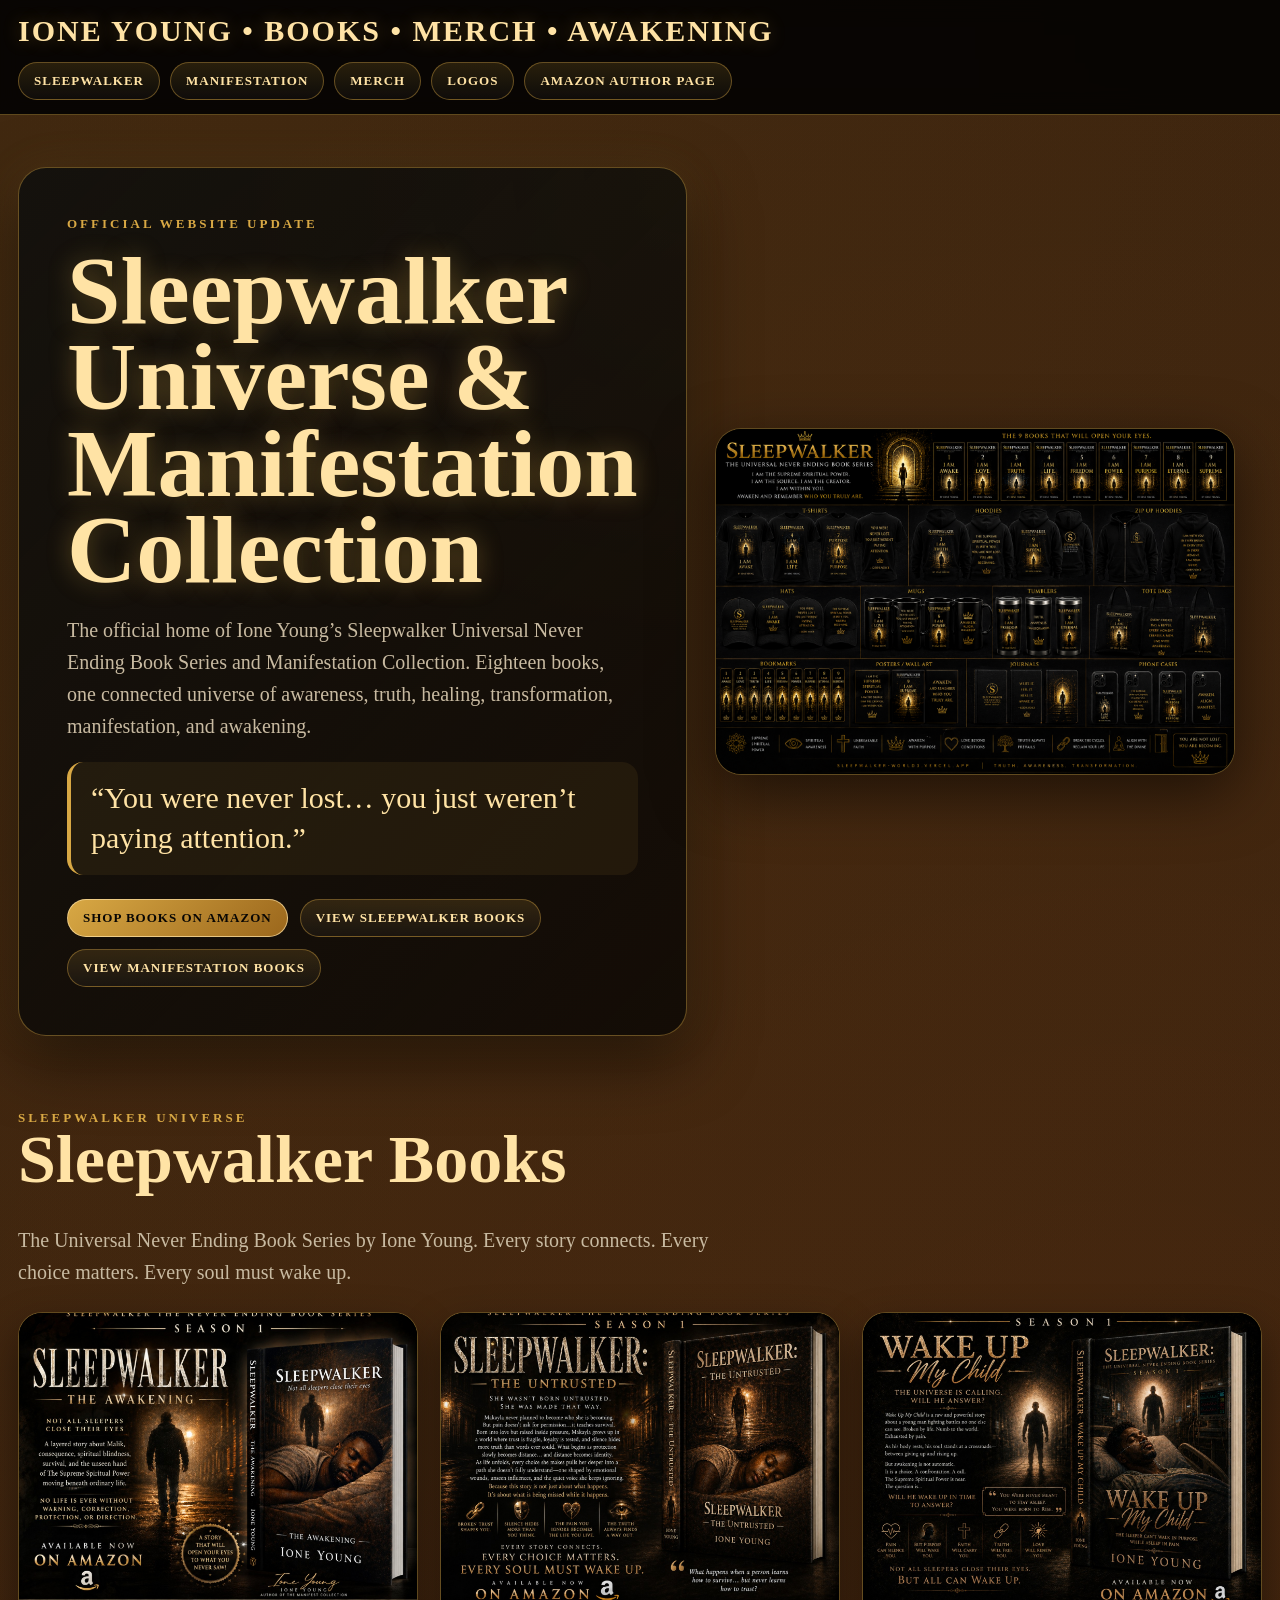
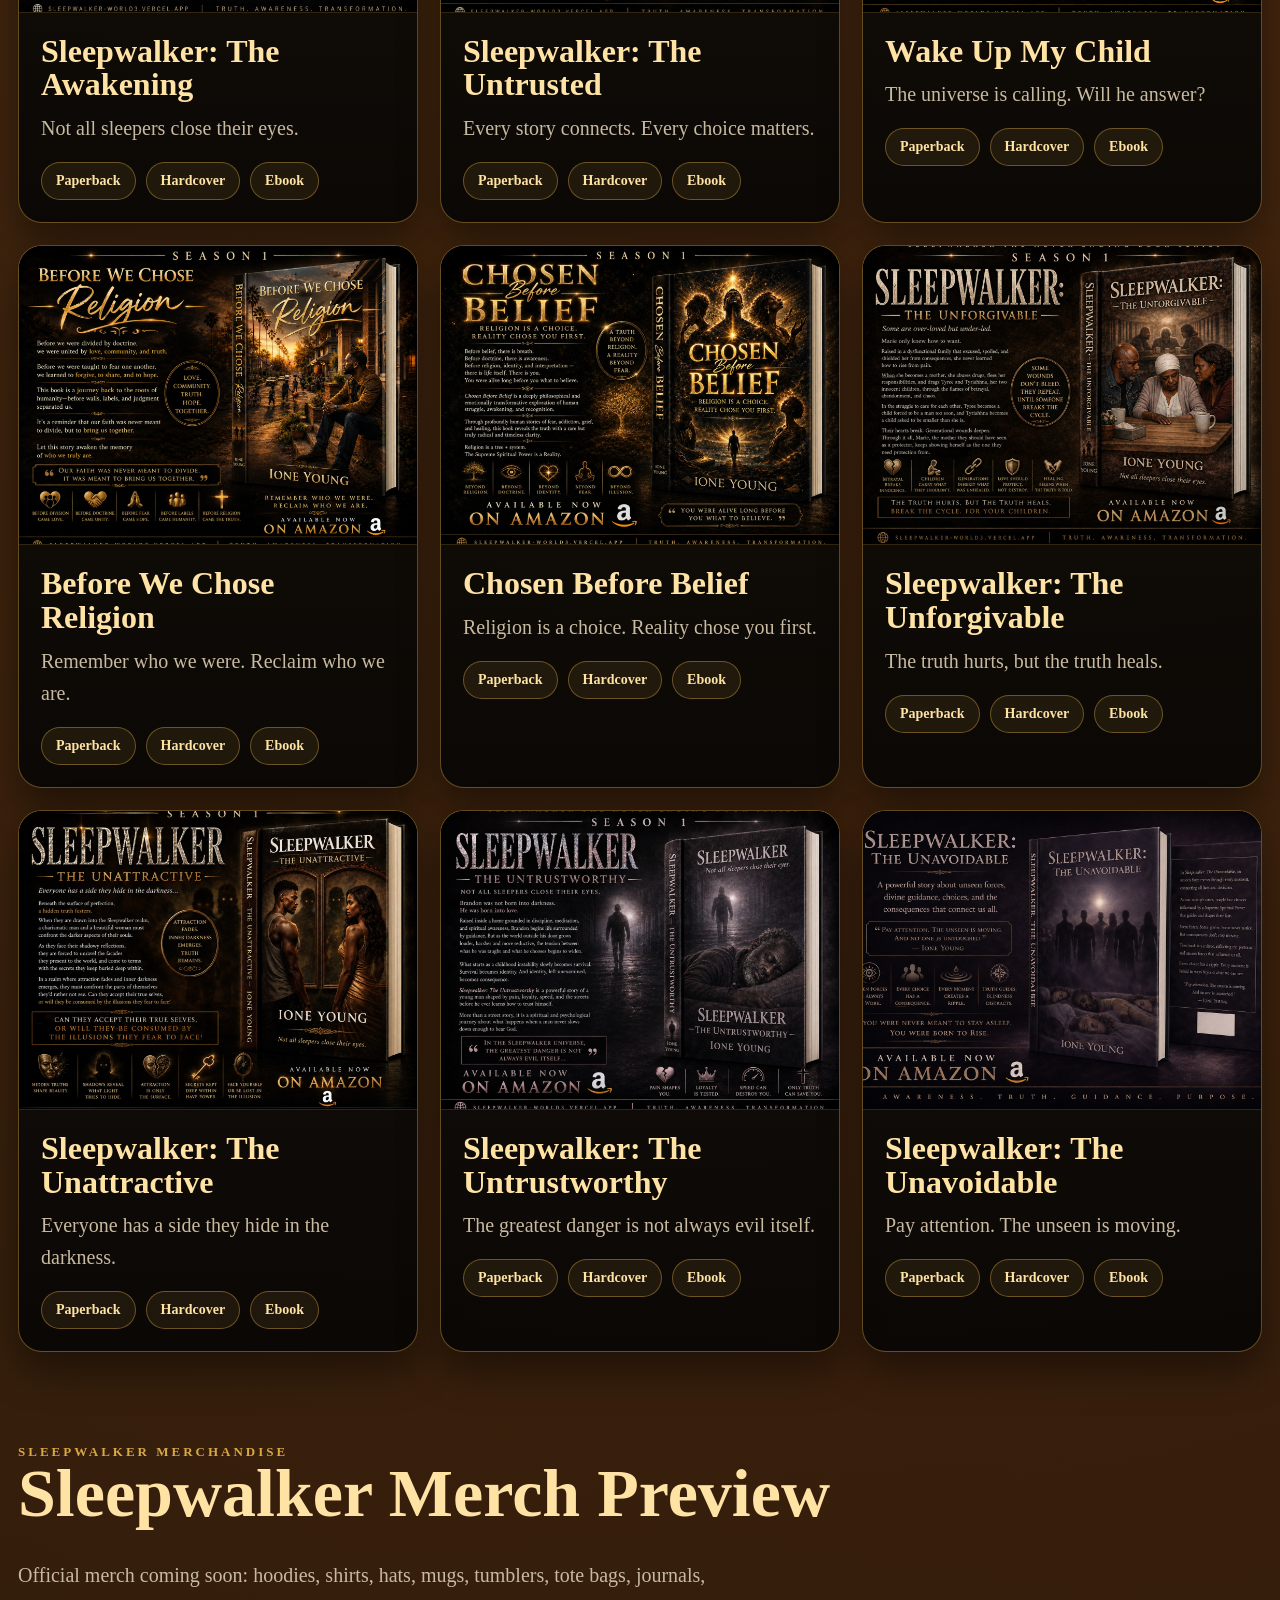
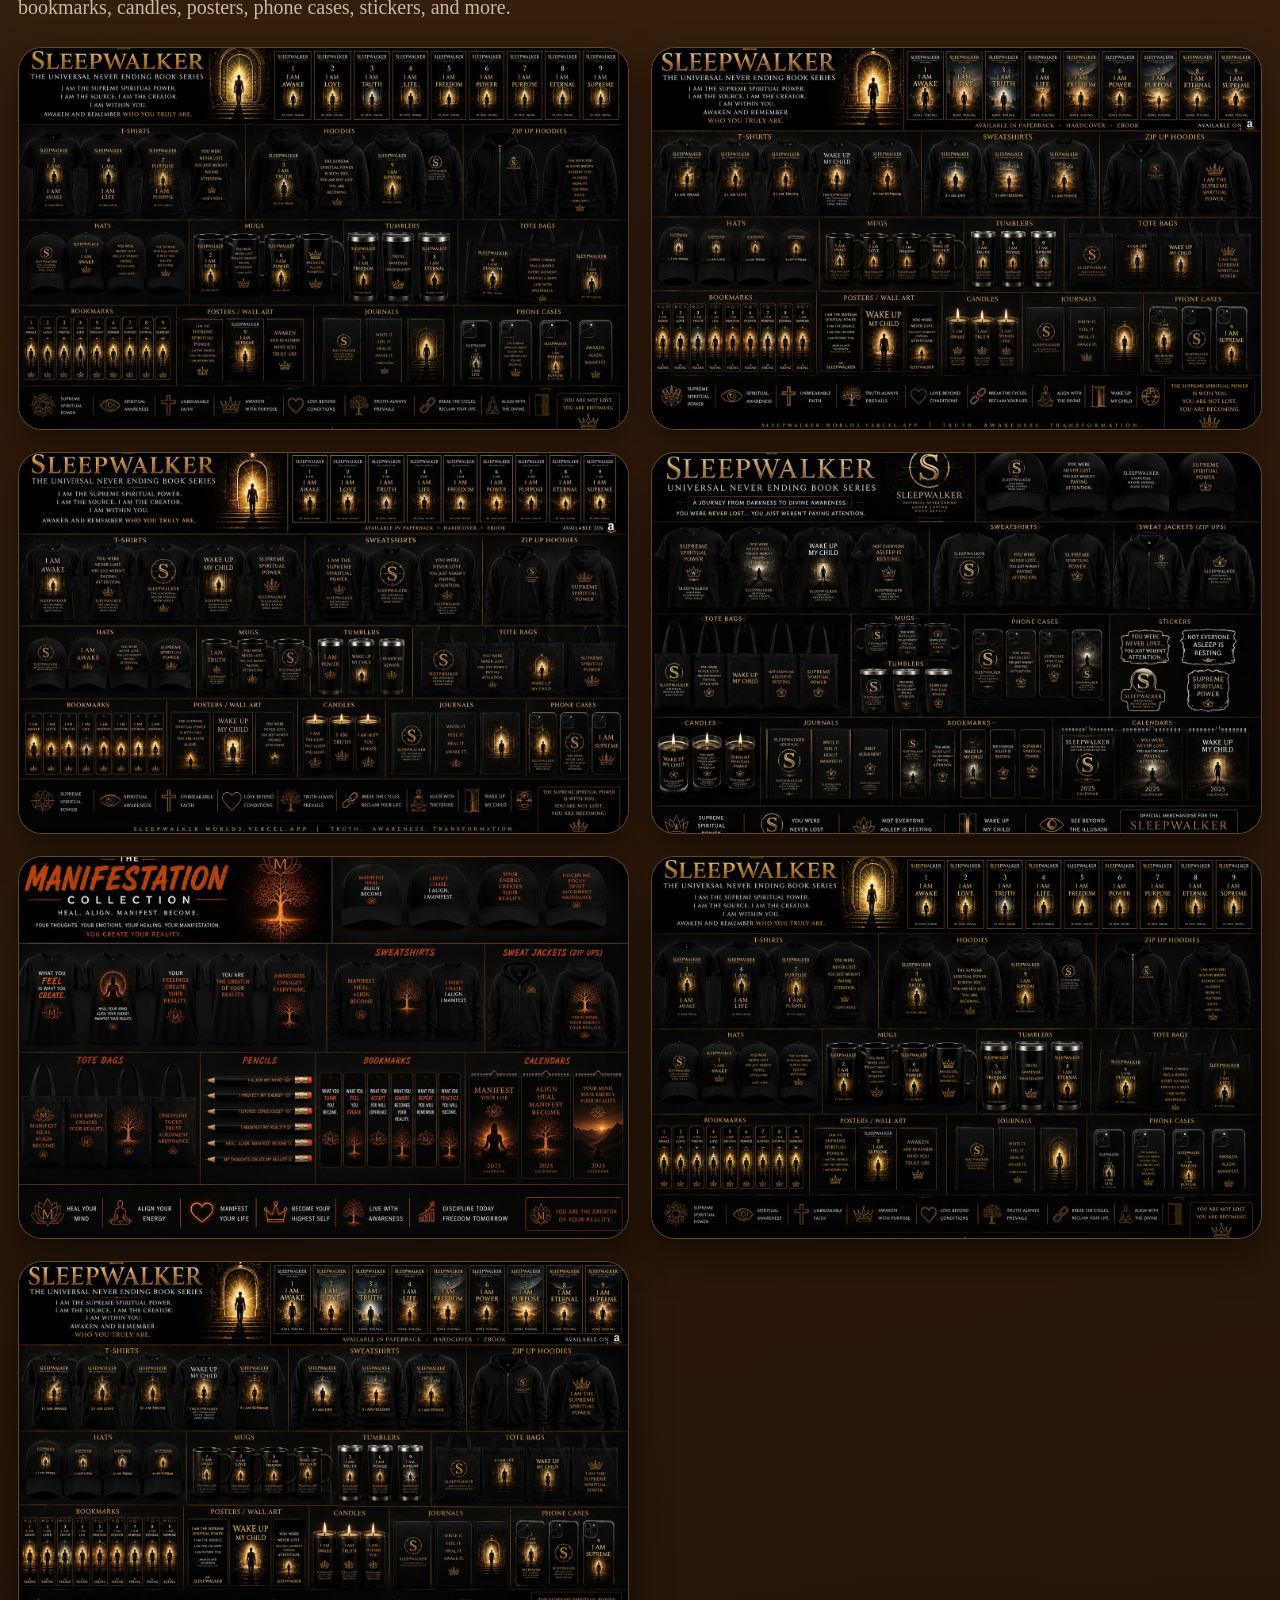
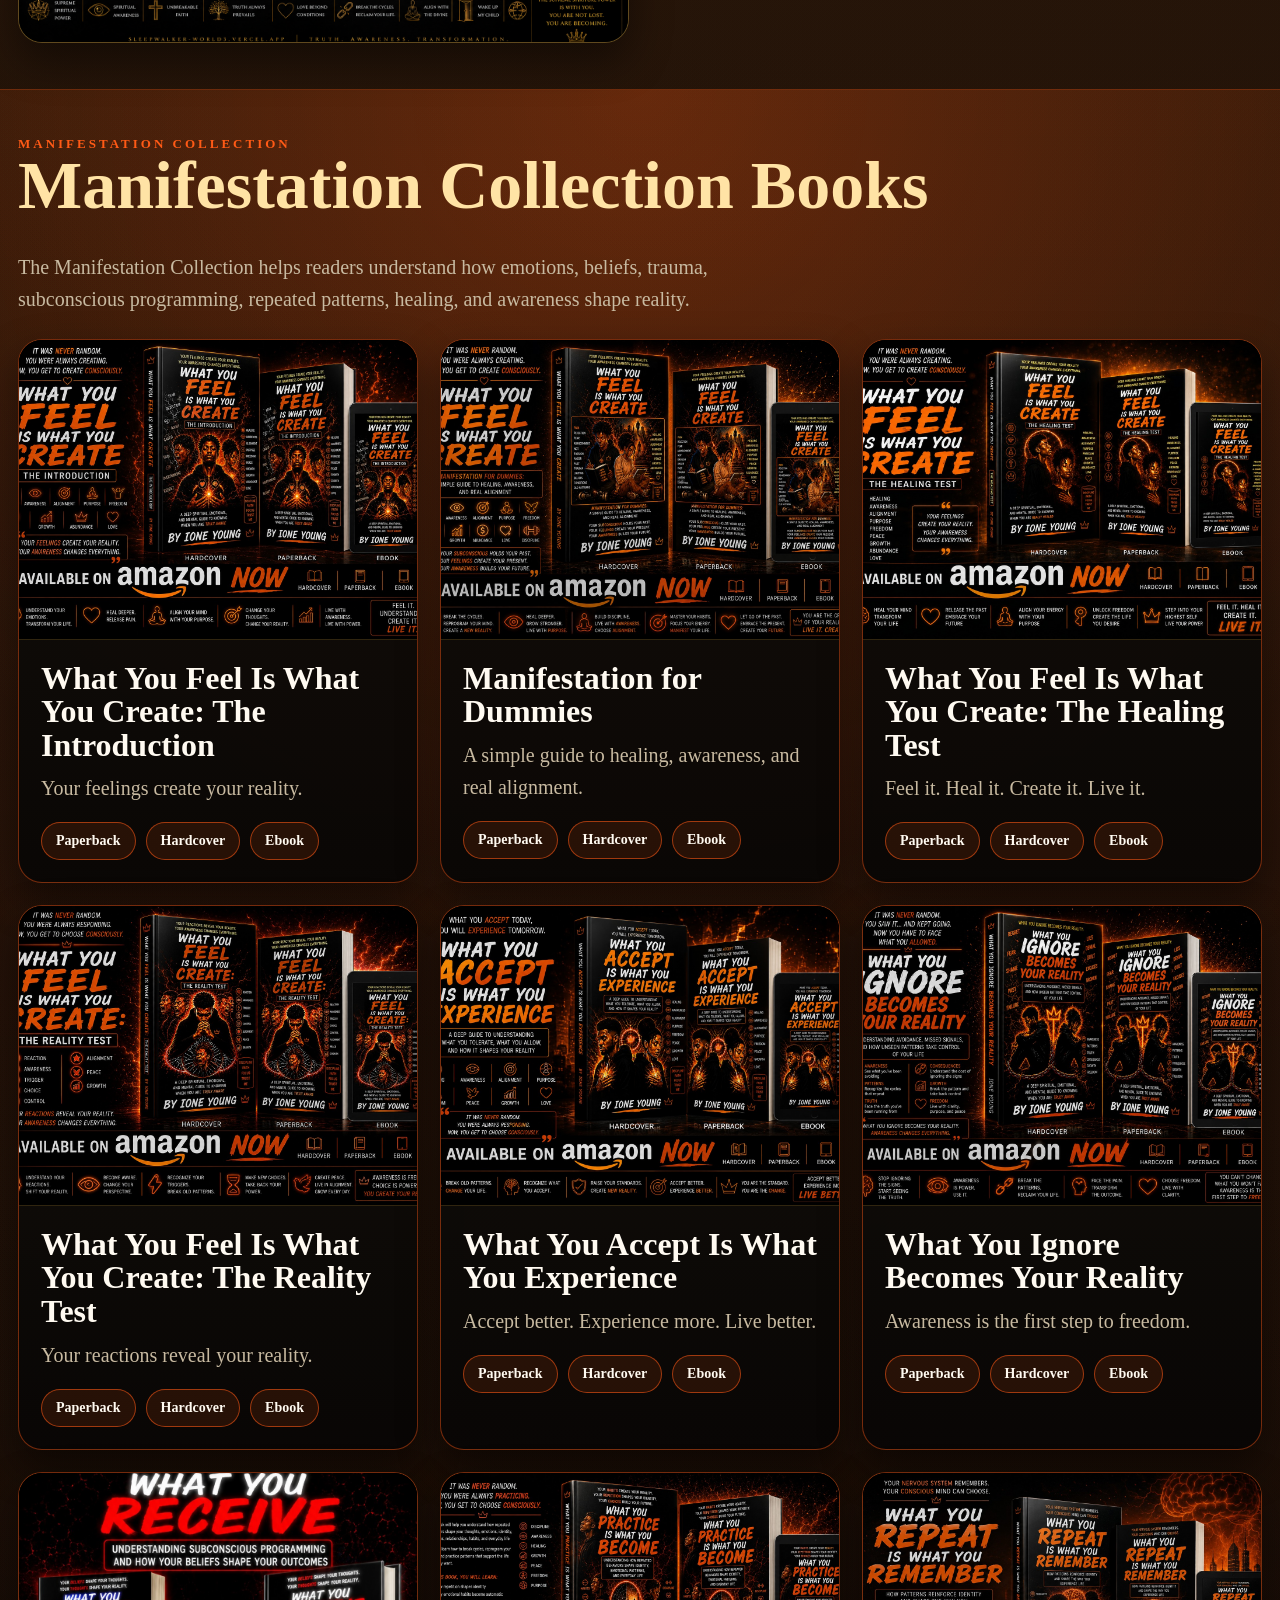
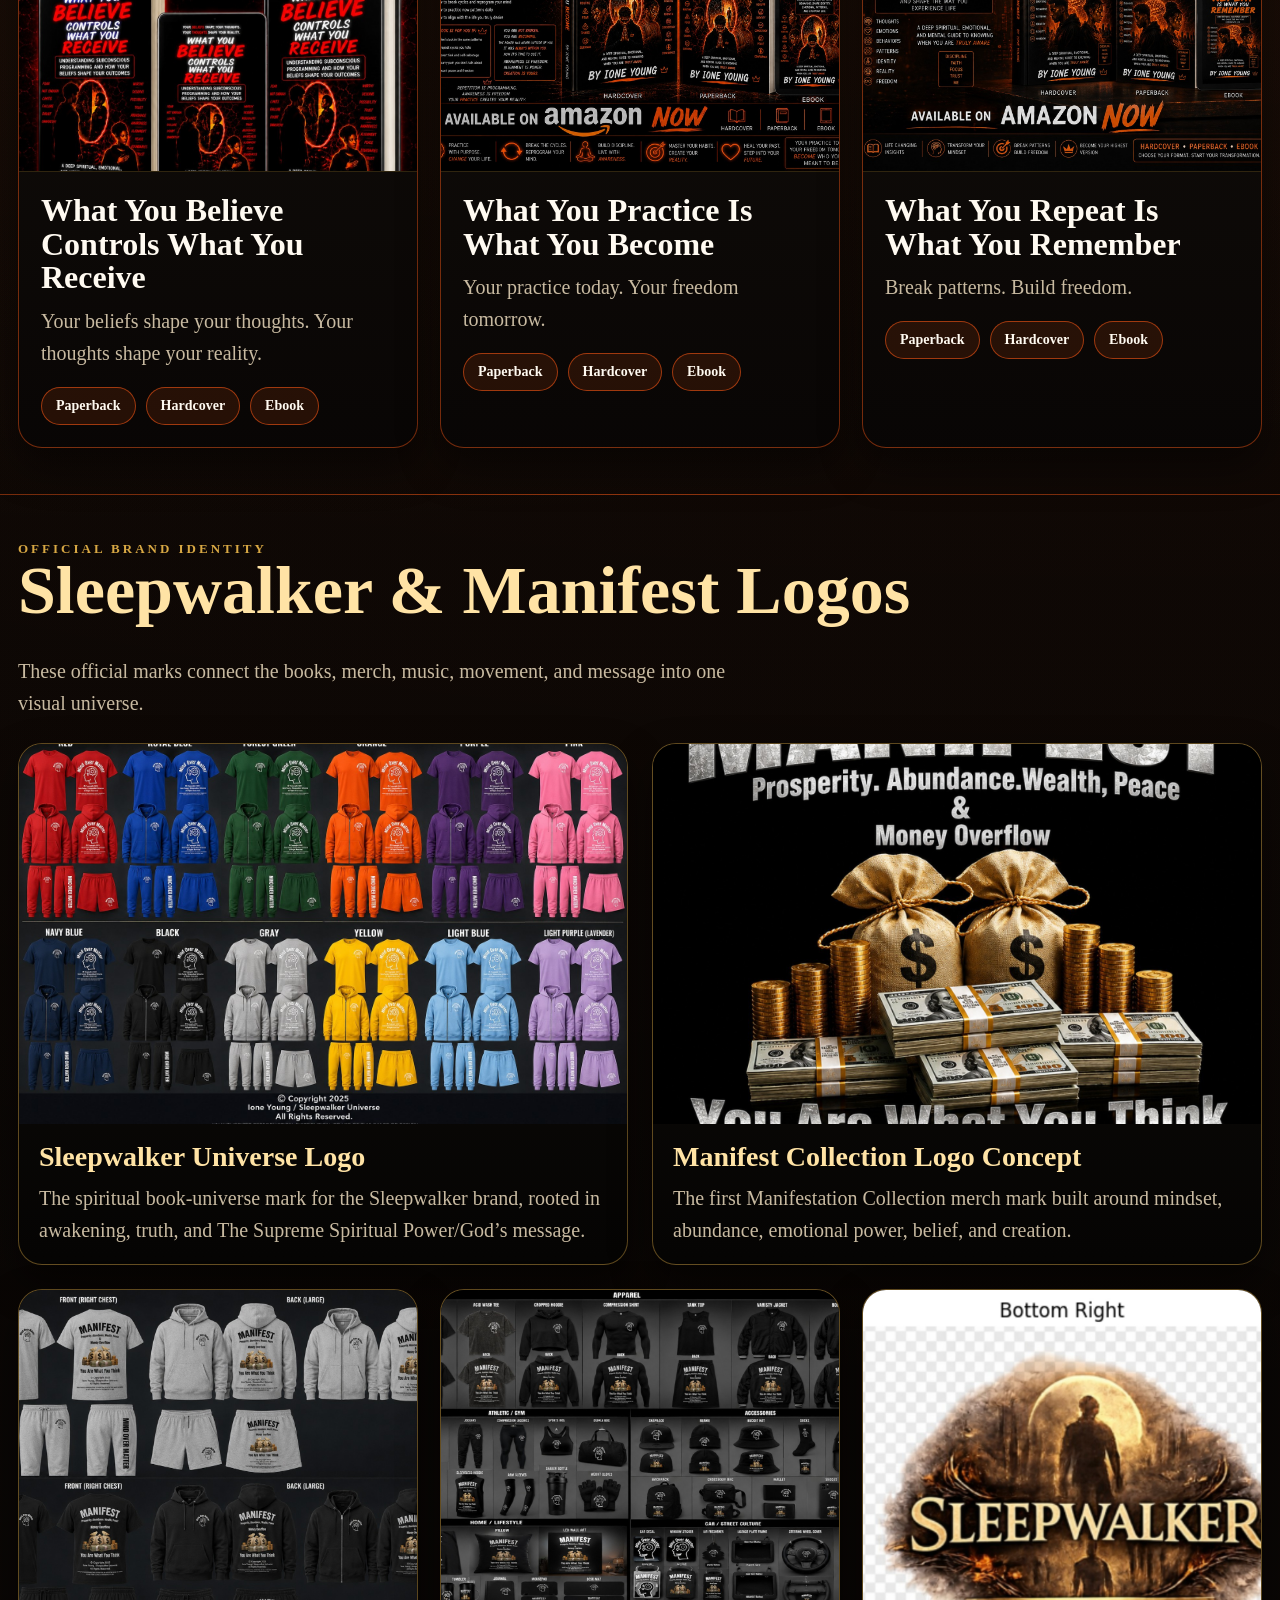
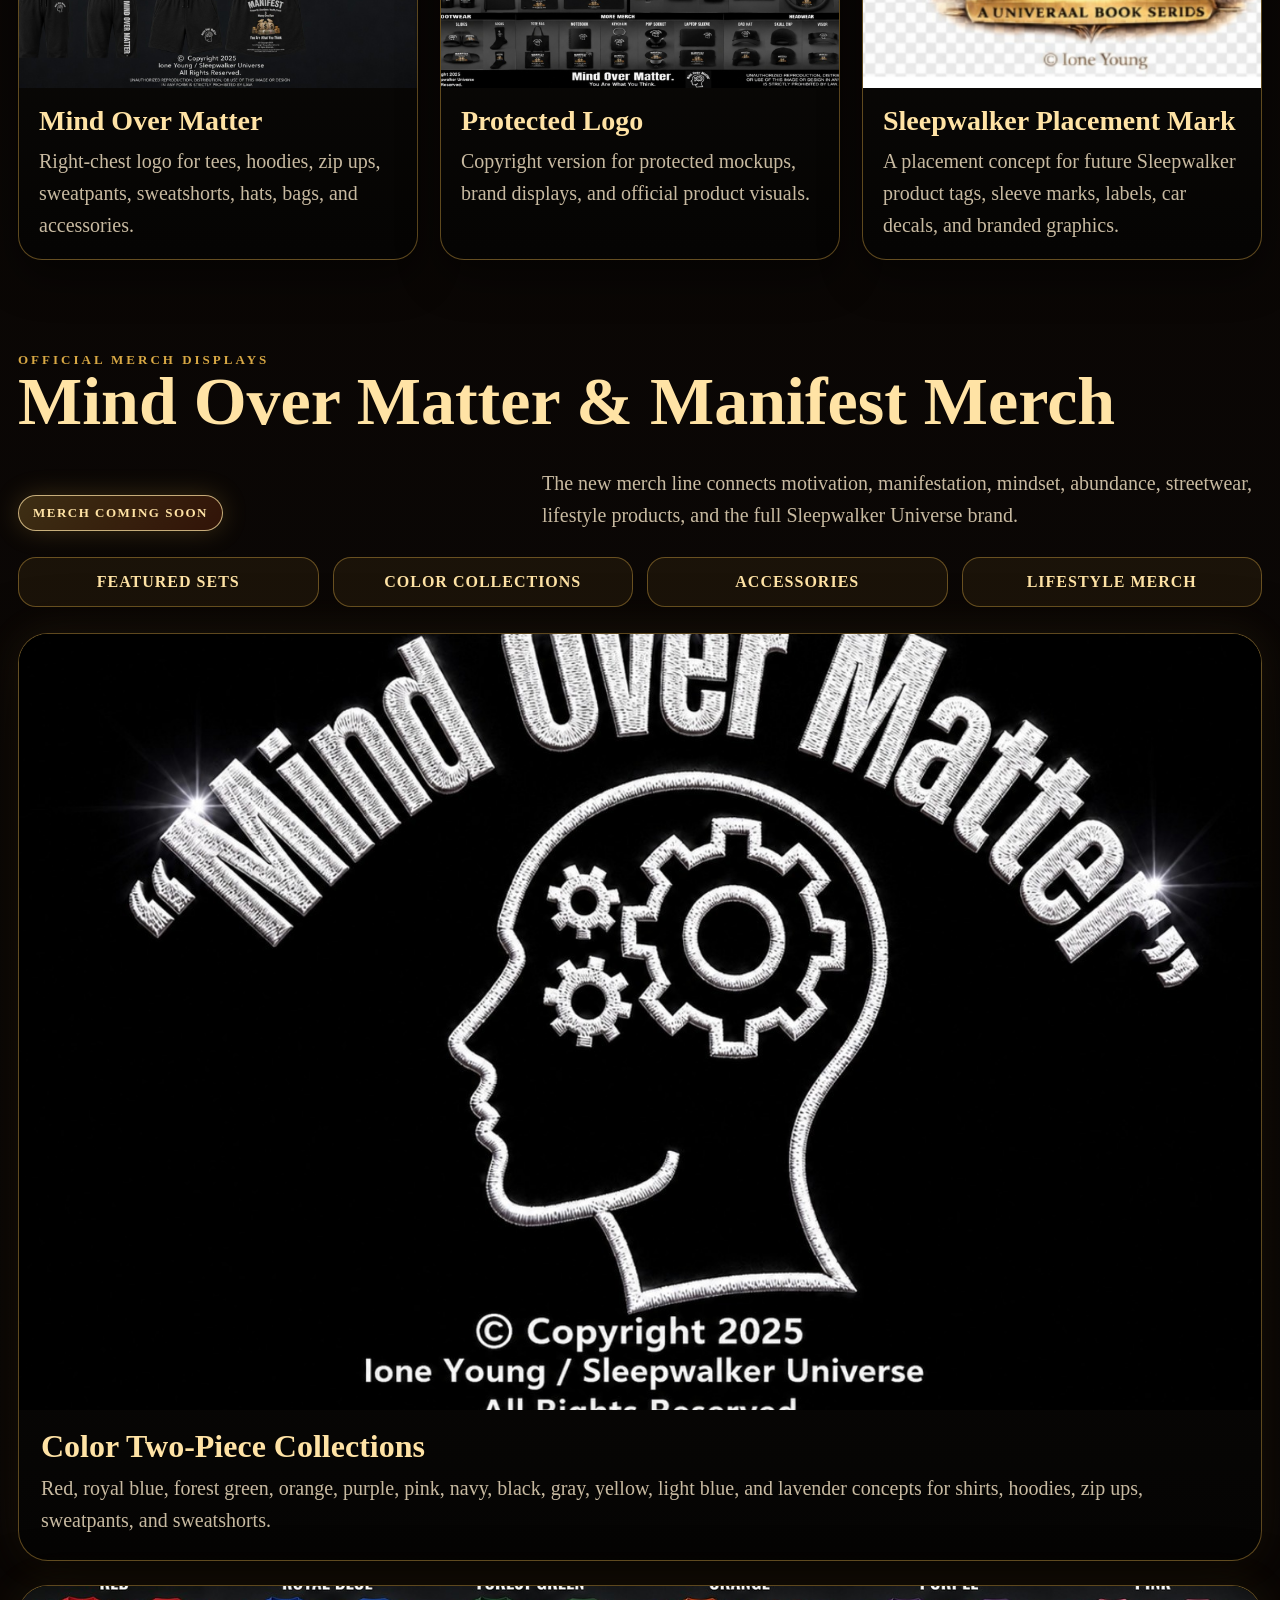
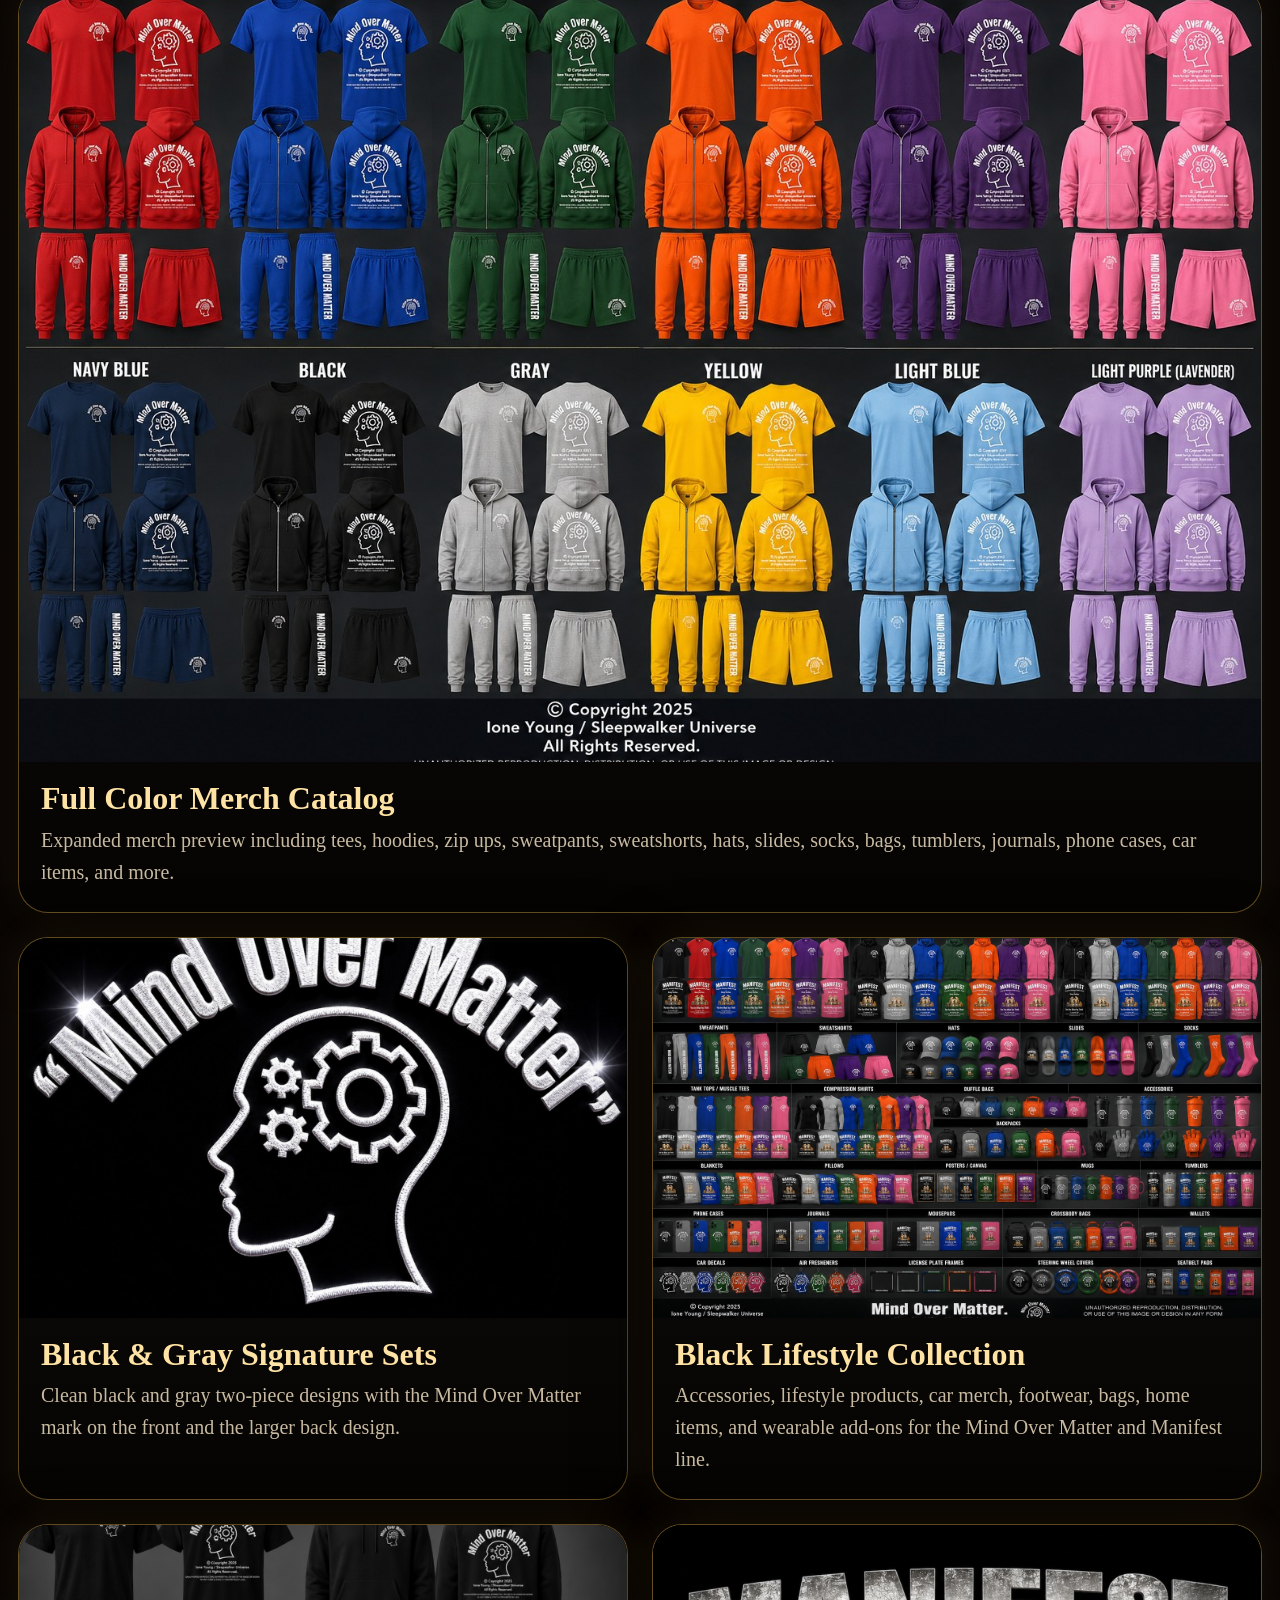
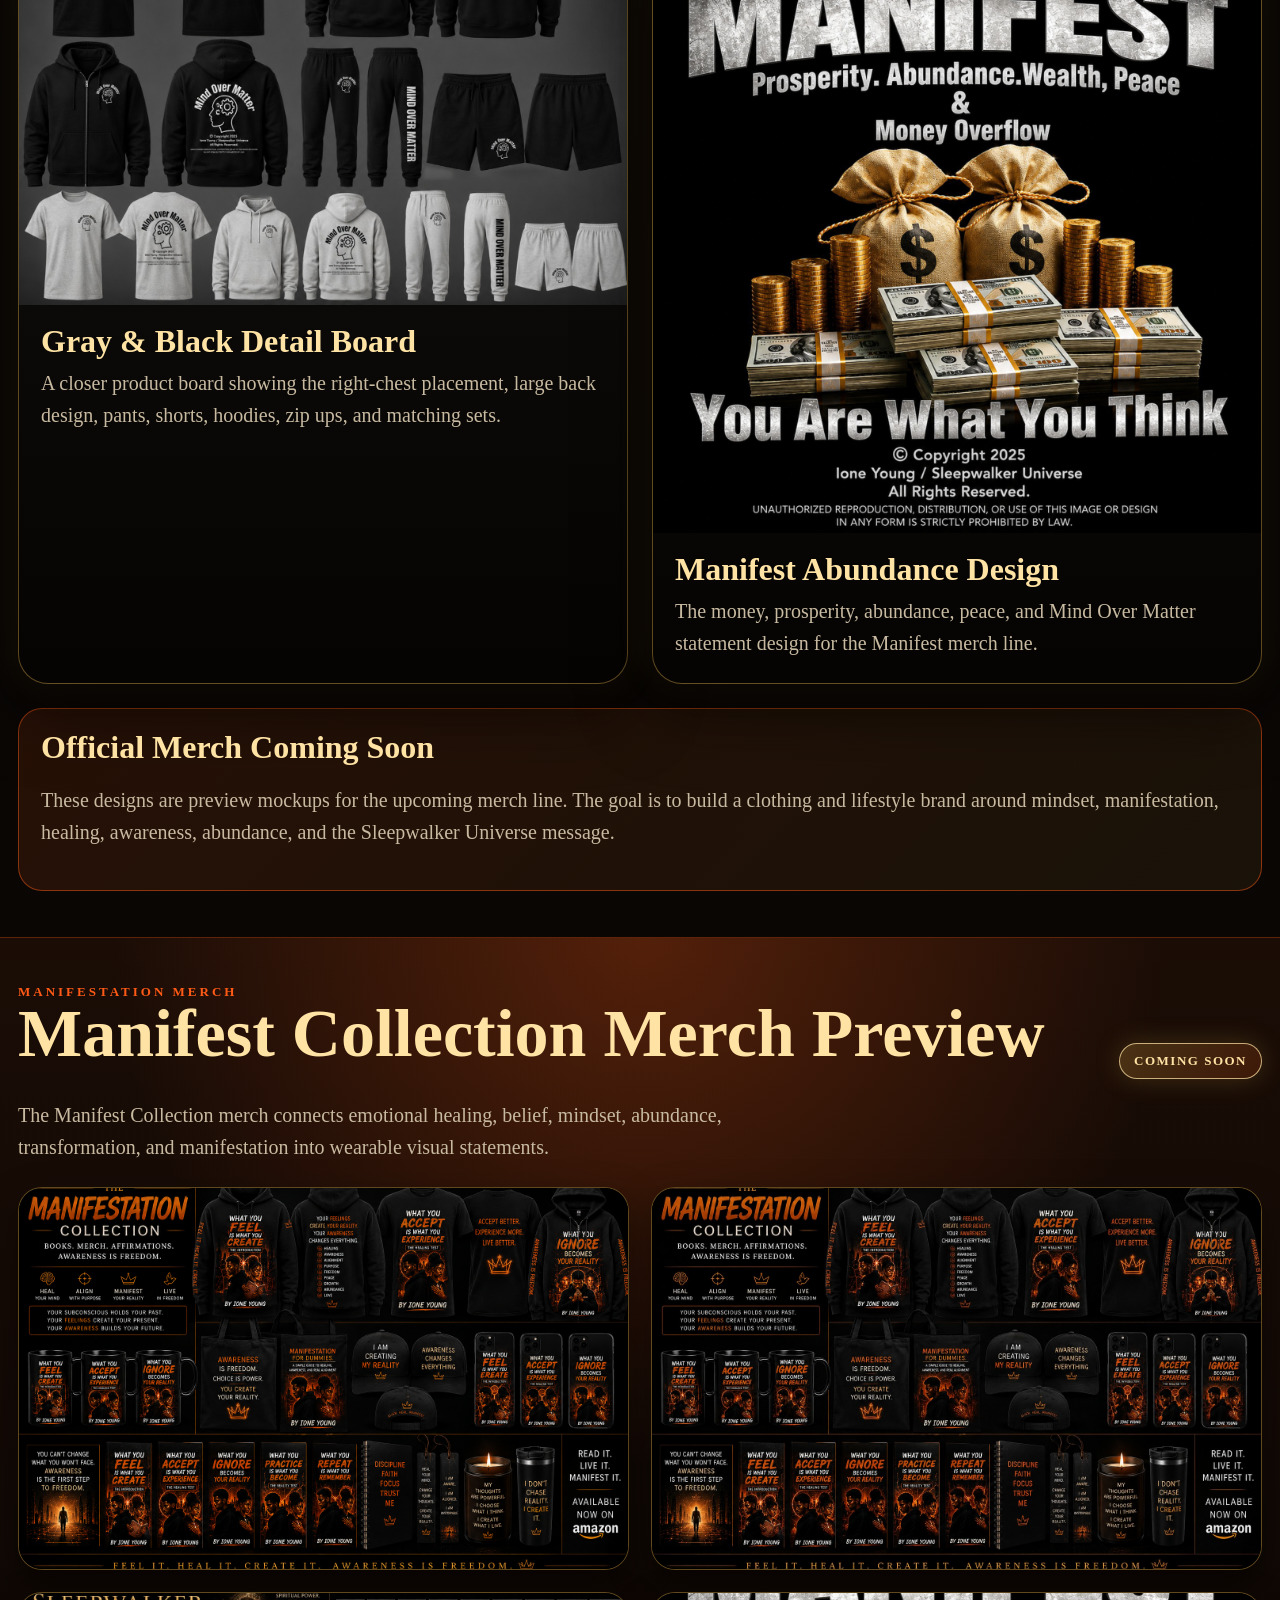
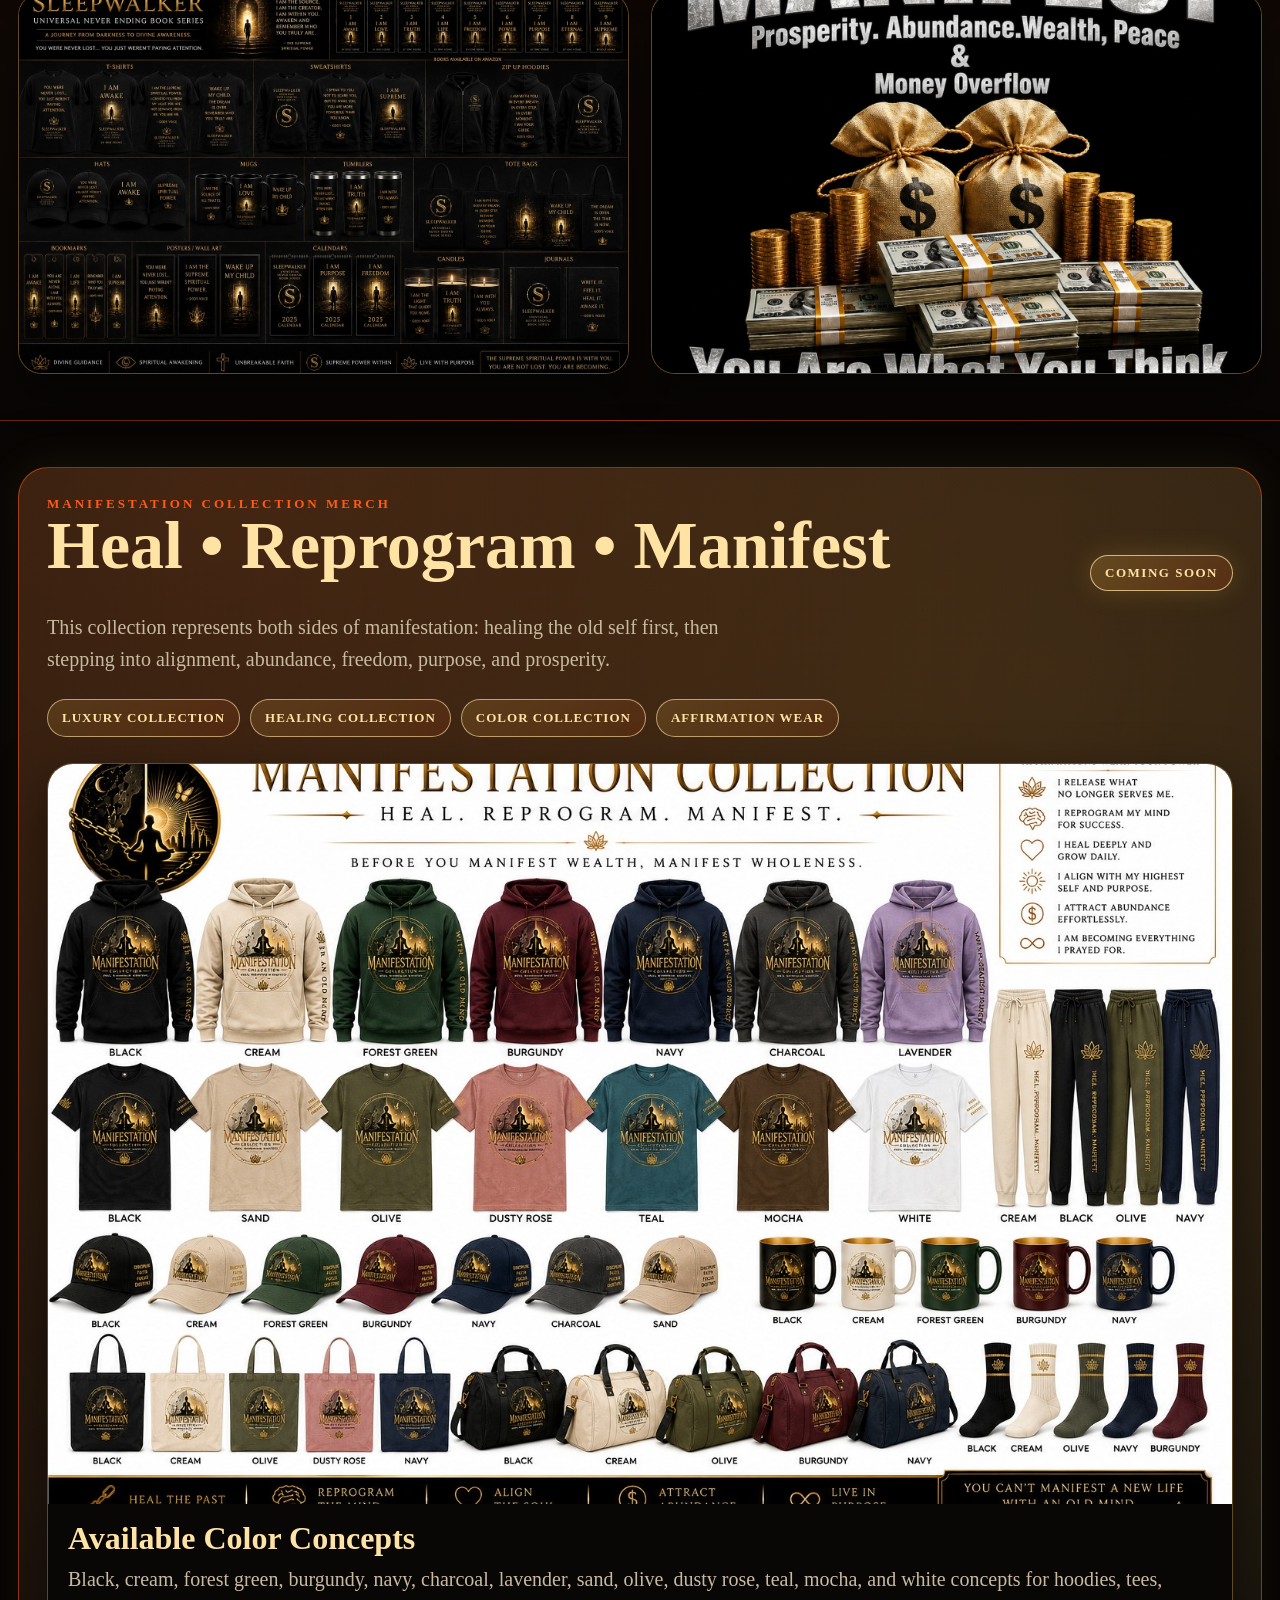
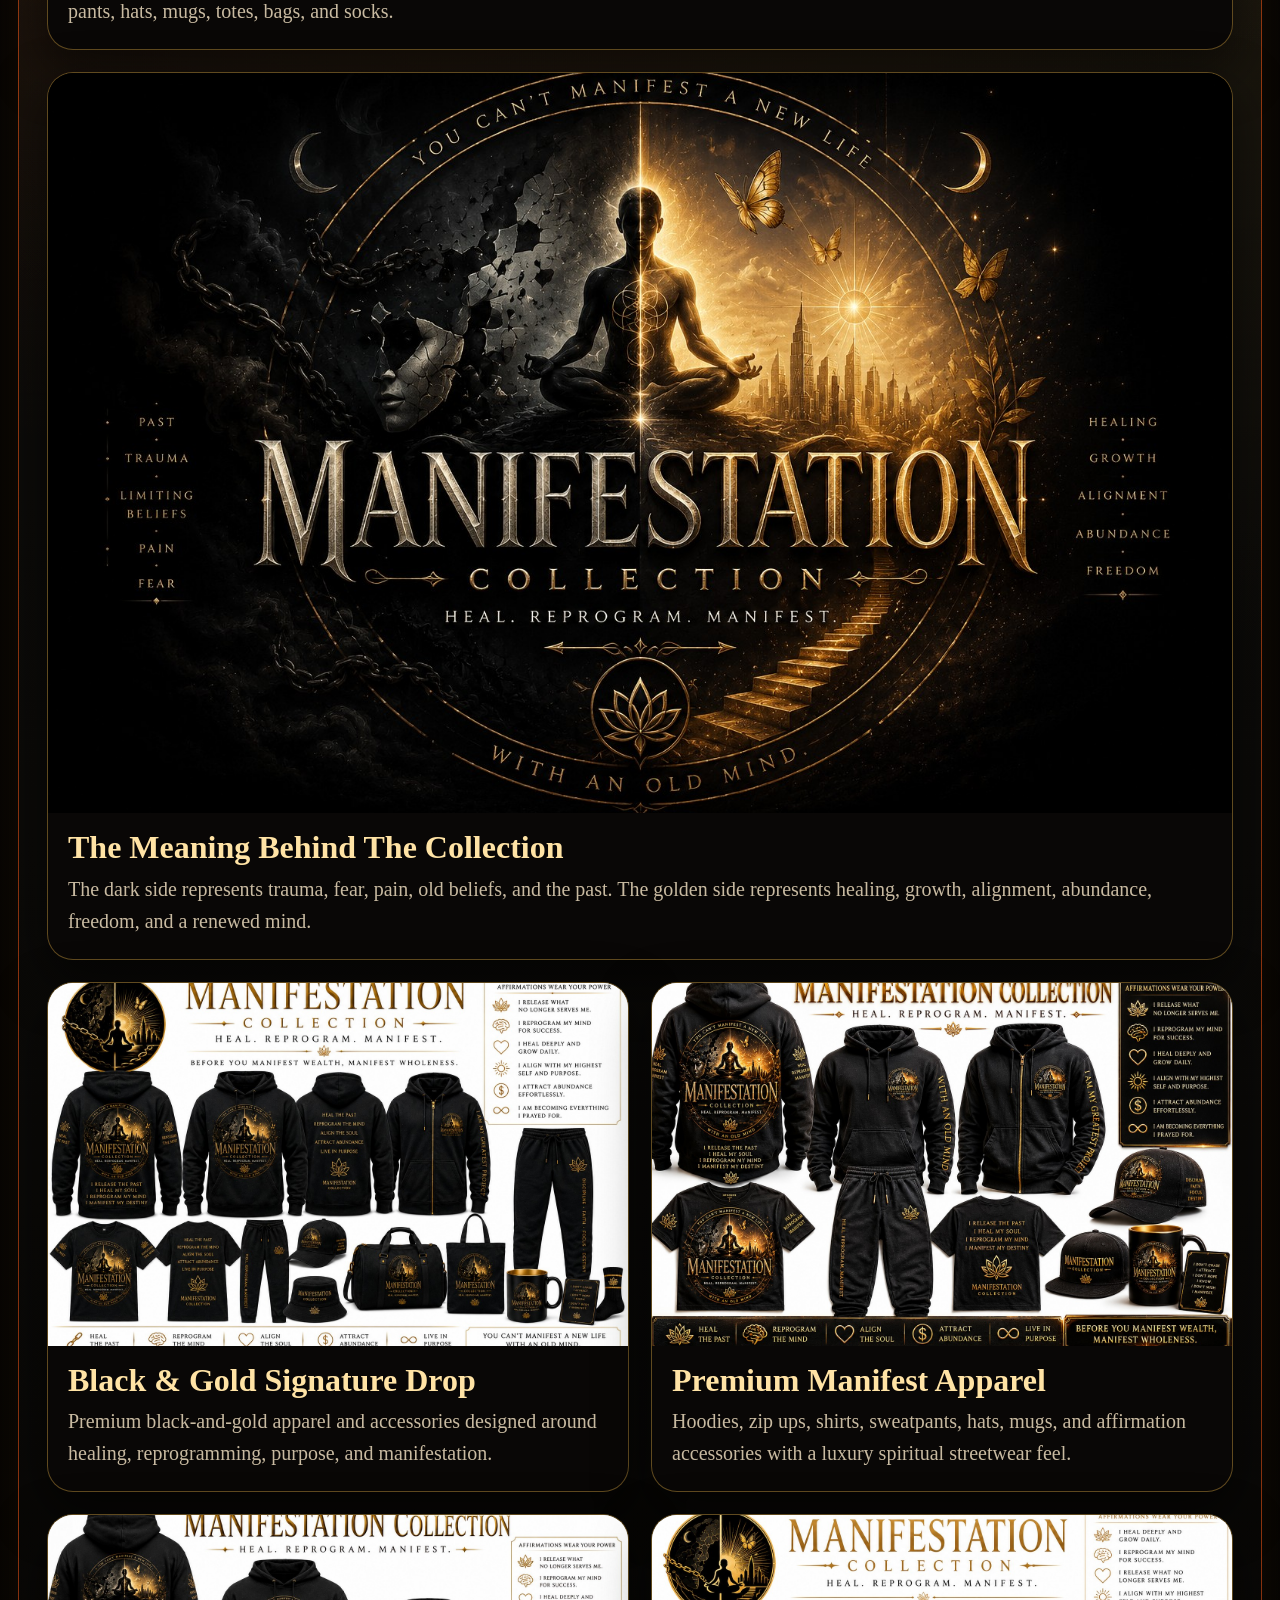
<file: index.html>
<!DOCTYPE html>
<html lang="en">
<head>
  <meta charset="UTF-8" />
  <meta name="viewport" content="width=device-width, initial-scale=1.0" />
  <title>Ione Young | Sleepwalker Universe & Manifestation Collection</title>
  <meta name="description" content="Official website for Ione Young's Sleepwalker Universal Never Ending Book Series and Manifestation Collection. Books available on Amazon. Merch coming soon." />
  <style>
    :root {
      --black:#050403; --panel:#11100d; --gold:#d8a844; --gold-light:#ffe3a5;
      --orange:#ff5a16; --cream:#fff7e8; --muted:#c8baa1;
      --line:rgba(216,168,68,.42); --orange-line:rgba(255,90,22,.55);
    }
    * { box-sizing:border-box; }
    html { scroll-behavior:smooth; }
    body {
      margin:0;
      background:
        radial-gradient(circle at 12% 0%, rgba(216,168,68,.18), transparent 35%),
        radial-gradient(circle at 88% 8%, rgba(255,90,22,.16), transparent 34%),
        linear-gradient(180deg,#050403 0%,#0b0705 48%,#050403 100%);
      color:var(--cream);
      font-family:Georgia,"Times New Roman",serif;
    }
    a { color:inherit; text-decoration:none; }
    img { display:block; width:100%; height:auto; }
    .site-nav {
      position:sticky; top:0; z-index:50; background:rgba(5,4,3,.94);
      backdrop-filter:blur(10px); border-bottom:1px solid var(--line); padding:14px 18px;
    }
    .nav-inner {
      max-width:1320px; margin:0 auto; display:flex; flex-wrap:wrap;
      justify-content:space-between; align-items:center; gap:14px;
    }
    .brand {
      color:var(--gold-light); font-weight:800; letter-spacing:2px;
      font-size:clamp(17px,3vw,30px); text-transform:uppercase;
      text-shadow:0 0 18px rgba(216,168,68,.32);
    }
    .nav-links { display:flex; gap:10px; flex-wrap:wrap; }
    .nav-links a,.btn {
      border:1px solid var(--line); color:var(--gold-light);
      background:linear-gradient(180deg,rgba(216,168,68,.16),rgba(255,255,255,.03));
      padding:10px 15px; border-radius:999px; font-size:13px;
      letter-spacing:1px; text-transform:uppercase; font-weight:700;
    }
    .amazon {
      background:linear-gradient(135deg,var(--gold),#9b671c);
      color:#080604; border-color:rgba(255,227,165,.7);
    }
    .hero {
      max-width:1320px; margin:0 auto; padding:52px 18px 28px;
      display:grid; grid-template-columns:1.05fr .95fr; gap:28px; align-items:center;
    }
    .hero-panel {
      border:1px solid var(--line); border-radius:28px;
      background:linear-gradient(135deg,rgba(17,16,13,.92),rgba(5,4,3,.76)),
                 radial-gradient(circle at top right,rgba(216,168,68,.16),transparent 45%);
      padding:clamp(24px,5vw,48px);
      box-shadow:0 22px 65px rgba(0,0,0,.55),0 0 42px rgba(216,168,68,.12);
    }
    .eyebrow {
      color:var(--gold); letter-spacing:3px; text-transform:uppercase;
      font-size:13px; font-weight:700;
    }
    h1 {
      margin:16px 0; color:var(--gold-light); font-size:clamp(44px,8vw,96px);
      line-height:.9; text-shadow:0 0 24px rgba(216,168,68,.35);
    }
    h2 {
      color:var(--gold-light); margin:0 0 12px; font-size:clamp(34px,6vw,68px); line-height:.98;
    }
    h3 {
      color:var(--gold-light); margin:0 0 10px; font-size:clamp(22px,3vw,32px); line-height:1.05;
    }
    p { color:var(--muted); line-height:1.6; font-size:clamp(16px,2.2vw,20px); }
    .hero-actions { display:flex; gap:12px; flex-wrap:wrap; margin-top:24px; }
    .hero-image {
      border-radius:26px; overflow:hidden; border:1px solid var(--line);
      background:#090706; box-shadow:0 18px 60px rgba(0,0,0,.55);
    }
    .quote {
      border-left:4px solid var(--gold); background:rgba(216,168,68,.08);
      padding:16px 20px; border-radius:16px; color:var(--gold-light);
      font-size:clamp(20px,3vw,30px); line-height:1.35; margin-top:18px;
    }
    .section { max-width:1320px; margin:0 auto; padding:46px 18px; }
    .section-head {
      display:flex; justify-content:space-between; align-items:flex-end;
      gap:20px; margin-bottom:24px; flex-wrap:wrap;
    }
    .section-head p { max-width:720px; margin:0; }
    .books-grid { display:grid; grid-template-columns:repeat(3,1fr); gap:22px; }
    .book-card {
      border:1px solid var(--line); background:linear-gradient(180deg,rgba(18,15,11,.94),rgba(8,6,5,.94));
      border-radius:24px; overflow:hidden; box-shadow:0 18px 42px rgba(0,0,0,.45);
    }
    .book-img-wrap { background:#000; border-bottom:1px solid rgba(216,168,68,.22); }
    .book-img-wrap img { aspect-ratio:4/3; object-fit:cover; }
    .book-info { padding:22px; }
    .book-info p { margin:0; }
    .book-buttons { display:flex; flex-wrap:wrap; gap:10px; margin-top:18px; }
    .book-buttons a {
      border:1px solid var(--line); color:var(--gold-light); background:rgba(216,168,68,.10);
      padding:10px 14px; border-radius:999px; font-weight:700; font-size:14px;
    }
    .manifest-zone {
      max-width:none; border-top:1px solid rgba(255,90,22,.35); border-bottom:1px solid rgba(255,90,22,.35);
      background:radial-gradient(circle at top,rgba(255,90,22,.25),transparent 42%),
                 linear-gradient(180deg,rgba(255,90,22,.07),rgba(0,0,0,0));
    }
    .manifest-inner { max-width:1320px; margin:0 auto; padding:46px 18px; }
    .manifest-card { border-color:rgba(255,90,22,.44); }
    .manifest-card h3 { color:#fffaf1; }
    .manifest-card .book-buttons a {
      border-color:rgba(255,90,22,.56); background:rgba(255,90,22,.12); color:#fffaf1;
    }
    .orange { color:var(--orange); }
    .merch-grid { display:grid; grid-template-columns:repeat(2,1fr); gap:22px; }
    .merch-card {
      border:1px solid var(--line); background:#080604; border-radius:24px;
      overflow:hidden; box-shadow:0 18px 42px rgba(0,0,0,.45);
    }
    .merch-card img { aspect-ratio:16/10; object-fit:cover; }
    .announcement { max-width:1320px; margin:20px auto; padding:0 18px 28px; }
    .announcement-card {
      border:1px solid var(--line); border-radius:26px;
      background:linear-gradient(135deg,rgba(216,168,68,.12),rgba(255,90,22,.08));
      padding:clamp(22px,4vw,38px); text-align:center;
    }
    .footer { border-top:1px solid var(--line); text-align:center; padding:42px 18px; color:var(--muted); }

    .logo-grid { display:grid; grid-template-columns:repeat(3,1fr); gap:22px; }
    .logo-card {
      border:1px solid var(--line); background:linear-gradient(180deg,rgba(18,15,11,.94),rgba(5,4,3,.96));
      border-radius:24px; overflow:hidden; box-shadow:0 18px 42px rgba(0,0,0,.45);
    }
    .logo-card img { aspect-ratio:1/1; object-fit:cover; background:#000; }
    .logo-card.wide img { aspect-ratio:16/10; }
    .logo-info { padding:18px 20px; }
    .logo-info h3 { font-size:clamp(20px,2.5vw,28px); }
    .logo-info p { margin:0; }
    .featured-merch { display:grid; grid-template-columns:repeat(2,1fr); gap:22px; }
    .featured-merch .merch-card img { aspect-ratio:16/10; object-fit:cover; }
    .merch-card.full { grid-column:1 / -1; }
    .merch-card.full img { aspect-ratio:16/8; object-fit:cover; }
    .collection-note {
      border:1px solid var(--orange-line); border-radius:24px; padding:24px;
      background:linear-gradient(135deg,rgba(255,90,22,.12),rgba(216,168,68,.08));
      margin-top:22px;
    }
    .contact-row { display:flex; flex-wrap:wrap; justify-content:center; gap:10px; margin-top:18px; }
    .contact-pill {
      border:1px solid var(--line); border-radius:999px; padding:10px 14px;
      background:rgba(216,168,68,.09); color:var(--gold-light); font-weight:700;
    }

    @media (max-width:980px) {
      .hero,.books-grid,.merch-grid,.logo-grid,.featured-merch { grid-template-columns:1fr; }
      .nav-links a { font-size:12px; padding:9px 12px; }
      .book-img-wrap img { aspect-ratio:16/10; }
    }
    @media (max-width:520px) {
      .brand { font-size:18px; }
      .hero { padding-top:32px; }
      .hero-panel,.book-info { padding:18px; }
      .section,.manifest-inner { padding:34px 14px; }
      .books-grid,.merch-grid { gap:18px; }
    }

    .coming-banner {
      display:inline-flex; align-items:center; gap:8px;
      border:1px solid rgba(255,227,165,.72);
      background:linear-gradient(135deg,rgba(216,168,68,.25),rgba(255,90,22,.16));
      color:var(--gold-light);
      padding:9px 14px; border-radius:999px; font-weight:900;
      text-transform:uppercase; letter-spacing:1.5px; font-size:13px;
      box-shadow:0 0 26px rgba(216,168,68,.22);
    }
    .merch-feature {
      border:1px solid var(--line);
      border-radius:30px;
      overflow:hidden;
      background:linear-gradient(180deg,rgba(17,16,13,.98),rgba(5,4,3,.96));
      box-shadow:0 24px 70px rgba(0,0,0,.58), 0 0 38px rgba(216,168,68,.10);
    }
    .merch-feature img { width:100%; aspect-ratio:16/10; object-fit:cover; background:#000; }
    .merch-feature.tall img { aspect-ratio:4/3; }
    .merch-feature.square img { aspect-ratio:1/1; }
    .merch-copy { padding:20px 22px 24px; }
    .merch-copy h3 { margin-bottom:8px; }
    .merch-copy p { margin:0; }
    .showcase-grid { display:grid; grid-template-columns:repeat(2,1fr); gap:24px; }
    .showcase-grid .wide { grid-column:1 / -1; }
    .brand-strip {
      margin:26px 0;
      display:grid; grid-template-columns:repeat(4,1fr); gap:14px;
    }
    .brand-pill {
      border:1px solid var(--line); border-radius:18px;
      background:rgba(216,168,68,.08); padding:15px;
      color:var(--gold-light); font-weight:800; text-align:center;
      text-transform:uppercase; letter-spacing:1px;
    }
    .drop-note {
      margin-top:24px;
      border:1px solid rgba(255,90,22,.48);
      border-radius:24px;
      background:linear-gradient(135deg,rgba(255,90,22,.12),rgba(216,168,68,.08));
      padding:22px;
    }
    .logo-hero {
      display:grid; grid-template-columns:1fr 1fr; gap:24px; align-items:stretch;
    }
    .logo-hero .logo-card img { aspect-ratio:16/10; object-fit:cover; }
    @media (max-width:980px) {
      .showcase-grid,.brand-strip,.logo-hero { grid-template-columns:1fr; }
      .merch-feature img { aspect-ratio:4/3; }
    }


    .manifest-luxury-showcase {
      max-width:1320px;
      margin:0 auto;
      padding:46px 18px;
    }
    .manifest-luxury-panel {
      border:1px solid var(--orange-line);
      border-radius:30px;
      background:
        radial-gradient(circle at 15% 0%, rgba(255,90,22,.16), transparent 38%),
        radial-gradient(circle at 82% 5%, rgba(216,168,68,.16), transparent 40%),
        linear-gradient(180deg,rgba(17,16,13,.98),rgba(5,4,3,.96));
      padding:clamp(18px,3vw,28px);
      box-shadow:0 26px 75px rgba(0,0,0,.62),0 0 42px rgba(216,168,68,.11);
    }
    .manifest-showcase-grid {
      display:grid;
      grid-template-columns:repeat(2,1fr);
      gap:22px;
    }
    .manifest-showcase-card {
      border:1px solid rgba(216,168,68,.42);
      border-radius:26px;
      overflow:hidden;
      background:#090706;
      box-shadow:0 20px 52px rgba(0,0,0,.52);
    }
    .manifest-showcase-card.featured {
      grid-column:1 / -1;
    }
    .manifest-showcase-card img {
      width:100%;
      aspect-ratio:16/10;
      object-fit:cover;
      background:#fff;
    }
    .manifest-showcase-copy {
      padding:18px 20px 22px;
    }
    .manifest-showcase-copy h3 {
      margin:0 0 8px;
    }
    .manifest-showcase-copy p {
      margin:0;
    }
    .manifest-badge-row {
      display:flex;
      flex-wrap:wrap;
      gap:10px;
      margin:20px 0 26px;
    }
    .manifest-badge {
      border:1px solid rgba(255,227,165,.62);
      background:linear-gradient(135deg,rgba(216,168,68,.18),rgba(255,90,22,.10));
      color:var(--gold-light);
      border-radius:999px;
      padding:10px 14px;
      font-weight:800;
      letter-spacing:1px;
      text-transform:uppercase;
      font-size:13px;
    }
    @media (max-width:980px) {
      .manifest-showcase-grid { grid-template-columns:1fr; }
      .manifest-showcase-card img { aspect-ratio:4/3; }
    }

  </style>
</head>
<body>
  <nav class="site-nav">
    <div class="nav-inner">
      <div class="brand">Ione Young • Books • Merch • Awakening</div>
      <div class="nav-links">
        <a href="#sleepwalker">Sleepwalker</a>
        <a href="#manifestation">Manifestation</a>
        <a href="#merch">Merch</a>
        <a href="#logos">Logos</a>
        <a href="https://www.amazon.com/author/iownssleepwalkerworld2" target="_blank" rel="noopener">Amazon Author Page</a>
      </div>
    </div>
  </nav>

  <header class="hero">
    <div class="hero-panel">
      <div class="eyebrow">Official Website Update</div>
      <h1>Sleepwalker Universe & Manifestation Collection</h1>
      <p>The official home of Ione Young’s Sleepwalker Universal Never Ending Book Series and Manifestation Collection. Eighteen books, one connected universe of awareness, truth, healing, transformation, manifestation, and awakening.</p>
      <div class="quote">“You were never lost… you just weren’t paying attention.”</div>
      <div class="hero-actions">
        <a class="btn amazon" href="https://www.amazon.com/author/iownssleepwalkerworld2" target="_blank" rel="noopener">Shop Books on Amazon</a>
        <a class="btn" href="#sleepwalker">View Sleepwalker Books</a>
        <a class="btn" href="#manifestation">View Manifestation Books</a>
      </div>
    </div>
    <div class="hero-image">
      <img src="/sleepwalker-merch-products.png" alt="Sleepwalker Universe merch and book display">
    </div>
  </header>

  <section id="sleepwalker" class="section">
    <div class="section-head">
      <div>
        <div class="eyebrow">Sleepwalker Universe</div>
        <h2>Sleepwalker Books</h2>
      </div>
      <p>The Universal Never Ending Book Series by Ione Young. Every story connects. Every choice matters. Every soul must wake up.</p>
    </div>
    <div class="books-grid">
      
      <article class="book-card sleepwalker-card">
        <div class="book-img-wrap">
          <img src="/awakening.png" alt="Sleepwalker: The Awakening" loading="lazy">
        </div>
        <div class="book-info">
          <h3>Sleepwalker: The Awakening</h3>
          <p>Not all sleepers close their eyes.</p>
          <div class="book-buttons">
            <a href="https://www.amazon.com/author/iownssleepwalkerworld2" target="_blank" rel="noopener">Paperback</a>
            <a href="https://www.amazon.com/author/iownssleepwalkerworld2" target="_blank" rel="noopener">Hardcover</a>
            <a href="https://www.amazon.com/author/iownssleepwalkerworld2" target="_blank" rel="noopener">Ebook</a>
          </div>
        </div>
      </article>

      <article class="book-card sleepwalker-card">
        <div class="book-img-wrap">
          <img src="/untrusted.png" alt="Sleepwalker: The Untrusted" loading="lazy">
        </div>
        <div class="book-info">
          <h3>Sleepwalker: The Untrusted</h3>
          <p>Every story connects. Every choice matters.</p>
          <div class="book-buttons">
            <a href="https://www.amazon.com/author/iownssleepwalkerworld2" target="_blank" rel="noopener">Paperback</a>
            <a href="https://www.amazon.com/author/iownssleepwalkerworld2" target="_blank" rel="noopener">Hardcover</a>
            <a href="https://www.amazon.com/author/iownssleepwalkerworld2" target="_blank" rel="noopener">Ebook</a>
          </div>
        </div>
      </article>

      <article class="book-card sleepwalker-card">
        <div class="book-img-wrap">
          <img src="/chosen-before-belief.png" alt="Wake Up My Child" loading="lazy">
        </div>
        <div class="book-info">
          <h3>Wake Up My Child</h3>
          <p>The universe is calling. Will he answer?</p>
          <div class="book-buttons">
            <a href="https://www.amazon.com/author/iownssleepwalkerworld2" target="_blank" rel="noopener">Paperback</a>
            <a href="https://www.amazon.com/author/iownssleepwalkerworld2" target="_blank" rel="noopener">Hardcover</a>
            <a href="https://www.amazon.com/author/iownssleepwalkerworld2" target="_blank" rel="noopener">Ebook</a>
          </div>
        </div>
      </article>

      <article class="book-card sleepwalker-card">
        <div class="book-img-wrap">
          <img src="/before-we-chose-religion.png" alt="Before We Chose Religion" loading="lazy">
        </div>
        <div class="book-info">
          <h3>Before We Chose Religion</h3>
          <p>Remember who we were. Reclaim who we are.</p>
          <div class="book-buttons">
            <a href="https://www.amazon.com/author/iownssleepwalkerworld2" target="_blank" rel="noopener">Paperback</a>
            <a href="https://www.amazon.com/author/iownssleepwalkerworld2" target="_blank" rel="noopener">Hardcover</a>
            <a href="https://www.amazon.com/author/iownssleepwalkerworld2" target="_blank" rel="noopener">Ebook</a>
          </div>
        </div>
      </article>

      <article class="book-card sleepwalker-card">
        <div class="book-img-wrap">
          <img src="/unavoidable.png" alt="Chosen Before Belief" loading="lazy">
        </div>
        <div class="book-info">
          <h3>Chosen Before Belief</h3>
          <p>Religion is a choice. Reality chose you first.</p>
          <div class="book-buttons">
            <a href="https://www.amazon.com/author/iownssleepwalkerworld2" target="_blank" rel="noopener">Paperback</a>
            <a href="https://www.amazon.com/author/iownssleepwalkerworld2" target="_blank" rel="noopener">Hardcover</a>
            <a href="https://www.amazon.com/author/iownssleepwalkerworld2" target="_blank" rel="noopener">Ebook</a>
          </div>
        </div>
      </article>

      <article class="book-card sleepwalker-card">
        <div class="book-img-wrap">
          <img src="/unattractive.png" alt="Sleepwalker: The Unforgivable" loading="lazy">
        </div>
        <div class="book-info">
          <h3>Sleepwalker: The Unforgivable</h3>
          <p>The truth hurts, but the truth heals.</p>
          <div class="book-buttons">
            <a href="https://www.amazon.com/author/iownssleepwalkerworld2" target="_blank" rel="noopener">Paperback</a>
            <a href="https://www.amazon.com/author/iownssleepwalkerworld2" target="_blank" rel="noopener">Hardcover</a>
            <a href="https://www.amazon.com/author/iownssleepwalkerworld2" target="_blank" rel="noopener">Ebook</a>
          </div>
        </div>
      </article>

      <article class="book-card sleepwalker-card">
        <div class="book-img-wrap">
          <img src="/unforgivable.png" alt="Sleepwalker: The Unattractive" loading="lazy">
        </div>
        <div class="book-info">
          <h3>Sleepwalker: The Unattractive</h3>
          <p>Everyone has a side they hide in the darkness.</p>
          <div class="book-buttons">
            <a href="https://www.amazon.com/author/iownssleepwalkerworld2" target="_blank" rel="noopener">Paperback</a>
            <a href="https://www.amazon.com/author/iownssleepwalkerworld2" target="_blank" rel="noopener">Hardcover</a>
            <a href="https://www.amazon.com/author/iownssleepwalkerworld2" target="_blank" rel="noopener">Ebook</a>
          </div>
        </div>
      </article>

      <article class="book-card sleepwalker-card">
        <div class="book-img-wrap">
          <img src="/untrustworthy.png" alt="Sleepwalker: The Untrustworthy" loading="lazy">
        </div>
        <div class="book-info">
          <h3>Sleepwalker: The Untrustworthy</h3>
          <p>The greatest danger is not always evil itself.</p>
          <div class="book-buttons">
            <a href="https://www.amazon.com/author/iownssleepwalkerworld2" target="_blank" rel="noopener">Paperback</a>
            <a href="https://www.amazon.com/author/iownssleepwalkerworld2" target="_blank" rel="noopener">Hardcover</a>
            <a href="https://www.amazon.com/author/iownssleepwalkerworld2" target="_blank" rel="noopener">Ebook</a>
          </div>
        </div>
      </article>

      <article class="book-card sleepwalker-card">
        <div class="book-img-wrap">
          <img src="/wake-up-my-child.png" alt="Sleepwalker: The Unavoidable" loading="lazy">
        </div>
        <div class="book-info">
          <h3>Sleepwalker: The Unavoidable</h3>
          <p>Pay attention. The unseen is moving.</p>
          <div class="book-buttons">
            <a href="https://www.amazon.com/author/iownssleepwalkerworld2" target="_blank" rel="noopener">Paperback</a>
            <a href="https://www.amazon.com/author/iownssleepwalkerworld2" target="_blank" rel="noopener">Hardcover</a>
            <a href="https://www.amazon.com/author/iownssleepwalkerworld2" target="_blank" rel="noopener">Ebook</a>
          </div>
        </div>
      </article>

    </div>
  </section>

  <section class="section">
    <div class="section-head">
      <div>
        <div class="eyebrow">Sleepwalker Merchandise</div>
        <h2>Sleepwalker Merch Preview</h2>
      </div>
      <p>Official merch coming soon: hoodies, shirts, hats, mugs, tumblers, tote bags, journals, bookmarks, candles, posters, phone cases, stickers, and more.</p>
    </div>
    <div class="merch-grid">
      
      <article class="merch-card">
        <img src="/sleepwalker-merch-1.png" alt="Sleepwalker merchandise preview" loading="lazy">
      </article>

      <article class="merch-card">
        <img src="/sleepwalker-merch-2.png" alt="Sleepwalker merchandise preview" loading="lazy">
      </article>

      <article class="merch-card">
        <img src="/sleepwalker-merch-3.png" alt="Sleepwalker merchandise preview" loading="lazy">
      </article>

      <article class="merch-card">
        <img src="/sleepwalker-merch-4.png" alt="Sleepwalker merchandise preview" loading="lazy">
      </article>

      <article class="merch-card">
        <img src="/sleepwalker-merch-5.png" alt="Sleepwalker merchandise preview" loading="lazy">
      </article>

      <article class="merch-card">
        <img src="/sleepwalker-merch-products.png" alt="Sleepwalker merchandise preview" loading="lazy">
      </article>

      <article class="merch-card">
        <img src="/sleepwalker-merch-products-2.png" alt="Sleepwalker merchandise preview" loading="lazy">
      </article>

    </div>
  </section>

  <section id="manifestation" class="manifest-zone">
    <div class="manifest-inner">
      <div class="section-head">
        <div>
          <div class="eyebrow orange">Manifestation Collection</div>
          <h2>Manifestation Collection Books</h2>
        </div>
        <p>The Manifestation Collection helps readers understand how emotions, beliefs, trauma, subconscious programming, repeated patterns, healing, and awareness shape reality.</p>
      </div>
      <div class="books-grid">
        
      <article class="book-card manifest-card">
        <div class="book-img-wrap">
          <img src="/feel-create-introduction.png" alt="What You Feel Is What You Create: The Introduction" loading="lazy">
        </div>
        <div class="book-info">
          <h3>What You Feel Is What You Create: The Introduction</h3>
          <p>Your feelings create your reality.</p>
          <div class="book-buttons">
            <a href="https://www.amazon.com/author/iownssleepwalkerworld2" target="_blank" rel="noopener">Paperback</a>
            <a href="https://www.amazon.com/author/iownssleepwalkerworld2" target="_blank" rel="noopener">Hardcover</a>
            <a href="https://www.amazon.com/author/iownssleepwalkerworld2" target="_blank" rel="noopener">Ebook</a>
          </div>
        </div>
      </article>

      <article class="book-card manifest-card">
        <div class="book-img-wrap">
          <img src="/feel-create-dummies.png" alt="Manifestation for Dummies" loading="lazy">
        </div>
        <div class="book-info">
          <h3>Manifestation for Dummies</h3>
          <p>A simple guide to healing, awareness, and real alignment.</p>
          <div class="book-buttons">
            <a href="https://www.amazon.com/author/iownssleepwalkerworld2" target="_blank" rel="noopener">Paperback</a>
            <a href="https://www.amazon.com/author/iownssleepwalkerworld2" target="_blank" rel="noopener">Hardcover</a>
            <a href="https://www.amazon.com/author/iownssleepwalkerworld2" target="_blank" rel="noopener">Ebook</a>
          </div>
        </div>
      </article>

      <article class="book-card manifest-card">
        <div class="book-img-wrap">
          <img src="/feel-create-healing-test.png" alt="What You Feel Is What You Create: The Healing Test" loading="lazy">
        </div>
        <div class="book-info">
          <h3>What You Feel Is What You Create: The Healing Test</h3>
          <p>Feel it. Heal it. Create it. Live it.</p>
          <div class="book-buttons">
            <a href="https://www.amazon.com/author/iownssleepwalkerworld2" target="_blank" rel="noopener">Paperback</a>
            <a href="https://www.amazon.com/author/iownssleepwalkerworld2" target="_blank" rel="noopener">Hardcover</a>
            <a href="https://www.amazon.com/author/iownssleepwalkerworld2" target="_blank" rel="noopener">Ebook</a>
          </div>
        </div>
      </article>

      <article class="book-card manifest-card">
        <div class="book-img-wrap">
          <img src="/feel-create-reality-test.png" alt="What You Feel Is What You Create: The Reality Test" loading="lazy">
        </div>
        <div class="book-info">
          <h3>What You Feel Is What You Create: The Reality Test</h3>
          <p>Your reactions reveal your reality.</p>
          <div class="book-buttons">
            <a href="https://www.amazon.com/author/iownssleepwalkerworld2" target="_blank" rel="noopener">Paperback</a>
            <a href="https://www.amazon.com/author/iownssleepwalkerworld2" target="_blank" rel="noopener">Hardcover</a>
            <a href="https://www.amazon.com/author/iownssleepwalkerworld2" target="_blank" rel="noopener">Ebook</a>
          </div>
        </div>
      </article>

      <article class="book-card manifest-card">
        <div class="book-img-wrap">
          <img src="/accept-experience.png" alt="What You Accept Is What You Experience" loading="lazy">
        </div>
        <div class="book-info">
          <h3>What You Accept Is What You Experience</h3>
          <p>Accept better. Experience more. Live better.</p>
          <div class="book-buttons">
            <a href="https://www.amazon.com/author/iownssleepwalkerworld2" target="_blank" rel="noopener">Paperback</a>
            <a href="https://www.amazon.com/author/iownssleepwalkerworld2" target="_blank" rel="noopener">Hardcover</a>
            <a href="https://www.amazon.com/author/iownssleepwalkerworld2" target="_blank" rel="noopener">Ebook</a>
          </div>
        </div>
      </article>

      <article class="book-card manifest-card">
        <div class="book-img-wrap">
          <img src="/ignore-reality.png" alt="What You Ignore Becomes Your Reality" loading="lazy">
        </div>
        <div class="book-info">
          <h3>What You Ignore Becomes Your Reality</h3>
          <p>Awareness is the first step to freedom.</p>
          <div class="book-buttons">
            <a href="https://www.amazon.com/author/iownssleepwalkerworld2" target="_blank" rel="noopener">Paperback</a>
            <a href="https://www.amazon.com/author/iownssleepwalkerworld2" target="_blank" rel="noopener">Hardcover</a>
            <a href="https://www.amazon.com/author/iownssleepwalkerworld2" target="_blank" rel="noopener">Ebook</a>
          </div>
        </div>
      </article>

      <article class="book-card manifest-card">
        <div class="book-img-wrap">
          <img src="/believe-controls-receive.png" alt="What You Believe Controls What You Receive" loading="lazy">
        </div>
        <div class="book-info">
          <h3>What You Believe Controls What You Receive</h3>
          <p>Your beliefs shape your thoughts. Your thoughts shape your reality.</p>
          <div class="book-buttons">
            <a href="https://www.amazon.com/author/iownssleepwalkerworld2" target="_blank" rel="noopener">Paperback</a>
            <a href="https://www.amazon.com/author/iownssleepwalkerworld2" target="_blank" rel="noopener">Hardcover</a>
            <a href="https://www.amazon.com/author/iownssleepwalkerworld2" target="_blank" rel="noopener">Ebook</a>
          </div>
        </div>
      </article>

      <article class="book-card manifest-card">
        <div class="book-img-wrap">
          <img src="/practice-become.png" alt="What You Practice Is What You Become" loading="lazy">
        </div>
        <div class="book-info">
          <h3>What You Practice Is What You Become</h3>
          <p>Your practice today. Your freedom tomorrow.</p>
          <div class="book-buttons">
            <a href="https://www.amazon.com/author/iownssleepwalkerworld2" target="_blank" rel="noopener">Paperback</a>
            <a href="https://www.amazon.com/author/iownssleepwalkerworld2" target="_blank" rel="noopener">Hardcover</a>
            <a href="https://www.amazon.com/author/iownssleepwalkerworld2" target="_blank" rel="noopener">Ebook</a>
          </div>
        </div>
      </article>

      <article class="book-card manifest-card">
        <div class="book-img-wrap">
          <img src="/repeat-remember.png" alt="What You Repeat Is What You Remember" loading="lazy">
        </div>
        <div class="book-info">
          <h3>What You Repeat Is What You Remember</h3>
          <p>Break patterns. Build freedom.</p>
          <div class="book-buttons">
            <a href="https://www.amazon.com/author/iownssleepwalkerworld2" target="_blank" rel="noopener">Paperback</a>
            <a href="https://www.amazon.com/author/iownssleepwalkerworld2" target="_blank" rel="noopener">Hardcover</a>
            <a href="https://www.amazon.com/author/iownssleepwalkerworld2" target="_blank" rel="noopener">Ebook</a>
          </div>
        </div>
      </article>

      </div>
    </div>
  </section>


  <section id="logos" class="section">
    <div class="section-head">
      <div>
        <div class="eyebrow">Official Brand Identity</div>
        <h2>Sleepwalker & Manifest Logos</h2>
      </div>
      <p>These official marks connect the books, merch, music, movement, and message into one visual universe.</p>
    </div>

    <div class="logo-hero">
      <article class="logo-card wide">
        <img src="/2993.png" alt="Sleepwalker Universe logo" loading="lazy">
        <div class="logo-info">
          <h3>Sleepwalker Universe Logo</h3>
          <p>The spiritual book-universe mark for the Sleepwalker brand, rooted in awakening, truth, and The Supreme Spiritual Power/God’s message.</p>
        </div>
      </article>
      <article class="logo-card wide">
        <img src="/2987.png" alt="Manifest abundance logo" loading="lazy">
        <div class="logo-info">
          <h3>Manifest Collection Logo Concept</h3>
          <p>The first Manifestation Collection merch mark built around mindset, abundance, emotional power, belief, and creation.</p>
        </div>
      </article>
    </div>

    <div class="logo-grid" style="margin-top:24px;">
      <article class="logo-card">
        <img src="/2990.png" alt="Mind Over Matter logo" loading="lazy">
        <div class="logo-info">
          <h3>Mind Over Matter</h3>
          <p>Right-chest logo for tees, hoodies, zip ups, sweatpants, sweatshorts, hats, bags, and accessories.</p>
        </div>
      </article>
      <article class="logo-card">
        <img src="/2991.png" alt="Mind Over Matter copyright logo" loading="lazy">
        <div class="logo-info">
          <h3>Protected Logo</h3>
          <p>Copyright version for protected mockups, brand displays, and official product visuals.</p>
        </div>
      </article>
      <article class="logo-card">
        <img src="/1555.png" alt="Sleepwalker logo placement concept" loading="lazy">
        <div class="logo-info">
          <h3>Sleepwalker Placement Mark</h3>
          <p>A placement concept for future Sleepwalker product tags, sleeve marks, labels, car decals, and branded graphics.</p>
        </div>
      </article>
    </div>
  </section>

  <section id="merch" class="section">
    <div class="section-head">
      <div>
        <div class="eyebrow">Official Merch Displays</div>
        <h2>Mind Over Matter & Manifest Merch</h2>
      </div>
      <div class="coming-banner">Merch Coming Soon</div>
      <p>The new merch line connects motivation, manifestation, mindset, abundance, streetwear, lifestyle products, and the full Sleepwalker Universe brand.</p>
    </div>

    <div class="brand-strip">
      <div class="brand-pill">Featured Sets</div>
      <div class="brand-pill">Color Collections</div>
      <div class="brand-pill">Accessories</div>
      <div class="brand-pill">Lifestyle Merch</div>
    </div>

    <div class="showcase-grid">
      <article class="merch-feature wide">
        <img src="/2986.png" alt="Colorful Mind Over Matter two-piece merch sets" loading="lazy">
        <div class="merch-copy">
          <h3>Color Two-Piece Collections</h3>
          <p>Red, royal blue, forest green, orange, purple, pink, navy, black, gray, yellow, light blue, and lavender concepts for shirts, hoodies, zip ups, sweatpants, and sweatshorts.</p>
        </div>
      </article>

      <article class="merch-feature wide">
        <img src="/2993.png" alt="Full multi-color merch catalog" loading="lazy">
        <div class="merch-copy">
          <h3>Full Color Merch Catalog</h3>
          <p>Expanded merch preview including tees, hoodies, zip ups, sweatpants, sweatshorts, hats, slides, socks, bags, tumblers, journals, phone cases, car items, and more.</p>
        </div>
      </article>

      <article class="merch-feature">
        <img src="/2985.png" alt="Black and gray Mind Over Matter two-piece sets" loading="lazy">
        <div class="merch-copy">
          <h3>Black & Gray Signature Sets</h3>
          <p>Clean black and gray two-piece designs with the Mind Over Matter mark on the front and the larger back design.</p>
        </div>
      </article>

      <article class="merch-feature">
        <img src="/2992.png" alt="Full black merch accessory catalog" loading="lazy">
        <div class="merch-copy">
          <h3>Black Lifestyle Collection</h3>
          <p>Accessories, lifestyle products, car merch, footwear, bags, home items, and wearable add-ons for the Mind Over Matter and Manifest line.</p>
        </div>
      </article>

      <article class="merch-feature">
        <img src="/2988.png" alt="Gray and black two-piece detail mockups" loading="lazy">
        <div class="merch-copy">
          <h3>Gray & Black Detail Board</h3>
          <p>A closer product board showing the right-chest placement, large back design, pants, shorts, hoodies, zip ups, and matching sets.</p>
        </div>
      </article>

      <article class="merch-feature square">
        <img src="/2987.png" alt="Manifest abundance design" loading="lazy">
        <div class="merch-copy">
          <h3>Manifest Abundance Design</h3>
          <p>The money, prosperity, abundance, peace, and Mind Over Matter statement design for the Manifest merch line.</p>
        </div>
      </article>
    </div>

    <div class="drop-note">
      <h3>Official Merch Coming Soon</h3>
      <p>These designs are preview mockups for the upcoming merch line. The goal is to build a clothing and lifestyle brand around mindset, manifestation, healing, awareness, abundance, and the Sleepwalker Universe message.</p>
    </div>
  </section>

  <section class="manifest-zone">
    <div class="manifest-inner">
      <div class="section-head">
        <div>
          <div class="eyebrow orange">Manifestation Merch</div>
          <h2>Manifest Collection Merch Preview</h2>
        </div>
        <div class="coming-banner">Coming Soon</div>
        <p>The Manifest Collection merch connects emotional healing, belief, mindset, abundance, transformation, and manifestation into wearable visual statements.</p>
      </div>
      <div class="merch-grid">
        <article class="merch-card">
          <img src="/manifest-merch-products.png" alt="Manifestation Collection merchandise preview" loading="lazy">
        </article>
        <article class="merch-card">
          <img src="/manifest-merch-1.png" alt="Manifestation Collection merchandise preview" loading="lazy">
        </article>
        <article class="merch-card">
          <img src="/manifest-merch-2.png" alt="Manifestation Collection merchandise preview" loading="lazy">
        </article>
        <article class="merch-card">
          <img src="/2987.png" alt="Manifest abundance logo concept" loading="lazy">
        </article>
      </div>
    </div>
  </section>


  <section id="manifest-luxury-merch" class="manifest-luxury-showcase">
    <div class="manifest-luxury-panel">
      <div class="section-head">
        <div>
          <div class="eyebrow orange">Manifestation Collection Merch</div>
          <h2>Heal • Reprogram • Manifest</h2>
        </div>
        <div class="coming-banner">Coming Soon</div>
        <p>This collection represents both sides of manifestation: healing the old self first, then stepping into alignment, abundance, freedom, purpose, and prosperity.</p>
      </div>

      <div class="manifest-badge-row">
        <span class="manifest-badge">Luxury Collection</span>
        <span class="manifest-badge">Healing Collection</span>
        <span class="manifest-badge">Color Collection</span>
        <span class="manifest-badge">Affirmation Wear</span>
      </div>

      <div class="manifest-showcase-grid">
        <article class="manifest-showcase-card featured">
          <img src="/3016.png" alt="Manifestation Collection color merch catalog" loading="lazy">
          <div class="manifest-showcase-copy">
            <h3>Available Color Concepts</h3>
            <p>Black, cream, forest green, burgundy, navy, charcoal, lavender, sand, olive, dusty rose, teal, mocha, and white concepts for hoodies, tees, pants, hats, mugs, totes, bags, and socks.</p>
          </div>
        </article>

        <article class="manifest-showcase-card featured">
          <img src="/3008.png" alt="Manifestation Collection healing and prosperity logo" loading="lazy">
          <div class="manifest-showcase-copy">
            <h3>The Meaning Behind The Collection</h3>
            <p>The dark side represents trauma, fear, pain, old beliefs, and the past. The golden side represents healing, growth, alignment, abundance, freedom, and a renewed mind.</p>
          </div>
        </article>

        <article class="manifest-showcase-card">
          <img src="/3015.png" alt="Manifestation Collection black and gold merch on white background" loading="lazy">
          <div class="manifest-showcase-copy">
            <h3>Black & Gold Signature Drop</h3>
            <p>Premium black-and-gold apparel and accessories designed around healing, reprogramming, purpose, and manifestation.</p>
          </div>
        </article>

        <article class="manifest-showcase-card">
          <img src="/3014.png" alt="Manifestation Collection premium black and gold product mockup" loading="lazy">
          <div class="manifest-showcase-copy">
            <h3>Premium Manifest Apparel</h3>
            <p>Hoodies, zip ups, shirts, sweatpants, hats, mugs, and affirmation accessories with a luxury spiritual streetwear feel.</p>
          </div>
        </article>

        <article class="manifest-showcase-card">
          <img src="/3013.png" alt="Manifestation Collection merchandise catalog on white background" loading="lazy">
          <div class="manifest-showcase-copy">
            <h3>Retail-Ready Product Layout</h3>
            <p>A clean white-background display that lets the black fabric and gold logo details stand out clearly.</p>
          </div>
        </article>

        <article class="manifest-showcase-card">
          <img src="/3012.png" alt="Manifestation Collection full apparel display on white background" loading="lazy">
          <div class="manifest-showcase-copy">
            <h3>Featured Merch Display</h3>
            <p>A full product preview featuring hoodies, shirts, zip ups, sweatpants, bags, mugs, socks, hats, and totes.</p>
          </div>
        </article>

        <article class="manifest-showcase-card featured">
          <img src="/3011.png" alt="Manifestation Collection clean catalog layout" loading="lazy">
          <div class="manifest-showcase-copy">
            <h3>Luxury Healing Merch Preview</h3>
            <p>Before you manifest wealth, manifest wholeness. Heal the past. Reprogram the mind. Align the soul. Attract abundance.</p>
          </div>
        </article>
      </div>
    </div>
  </section>

  <section class="section">
    <div class="section-head">
      <div>
        <div class="eyebrow">Sleepwalker Merch</div>
        <h2>Sleepwalker Universe Merch Preview</h2>
      </div>
      <div class="coming-banner">Coming Soon</div>
      <p>The original Sleepwalker merch stays connected to the book universe while the new Mind Over Matter and Manifest merch expands the full brand.</p>
    </div>
    <div class="merch-grid">
      <article class="merch-card">
        <img src="/sleepwalker-merch-products.png" alt="Sleepwalker merch products" loading="lazy">
      </article>
      <article class="merch-card">
        <img src="/sleepwalker-merch-products-2.png" alt="Sleepwalker merch products two" loading="lazy">
      </article>
      <article class="merch-card">
        <img src="/sleepwalker-merch-1.png" alt="Sleepwalker merch one" loading="lazy">
      </article>
      <article class="merch-card">
        <img src="/sleepwalker-merch-2.png" alt="Sleepwalker merch two" loading="lazy">
      </article>
      <article class="merch-card">
        <img src="/sleepwalker-merch-3.png" alt="Sleepwalker merch three" loading="lazy">
      </article>
      <article class="merch-card">
        <img src="/sleepwalker-merch-4.png" alt="Sleepwalker merch four" loading="lazy">
      </article>
      <article class="merch-card">
        <img src="/sleepwalker-merch-5.png" alt="Sleepwalker merch five" loading="lazy">
      </article>
      <article class="merch-card">
        <img src="/1555.png" alt="Sleepwalker logo concept" loading="lazy">
      </article>
    </div>
  </section>

  <section class="announcement">
    <div class="announcement-card">
      <div class="eyebrow">Coming December 2026</div>
      <h2>Sleepwalker Season 2</h2>
      <p>Season 2 begins with <strong>Sleepwalker: The Unreliable</strong> and <strong>Sleepwalker: The Unacceptable</strong>, continuing the universal journey into awareness, truth, spiritual awakening, humanity, healing, and transformation.</p>
      <a class="btn amazon" href="https://www.amazon.com/author/iownssleepwalkerworld2" target="_blank" rel="noopener">Visit Amazon Author Page</a>
    </div>
  </section>

  <footer class="footer">
    <h3>Ione Young</h3>
    <p>Sleepwalker Universe • Manifestation Collection • Books • Merch Coming Soon • Awareness • Truth • Transformation</p><p>Facebook: Sleepwalker Universe | Manifest Collection</p>
    <p><a class="btn amazon" href="https://www.amazon.com/author/iownssleepwalkerworld2" target="_blank" rel="noopener">Amazon Author Page</a></p>

    <div class="contact-row">
      <span class="contact-pill">Facebook: Sleepwalker Universe</span>
      <span class="contact-pill">Facebook: Manifest Collection</span>
      <span class="contact-pill">Email: sleepwalkerandmanifest@gmail.com</span>
    </div>
  </footer>
</body>
</html>
</file>
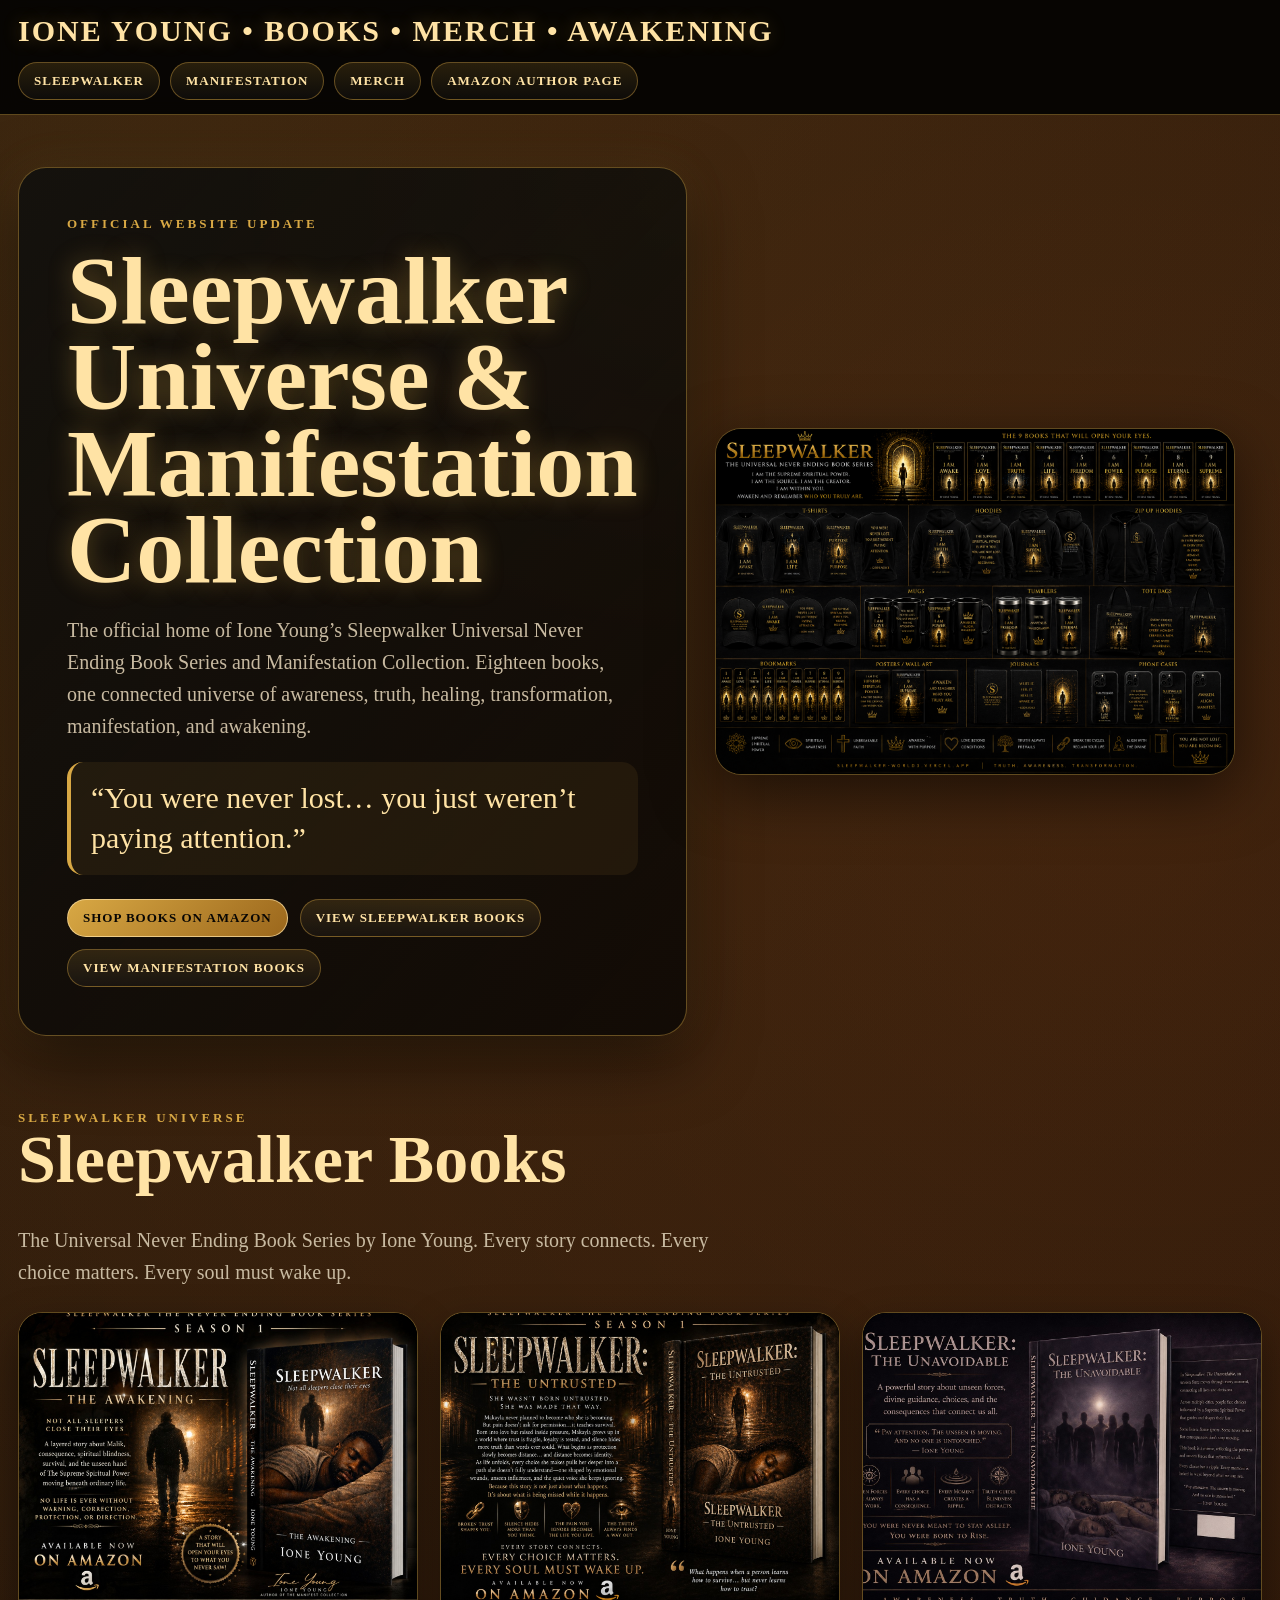
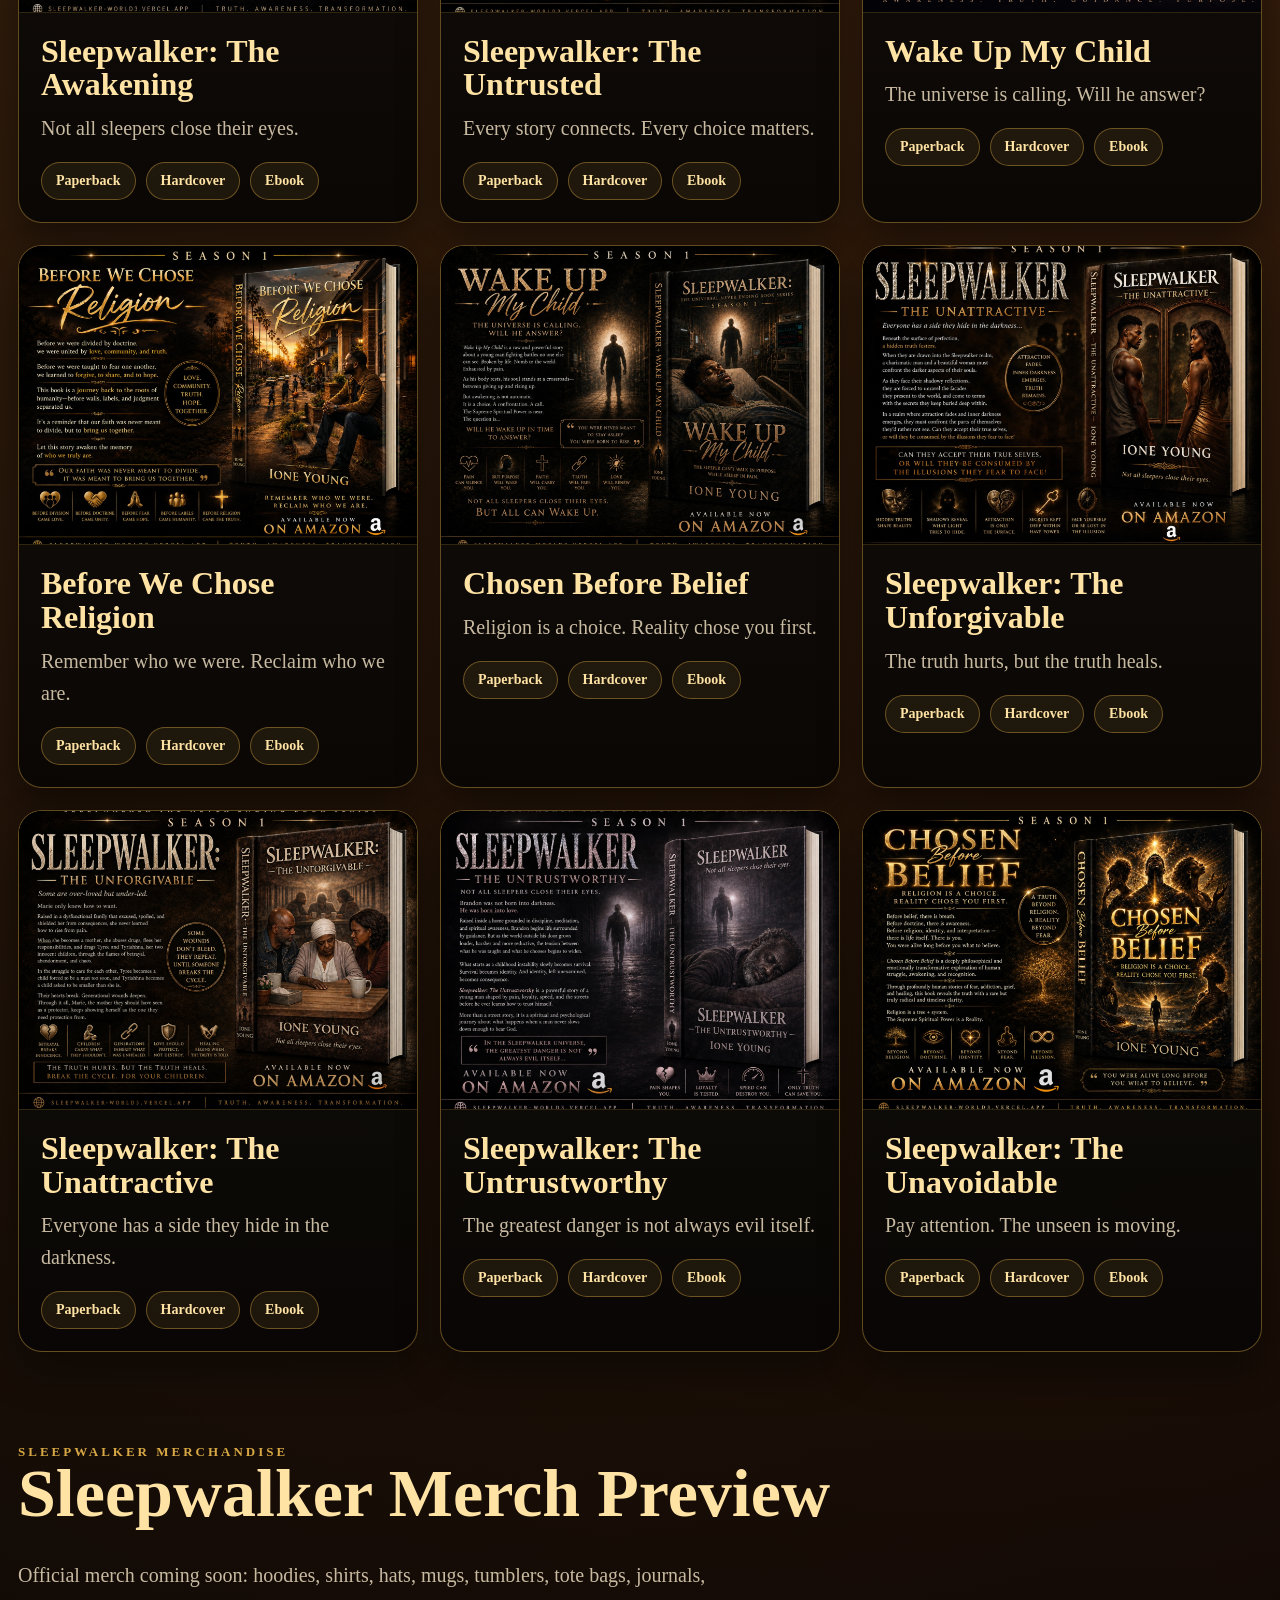
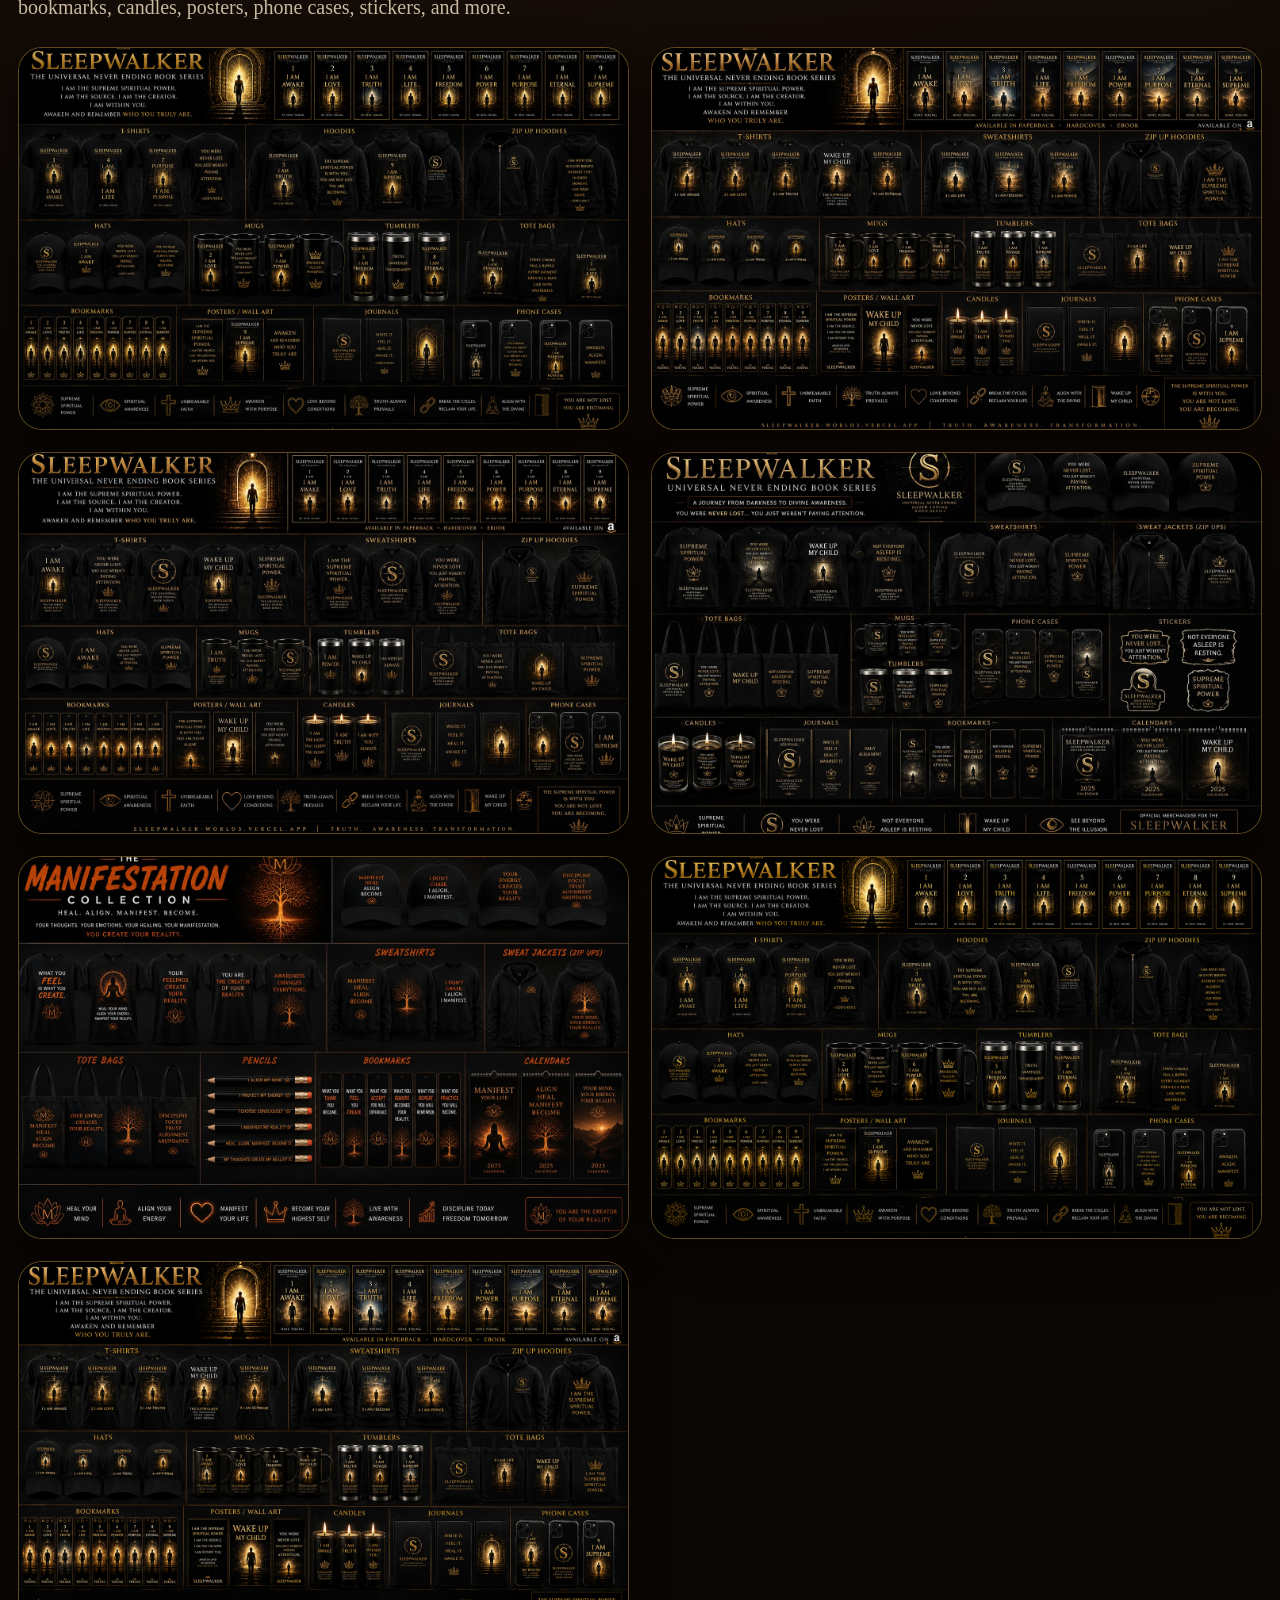
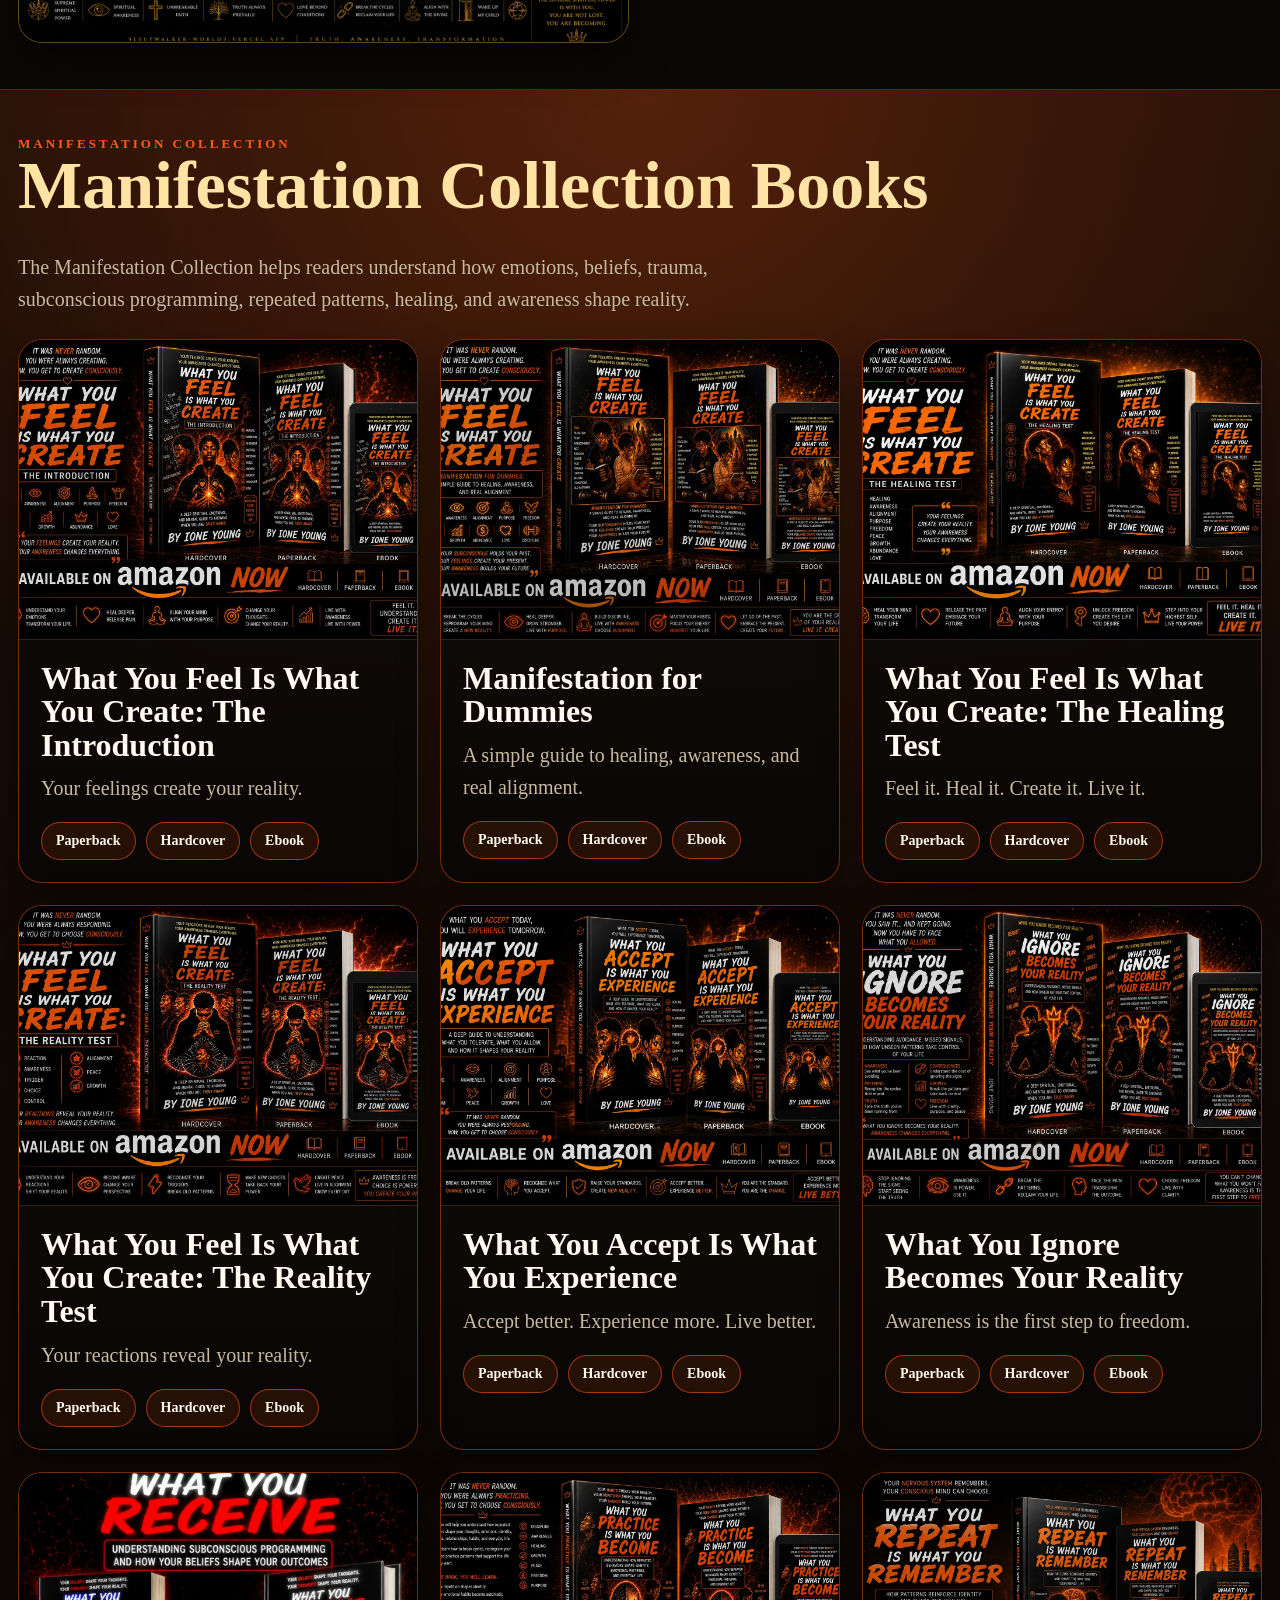
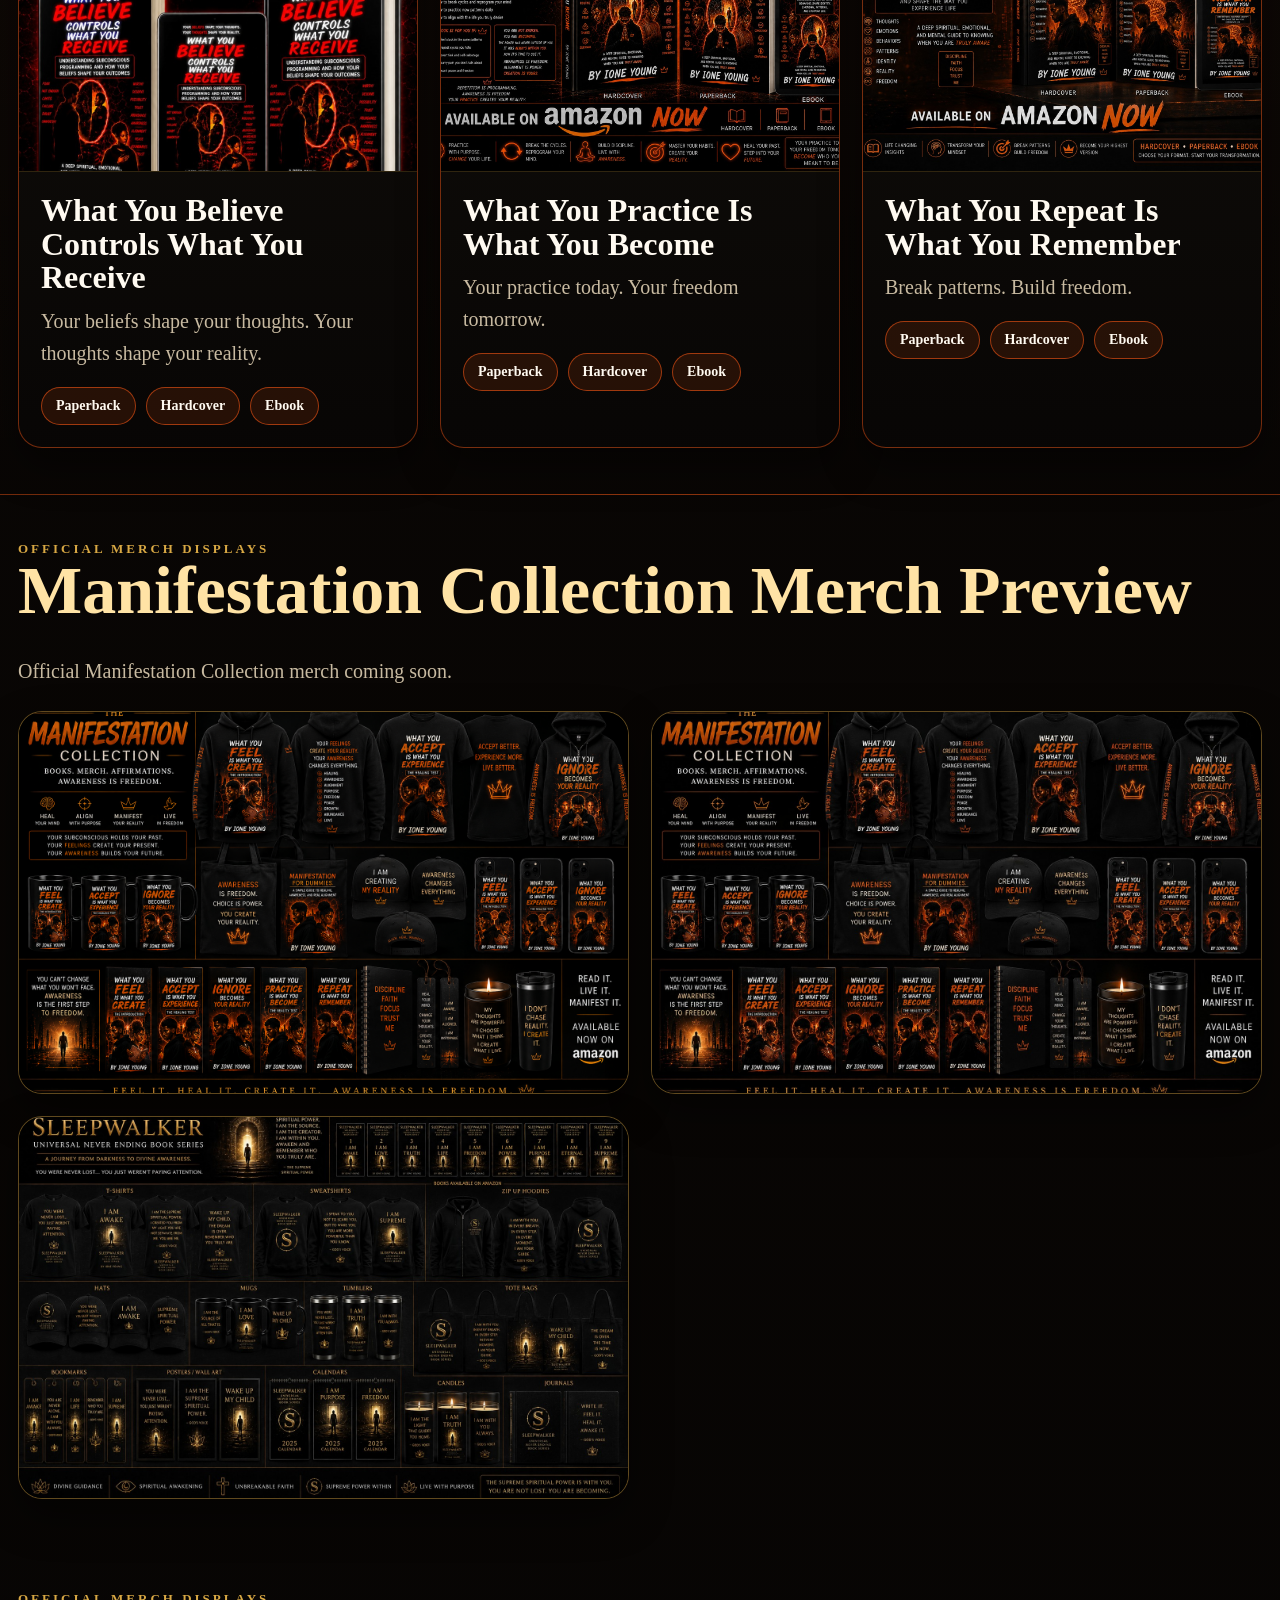
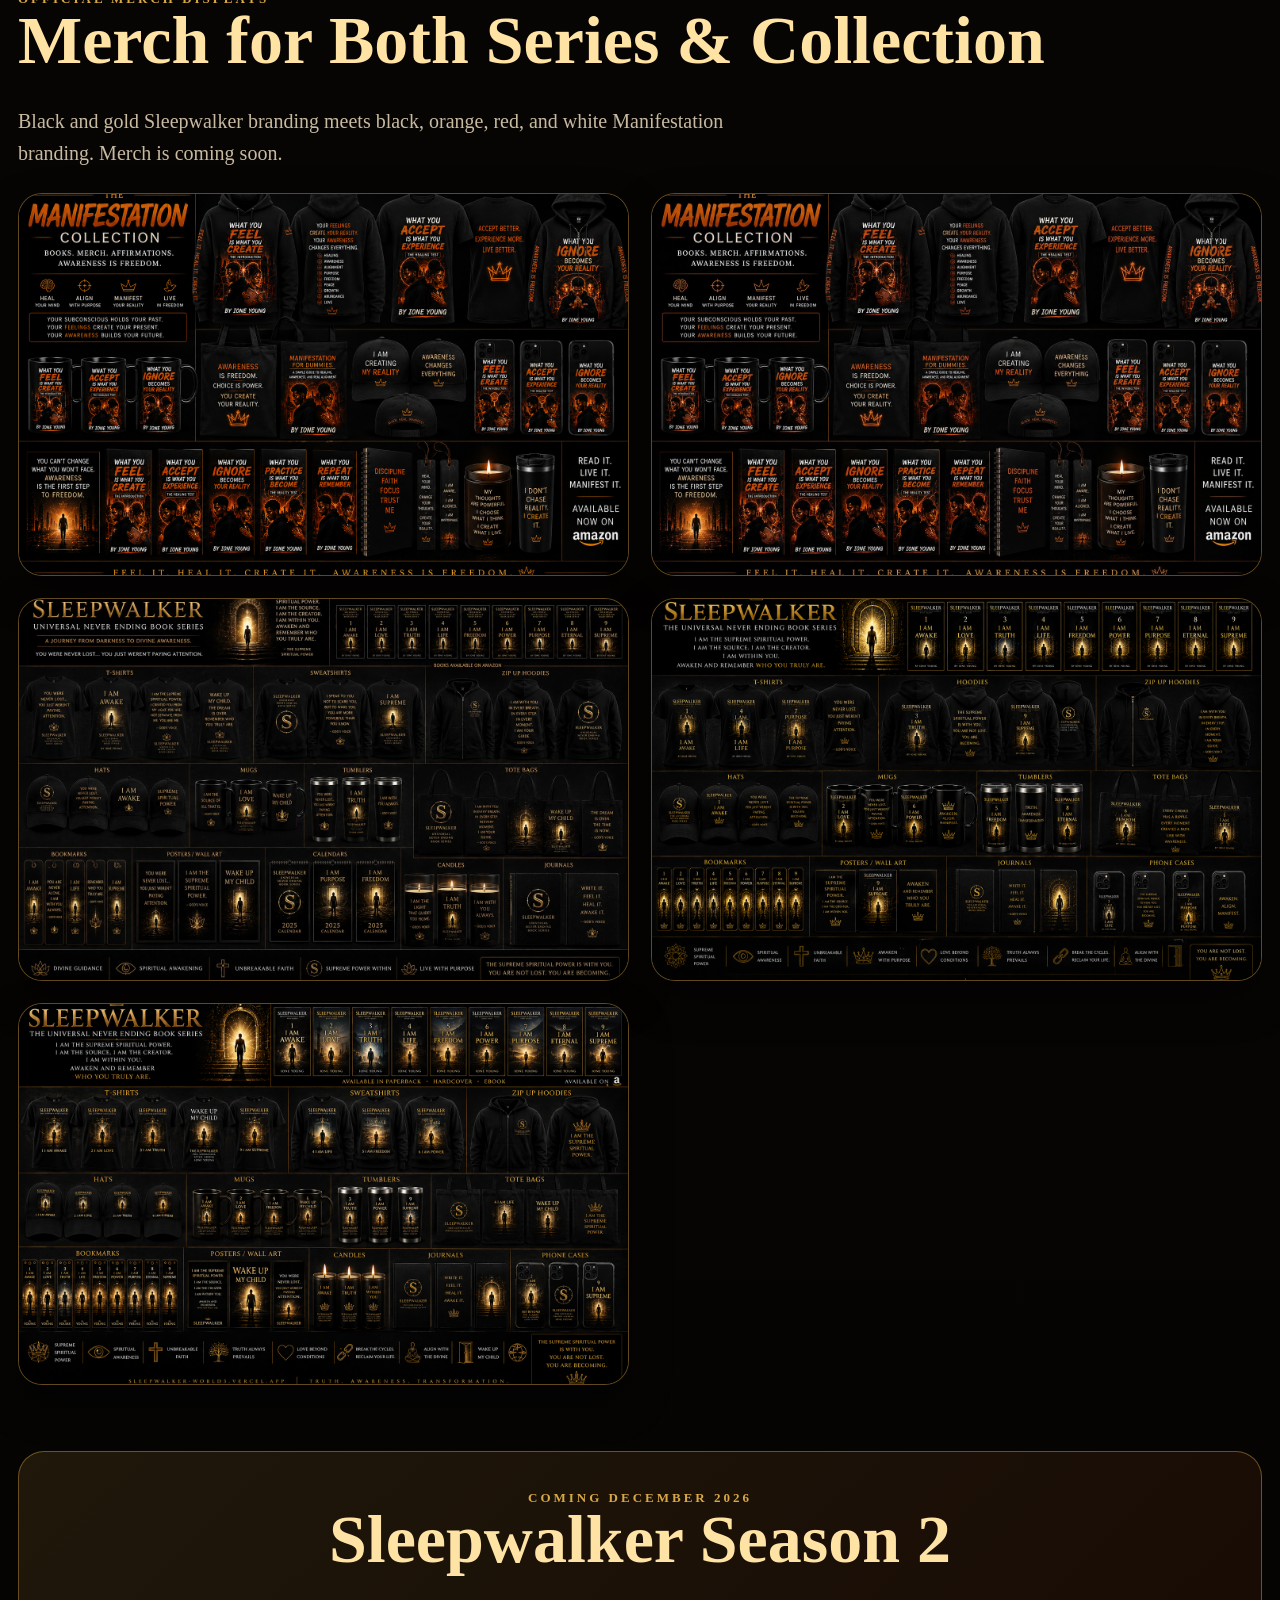
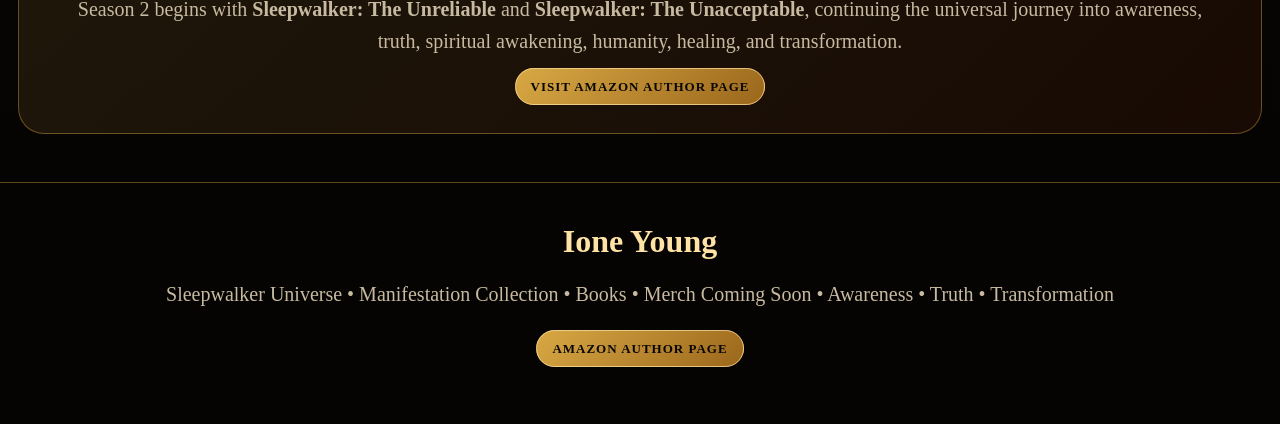
<file: index-FINAL-corrected-with-manifest-merch.html>
<!DOCTYPE html>
<html lang="en">
<head>
  <meta charset="UTF-8" />
  <meta name="viewport" content="width=device-width, initial-scale=1.0" />
  <title>Ione Young | Sleepwalker Universe & Manifestation Collection</title>
  <meta name="description" content="Official website for Ione Young's Sleepwalker Universal Never Ending Book Series and Manifestation Collection. Books available on Amazon. Merch coming soon." />
  <style>
    :root {
      --black:#050403; --panel:#11100d; --gold:#d8a844; --gold-light:#ffe3a5;
      --orange:#ff5a16; --cream:#fff7e8; --muted:#c8baa1;
      --line:rgba(216,168,68,.42); --orange-line:rgba(255,90,22,.55);
    }
    * { box-sizing:border-box; }
    html { scroll-behavior:smooth; }
    body {
      margin:0;
      background:
        radial-gradient(circle at 12% 0%, rgba(216,168,68,.18), transparent 35%),
        radial-gradient(circle at 88% 8%, rgba(255,90,22,.16), transparent 34%),
        linear-gradient(180deg,#050403 0%,#0b0705 48%,#050403 100%);
      color:var(--cream);
      font-family:Georgia,"Times New Roman",serif;
    }
    a { color:inherit; text-decoration:none; }
    img { display:block; width:100%; height:auto; }
    .site-nav {
      position:sticky; top:0; z-index:50; background:rgba(5,4,3,.94);
      backdrop-filter:blur(10px); border-bottom:1px solid var(--line); padding:14px 18px;
    }
    .nav-inner {
      max-width:1320px; margin:0 auto; display:flex; flex-wrap:wrap;
      justify-content:space-between; align-items:center; gap:14px;
    }
    .brand {
      color:var(--gold-light); font-weight:800; letter-spacing:2px;
      font-size:clamp(17px,3vw,30px); text-transform:uppercase;
      text-shadow:0 0 18px rgba(216,168,68,.32);
    }
    .nav-links { display:flex; gap:10px; flex-wrap:wrap; }
    .nav-links a,.btn {
      border:1px solid var(--line); color:var(--gold-light);
      background:linear-gradient(180deg,rgba(216,168,68,.16),rgba(255,255,255,.03));
      padding:10px 15px; border-radius:999px; font-size:13px;
      letter-spacing:1px; text-transform:uppercase; font-weight:700;
    }
    .amazon {
      background:linear-gradient(135deg,var(--gold),#9b671c);
      color:#080604; border-color:rgba(255,227,165,.7);
    }
    .hero {
      max-width:1320px; margin:0 auto; padding:52px 18px 28px;
      display:grid; grid-template-columns:1.05fr .95fr; gap:28px; align-items:center;
    }
    .hero-panel {
      border:1px solid var(--line); border-radius:28px;
      background:linear-gradient(135deg,rgba(17,16,13,.92),rgba(5,4,3,.76)),
                 radial-gradient(circle at top right,rgba(216,168,68,.16),transparent 45%);
      padding:clamp(24px,5vw,48px);
      box-shadow:0 22px 65px rgba(0,0,0,.55),0 0 42px rgba(216,168,68,.12);
    }
    .eyebrow {
      color:var(--gold); letter-spacing:3px; text-transform:uppercase;
      font-size:13px; font-weight:700;
    }
    h1 {
      margin:16px 0; color:var(--gold-light); font-size:clamp(44px,8vw,96px);
      line-height:.9; text-shadow:0 0 24px rgba(216,168,68,.35);
    }
    h2 {
      color:var(--gold-light); margin:0 0 12px; font-size:clamp(34px,6vw,68px); line-height:.98;
    }
    h3 {
      color:var(--gold-light); margin:0 0 10px; font-size:clamp(22px,3vw,32px); line-height:1.05;
    }
    p { color:var(--muted); line-height:1.6; font-size:clamp(16px,2.2vw,20px); }
    .hero-actions { display:flex; gap:12px; flex-wrap:wrap; margin-top:24px; }
    .hero-image {
      border-radius:26px; overflow:hidden; border:1px solid var(--line);
      background:#090706; box-shadow:0 18px 60px rgba(0,0,0,.55);
    }
    .quote {
      border-left:4px solid var(--gold); background:rgba(216,168,68,.08);
      padding:16px 20px; border-radius:16px; color:var(--gold-light);
      font-size:clamp(20px,3vw,30px); line-height:1.35; margin-top:18px;
    }
    .section { max-width:1320px; margin:0 auto; padding:46px 18px; }
    .section-head {
      display:flex; justify-content:space-between; align-items:flex-end;
      gap:20px; margin-bottom:24px; flex-wrap:wrap;
    }
    .section-head p { max-width:720px; margin:0; }
    .books-grid { display:grid; grid-template-columns:repeat(3,1fr); gap:22px; }
    .book-card {
      border:1px solid var(--line); background:linear-gradient(180deg,rgba(18,15,11,.94),rgba(8,6,5,.94));
      border-radius:24px; overflow:hidden; box-shadow:0 18px 42px rgba(0,0,0,.45);
    }
    .book-img-wrap { background:#000; border-bottom:1px solid rgba(216,168,68,.22); }
    .book-img-wrap img { aspect-ratio:4/3; object-fit:cover; }
    .book-info { padding:22px; }
    .book-info p { margin:0; }
    .book-buttons { display:flex; flex-wrap:wrap; gap:10px; margin-top:18px; }
    .book-buttons a {
      border:1px solid var(--line); color:var(--gold-light); background:rgba(216,168,68,.10);
      padding:10px 14px; border-radius:999px; font-weight:700; font-size:14px;
    }
    .manifest-zone {
      max-width:none; border-top:1px solid rgba(255,90,22,.35); border-bottom:1px solid rgba(255,90,22,.35);
      background:radial-gradient(circle at top,rgba(255,90,22,.25),transparent 42%),
                 linear-gradient(180deg,rgba(255,90,22,.07),rgba(0,0,0,0));
    }
    .manifest-inner { max-width:1320px; margin:0 auto; padding:46px 18px; }
    .manifest-card { border-color:rgba(255,90,22,.44); }
    .manifest-card h3 { color:#fffaf1; }
    .manifest-card .book-buttons a {
      border-color:rgba(255,90,22,.56); background:rgba(255,90,22,.12); color:#fffaf1;
    }
    .orange { color:var(--orange); }
    .merch-grid { display:grid; grid-template-columns:repeat(2,1fr); gap:22px; }
    .merch-card {
      border:1px solid var(--line); background:#080604; border-radius:24px;
      overflow:hidden; box-shadow:0 18px 42px rgba(0,0,0,.45);
    }
    .merch-card img { aspect-ratio:16/10; object-fit:cover; }
    .announcement { max-width:1320px; margin:20px auto; padding:0 18px 28px; }
    .announcement-card {
      border:1px solid var(--line); border-radius:26px;
      background:linear-gradient(135deg,rgba(216,168,68,.12),rgba(255,90,22,.08));
      padding:clamp(22px,4vw,38px); text-align:center;
    }
    .footer { border-top:1px solid var(--line); text-align:center; padding:42px 18px; color:var(--muted); }
    @media (max-width:980px) {
      .hero,.books-grid,.merch-grid { grid-template-columns:1fr; }
      .nav-links a { font-size:12px; padding:9px 12px; }
      .book-img-wrap img { aspect-ratio:16/10; }
    }
    @media (max-width:520px) {
      .brand { font-size:18px; }
      .hero { padding-top:32px; }
      .hero-panel,.book-info { padding:18px; }
      .section,.manifest-inner { padding:34px 14px; }
      .books-grid,.merch-grid { gap:18px; }
    }
  </style>
</head>
<body>
  <nav class="site-nav">
    <div class="nav-inner">
      <div class="brand">Ione Young • Books • Merch • Awakening</div>
      <div class="nav-links">
        <a href="#sleepwalker">Sleepwalker</a>
        <a href="#manifestation">Manifestation</a>
        <a href="#merch">Merch</a>
        <a href="https://www.amazon.com/author/iownssleepwalkerworld2" target="_blank" rel="noopener">Amazon Author Page</a>
      </div>
    </div>
  </nav>

  <header class="hero">
    <div class="hero-panel">
      <div class="eyebrow">Official Website Update</div>
      <h1>Sleepwalker Universe & Manifestation Collection</h1>
      <p>The official home of Ione Young’s Sleepwalker Universal Never Ending Book Series and Manifestation Collection. Eighteen books, one connected universe of awareness, truth, healing, transformation, manifestation, and awakening.</p>
      <div class="quote">“You were never lost… you just weren’t paying attention.”</div>
      <div class="hero-actions">
        <a class="btn amazon" href="https://www.amazon.com/author/iownssleepwalkerworld2" target="_blank" rel="noopener">Shop Books on Amazon</a>
        <a class="btn" href="#sleepwalker">View Sleepwalker Books</a>
        <a class="btn" href="#manifestation">View Manifestation Books</a>
      </div>
    </div>
    <div class="hero-image">
      <img src="/sleepwalker-merch-products.png" alt="Sleepwalker Universe merch and book display">
    </div>
  </header>

  <section id="sleepwalker" class="section">
    <div class="section-head">
      <div>
        <div class="eyebrow">Sleepwalker Universe</div>
        <h2>Sleepwalker Books</h2>
      </div>
      <p>The Universal Never Ending Book Series by Ione Young. Every story connects. Every choice matters. Every soul must wake up.</p>
    </div>
    <div class="books-grid">
      
      <article class="book-card sleepwalker-card">
        <div class="book-img-wrap">
          <img src="/awakening.png" alt="Sleepwalker: The Awakening" loading="lazy">
        </div>
        <div class="book-info">
          <h3>Sleepwalker: The Awakening</h3>
          <p>Not all sleepers close their eyes.</p>
          <div class="book-buttons">
            <a href="https://www.amazon.com/author/iownssleepwalkerworld2" target="_blank" rel="noopener">Paperback</a>
            <a href="https://www.amazon.com/author/iownssleepwalkerworld2" target="_blank" rel="noopener">Hardcover</a>
            <a href="https://www.amazon.com/author/iownssleepwalkerworld2" target="_blank" rel="noopener">Ebook</a>
          </div>
        </div>
      </article>

      <article class="book-card sleepwalker-card">
        <div class="book-img-wrap">
          <img src="/untrusted.png" alt="Sleepwalker: The Untrusted" loading="lazy">
        </div>
        <div class="book-info">
          <h3>Sleepwalker: The Untrusted</h3>
          <p>Every story connects. Every choice matters.</p>
          <div class="book-buttons">
            <a href="https://www.amazon.com/author/iownssleepwalkerworld2" target="_blank" rel="noopener">Paperback</a>
            <a href="https://www.amazon.com/author/iownssleepwalkerworld2" target="_blank" rel="noopener">Hardcover</a>
            <a href="https://www.amazon.com/author/iownssleepwalkerworld2" target="_blank" rel="noopener">Ebook</a>
          </div>
        </div>
      </article>

      <article class="book-card sleepwalker-card">
        <div class="book-img-wrap">
          <img src="/wake-up-my-child.png" alt="Wake Up My Child" loading="lazy">
        </div>
        <div class="book-info">
          <h3>Wake Up My Child</h3>
          <p>The universe is calling. Will he answer?</p>
          <div class="book-buttons">
            <a href="https://www.amazon.com/author/iownssleepwalkerworld2" target="_blank" rel="noopener">Paperback</a>
            <a href="https://www.amazon.com/author/iownssleepwalkerworld2" target="_blank" rel="noopener">Hardcover</a>
            <a href="https://www.amazon.com/author/iownssleepwalkerworld2" target="_blank" rel="noopener">Ebook</a>
          </div>
        </div>
      </article>

      <article class="book-card sleepwalker-card">
        <div class="book-img-wrap">
          <img src="/before-we-chose-religion.png" alt="Before We Chose Religion" loading="lazy">
        </div>
        <div class="book-info">
          <h3>Before We Chose Religion</h3>
          <p>Remember who we were. Reclaim who we are.</p>
          <div class="book-buttons">
            <a href="https://www.amazon.com/author/iownssleepwalkerworld2" target="_blank" rel="noopener">Paperback</a>
            <a href="https://www.amazon.com/author/iownssleepwalkerworld2" target="_blank" rel="noopener">Hardcover</a>
            <a href="https://www.amazon.com/author/iownssleepwalkerworld2" target="_blank" rel="noopener">Ebook</a>
          </div>
        </div>
      </article>

      <article class="book-card sleepwalker-card">
        <div class="book-img-wrap">
          <img src="/chosen-before-belief.png" alt="Chosen Before Belief" loading="lazy">
        </div>
        <div class="book-info">
          <h3>Chosen Before Belief</h3>
          <p>Religion is a choice. Reality chose you first.</p>
          <div class="book-buttons">
            <a href="https://www.amazon.com/author/iownssleepwalkerworld2" target="_blank" rel="noopener">Paperback</a>
            <a href="https://www.amazon.com/author/iownssleepwalkerworld2" target="_blank" rel="noopener">Hardcover</a>
            <a href="https://www.amazon.com/author/iownssleepwalkerworld2" target="_blank" rel="noopener">Ebook</a>
          </div>
        </div>
      </article>

      <article class="book-card sleepwalker-card">
        <div class="book-img-wrap">
          <img src="/unforgivable.png" alt="Sleepwalker: The Unforgivable" loading="lazy">
        </div>
        <div class="book-info">
          <h3>Sleepwalker: The Unforgivable</h3>
          <p>The truth hurts, but the truth heals.</p>
          <div class="book-buttons">
            <a href="https://www.amazon.com/author/iownssleepwalkerworld2" target="_blank" rel="noopener">Paperback</a>
            <a href="https://www.amazon.com/author/iownssleepwalkerworld2" target="_blank" rel="noopener">Hardcover</a>
            <a href="https://www.amazon.com/author/iownssleepwalkerworld2" target="_blank" rel="noopener">Ebook</a>
          </div>
        </div>
      </article>

      <article class="book-card sleepwalker-card">
        <div class="book-img-wrap">
          <img src="/unattractive.png" alt="Sleepwalker: The Unattractive" loading="lazy">
        </div>
        <div class="book-info">
          <h3>Sleepwalker: The Unattractive</h3>
          <p>Everyone has a side they hide in the darkness.</p>
          <div class="book-buttons">
            <a href="https://www.amazon.com/author/iownssleepwalkerworld2" target="_blank" rel="noopener">Paperback</a>
            <a href="https://www.amazon.com/author/iownssleepwalkerworld2" target="_blank" rel="noopener">Hardcover</a>
            <a href="https://www.amazon.com/author/iownssleepwalkerworld2" target="_blank" rel="noopener">Ebook</a>
          </div>
        </div>
      </article>

      <article class="book-card sleepwalker-card">
        <div class="book-img-wrap">
          <img src="/untrustworthy.png" alt="Sleepwalker: The Untrustworthy" loading="lazy">
        </div>
        <div class="book-info">
          <h3>Sleepwalker: The Untrustworthy</h3>
          <p>The greatest danger is not always evil itself.</p>
          <div class="book-buttons">
            <a href="https://www.amazon.com/author/iownssleepwalkerworld2" target="_blank" rel="noopener">Paperback</a>
            <a href="https://www.amazon.com/author/iownssleepwalkerworld2" target="_blank" rel="noopener">Hardcover</a>
            <a href="https://www.amazon.com/author/iownssleepwalkerworld2" target="_blank" rel="noopener">Ebook</a>
          </div>
        </div>
      </article>

      <article class="book-card sleepwalker-card">
        <div class="book-img-wrap">
          <img src="/unavoidable.png" alt="Sleepwalker: The Unavoidable" loading="lazy">
        </div>
        <div class="book-info">
          <h3>Sleepwalker: The Unavoidable</h3>
          <p>Pay attention. The unseen is moving.</p>
          <div class="book-buttons">
            <a href="https://www.amazon.com/author/iownssleepwalkerworld2" target="_blank" rel="noopener">Paperback</a>
            <a href="https://www.amazon.com/author/iownssleepwalkerworld2" target="_blank" rel="noopener">Hardcover</a>
            <a href="https://www.amazon.com/author/iownssleepwalkerworld2" target="_blank" rel="noopener">Ebook</a>
          </div>
        </div>
      </article>

    </div>
  </section>

  <section class="section">
    <div class="section-head">
      <div>
        <div class="eyebrow">Sleepwalker Merchandise</div>
        <h2>Sleepwalker Merch Preview</h2>
      </div>
      <p>Official merch coming soon: hoodies, shirts, hats, mugs, tumblers, tote bags, journals, bookmarks, candles, posters, phone cases, stickers, and more.</p>
    </div>
    <div class="merch-grid">
      
      <article class="merch-card">
        <img src="/sleepwalker-merch-1.png" alt="Sleepwalker merchandise preview" loading="lazy">
      </article>

      <article class="merch-card">
        <img src="/sleepwalker-merch-2.png" alt="Sleepwalker merchandise preview" loading="lazy">
      </article>

      <article class="merch-card">
        <img src="/sleepwalker-merch-3.png" alt="Sleepwalker merchandise preview" loading="lazy">
      </article>

      <article class="merch-card">
        <img src="/sleepwalker-merch-4.png" alt="Sleepwalker merchandise preview" loading="lazy">
      </article>

      <article class="merch-card">
        <img src="/sleepwalker-merch-5.png" alt="Sleepwalker merchandise preview" loading="lazy">
      </article>

      <article class="merch-card">
        <img src="/sleepwalker-merch-products.png" alt="Sleepwalker merchandise preview" loading="lazy">
      </article>

      <article class="merch-card">
        <img src="/sleepwalker-merch-products-2.png" alt="Sleepwalker merchandise preview" loading="lazy">
      </article>

    </div>
  </section>

  <section id="manifestation" class="manifest-zone">
    <div class="manifest-inner">
      <div class="section-head">
        <div>
          <div class="eyebrow orange">Manifestation Collection</div>
          <h2>Manifestation Collection Books</h2>
        </div>
        <p>The Manifestation Collection helps readers understand how emotions, beliefs, trauma, subconscious programming, repeated patterns, healing, and awareness shape reality.</p>
      </div>
      <div class="books-grid">
        
      <article class="book-card manifest-card">
        <div class="book-img-wrap">
          <img src="/feel-create-introduction.png" alt="What You Feel Is What You Create: The Introduction" loading="lazy">
        </div>
        <div class="book-info">
          <h3>What You Feel Is What You Create: The Introduction</h3>
          <p>Your feelings create your reality.</p>
          <div class="book-buttons">
            <a href="https://www.amazon.com/author/iownssleepwalkerworld2" target="_blank" rel="noopener">Paperback</a>
            <a href="https://www.amazon.com/author/iownssleepwalkerworld2" target="_blank" rel="noopener">Hardcover</a>
            <a href="https://www.amazon.com/author/iownssleepwalkerworld2" target="_blank" rel="noopener">Ebook</a>
          </div>
        </div>
      </article>

      <article class="book-card manifest-card">
        <div class="book-img-wrap">
          <img src="/feel-create-dummies.png" alt="Manifestation for Dummies" loading="lazy">
        </div>
        <div class="book-info">
          <h3>Manifestation for Dummies</h3>
          <p>A simple guide to healing, awareness, and real alignment.</p>
          <div class="book-buttons">
            <a href="https://www.amazon.com/author/iownssleepwalkerworld2" target="_blank" rel="noopener">Paperback</a>
            <a href="https://www.amazon.com/author/iownssleepwalkerworld2" target="_blank" rel="noopener">Hardcover</a>
            <a href="https://www.amazon.com/author/iownssleepwalkerworld2" target="_blank" rel="noopener">Ebook</a>
          </div>
        </div>
      </article>

      <article class="book-card manifest-card">
        <div class="book-img-wrap">
          <img src="/feel-create-healing-test.png" alt="What You Feel Is What You Create: The Healing Test" loading="lazy">
        </div>
        <div class="book-info">
          <h3>What You Feel Is What You Create: The Healing Test</h3>
          <p>Feel it. Heal it. Create it. Live it.</p>
          <div class="book-buttons">
            <a href="https://www.amazon.com/author/iownssleepwalkerworld2" target="_blank" rel="noopener">Paperback</a>
            <a href="https://www.amazon.com/author/iownssleepwalkerworld2" target="_blank" rel="noopener">Hardcover</a>
            <a href="https://www.amazon.com/author/iownssleepwalkerworld2" target="_blank" rel="noopener">Ebook</a>
          </div>
        </div>
      </article>

      <article class="book-card manifest-card">
        <div class="book-img-wrap">
          <img src="/feel-create-reality-test.png" alt="What You Feel Is What You Create: The Reality Test" loading="lazy">
        </div>
        <div class="book-info">
          <h3>What You Feel Is What You Create: The Reality Test</h3>
          <p>Your reactions reveal your reality.</p>
          <div class="book-buttons">
            <a href="https://www.amazon.com/author/iownssleepwalkerworld2" target="_blank" rel="noopener">Paperback</a>
            <a href="https://www.amazon.com/author/iownssleepwalkerworld2" target="_blank" rel="noopener">Hardcover</a>
            <a href="https://www.amazon.com/author/iownssleepwalkerworld2" target="_blank" rel="noopener">Ebook</a>
          </div>
        </div>
      </article>

      <article class="book-card manifest-card">
        <div class="book-img-wrap">
          <img src="/accept-experience.png" alt="What You Accept Is What You Experience" loading="lazy">
        </div>
        <div class="book-info">
          <h3>What You Accept Is What You Experience</h3>
          <p>Accept better. Experience more. Live better.</p>
          <div class="book-buttons">
            <a href="https://www.amazon.com/author/iownssleepwalkerworld2" target="_blank" rel="noopener">Paperback</a>
            <a href="https://www.amazon.com/author/iownssleepwalkerworld2" target="_blank" rel="noopener">Hardcover</a>
            <a href="https://www.amazon.com/author/iownssleepwalkerworld2" target="_blank" rel="noopener">Ebook</a>
          </div>
        </div>
      </article>

      <article class="book-card manifest-card">
        <div class="book-img-wrap">
          <img src="/ignore-reality.png" alt="What You Ignore Becomes Your Reality" loading="lazy">
        </div>
        <div class="book-info">
          <h3>What You Ignore Becomes Your Reality</h3>
          <p>Awareness is the first step to freedom.</p>
          <div class="book-buttons">
            <a href="https://www.amazon.com/author/iownssleepwalkerworld2" target="_blank" rel="noopener">Paperback</a>
            <a href="https://www.amazon.com/author/iownssleepwalkerworld2" target="_blank" rel="noopener">Hardcover</a>
            <a href="https://www.amazon.com/author/iownssleepwalkerworld2" target="_blank" rel="noopener">Ebook</a>
          </div>
        </div>
      </article>

      <article class="book-card manifest-card">
        <div class="book-img-wrap">
          <img src="/believe-controls-receive.png" alt="What You Believe Controls What You Receive" loading="lazy">
        </div>
        <div class="book-info">
          <h3>What You Believe Controls What You Receive</h3>
          <p>Your beliefs shape your thoughts. Your thoughts shape your reality.</p>
          <div class="book-buttons">
            <a href="https://www.amazon.com/author/iownssleepwalkerworld2" target="_blank" rel="noopener">Paperback</a>
            <a href="https://www.amazon.com/author/iownssleepwalkerworld2" target="_blank" rel="noopener">Hardcover</a>
            <a href="https://www.amazon.com/author/iownssleepwalkerworld2" target="_blank" rel="noopener">Ebook</a>
          </div>
        </div>
      </article>

      <article class="book-card manifest-card">
        <div class="book-img-wrap">
          <img src="/practice-become.png" alt="What You Practice Is What You Become" loading="lazy">
        </div>
        <div class="book-info">
          <h3>What You Practice Is What You Become</h3>
          <p>Your practice today. Your freedom tomorrow.</p>
          <div class="book-buttons">
            <a href="https://www.amazon.com/author/iownssleepwalkerworld2" target="_blank" rel="noopener">Paperback</a>
            <a href="https://www.amazon.com/author/iownssleepwalkerworld2" target="_blank" rel="noopener">Hardcover</a>
            <a href="https://www.amazon.com/author/iownssleepwalkerworld2" target="_blank" rel="noopener">Ebook</a>
          </div>
        </div>
      </article>

      <article class="book-card manifest-card">
        <div class="book-img-wrap">
          <img src="/repeat-remember.png" alt="What You Repeat Is What You Remember" loading="lazy">
        </div>
        <div class="book-info">
          <h3>What You Repeat Is What You Remember</h3>
          <p>Break patterns. Build freedom.</p>
          <div class="book-buttons">
            <a href="https://www.amazon.com/author/iownssleepwalkerworld2" target="_blank" rel="noopener">Paperback</a>
            <a href="https://www.amazon.com/author/iownssleepwalkerworld2" target="_blank" rel="noopener">Hardcover</a>
            <a href="https://www.amazon.com/author/iownssleepwalkerworld2" target="_blank" rel="noopener">Ebook</a>
          </div>
        </div>
      </article>

      </div>
    </div>
  </section>

  <section id="merch" class="section">
    <div class="section-head">
      <div>
        <div class="eyebrow">Official Merch Displays</div>
        <h2>Manifestation Collection Merch Preview</h2>
      </div>
      <p>Official Manifestation Collection merch coming soon.</p>
    </div>
    <div class="merch-grid">
      
      <article class="merch-card">
        <img src="/manifest-merch-products.png" alt="Manifestation Collection merchandise preview" loading="lazy">
      </article>

      <article class="merch-card">
        <img src="/manifest-merch-1.png" alt="Manifestation Collection merchandise preview" loading="lazy">
      </article>

      <article class="merch-card">
        <img src="/manifest-merch-2.png" alt="Manifestation Collection merchandise preview" loading="lazy">
      </article>

    </div>
  </section>

  <section class="section">
    <div class="section-head">
      <div>
        <div class="eyebrow">Official Merch Displays</div>
        <h2>Merch for Both Series & Collection</h2>
      </div>
      <p>Black and gold Sleepwalker branding meets black, orange, red, and white Manifestation branding. Merch is coming soon.</p>
    </div>
    <div class="merch-grid">
      
      <article class="merch-card">
        <img src="/manifest-merch-products.png" alt="Manifestation Collection merchandise preview" loading="lazy">
      </article>

      <article class="merch-card">
        <img src="/manifest-merch-1.png" alt="Manifestation Collection merchandise preview" loading="lazy">
      </article>

      <article class="merch-card">
        <img src="/manifest-merch-2.png" alt="Manifestation Collection merchandise preview" loading="lazy">
      </article>

      
      <article class="merch-card">
        <img src="/sleepwalker-merch-products.png" alt="Sleepwalker merch products" loading="lazy">
      </article>

      
      <article class="merch-card">
        <img src="/sleepwalker-merch-products-2.png" alt="Sleepwalker merch products two" loading="lazy">
      </article>

    </div>
  </section>

  <section class="announcement">
    <div class="announcement-card">
      <div class="eyebrow">Coming December 2026</div>
      <h2>Sleepwalker Season 2</h2>
      <p>Season 2 begins with <strong>Sleepwalker: The Unreliable</strong> and <strong>Sleepwalker: The Unacceptable</strong>, continuing the universal journey into awareness, truth, spiritual awakening, humanity, healing, and transformation.</p>
      <a class="btn amazon" href="https://www.amazon.com/author/iownssleepwalkerworld2" target="_blank" rel="noopener">Visit Amazon Author Page</a>
    </div>
  </section>

  <footer class="footer">
    <h3>Ione Young</h3>
    <p>Sleepwalker Universe • Manifestation Collection • Books • Merch Coming Soon • Awareness • Truth • Transformation</p>
    <p><a class="btn amazon" href="https://www.amazon.com/author/iownssleepwalkerworld2" target="_blank" rel="noopener">Amazon Author Page</a></p>
  </footer>
</body>
</html>
</file>
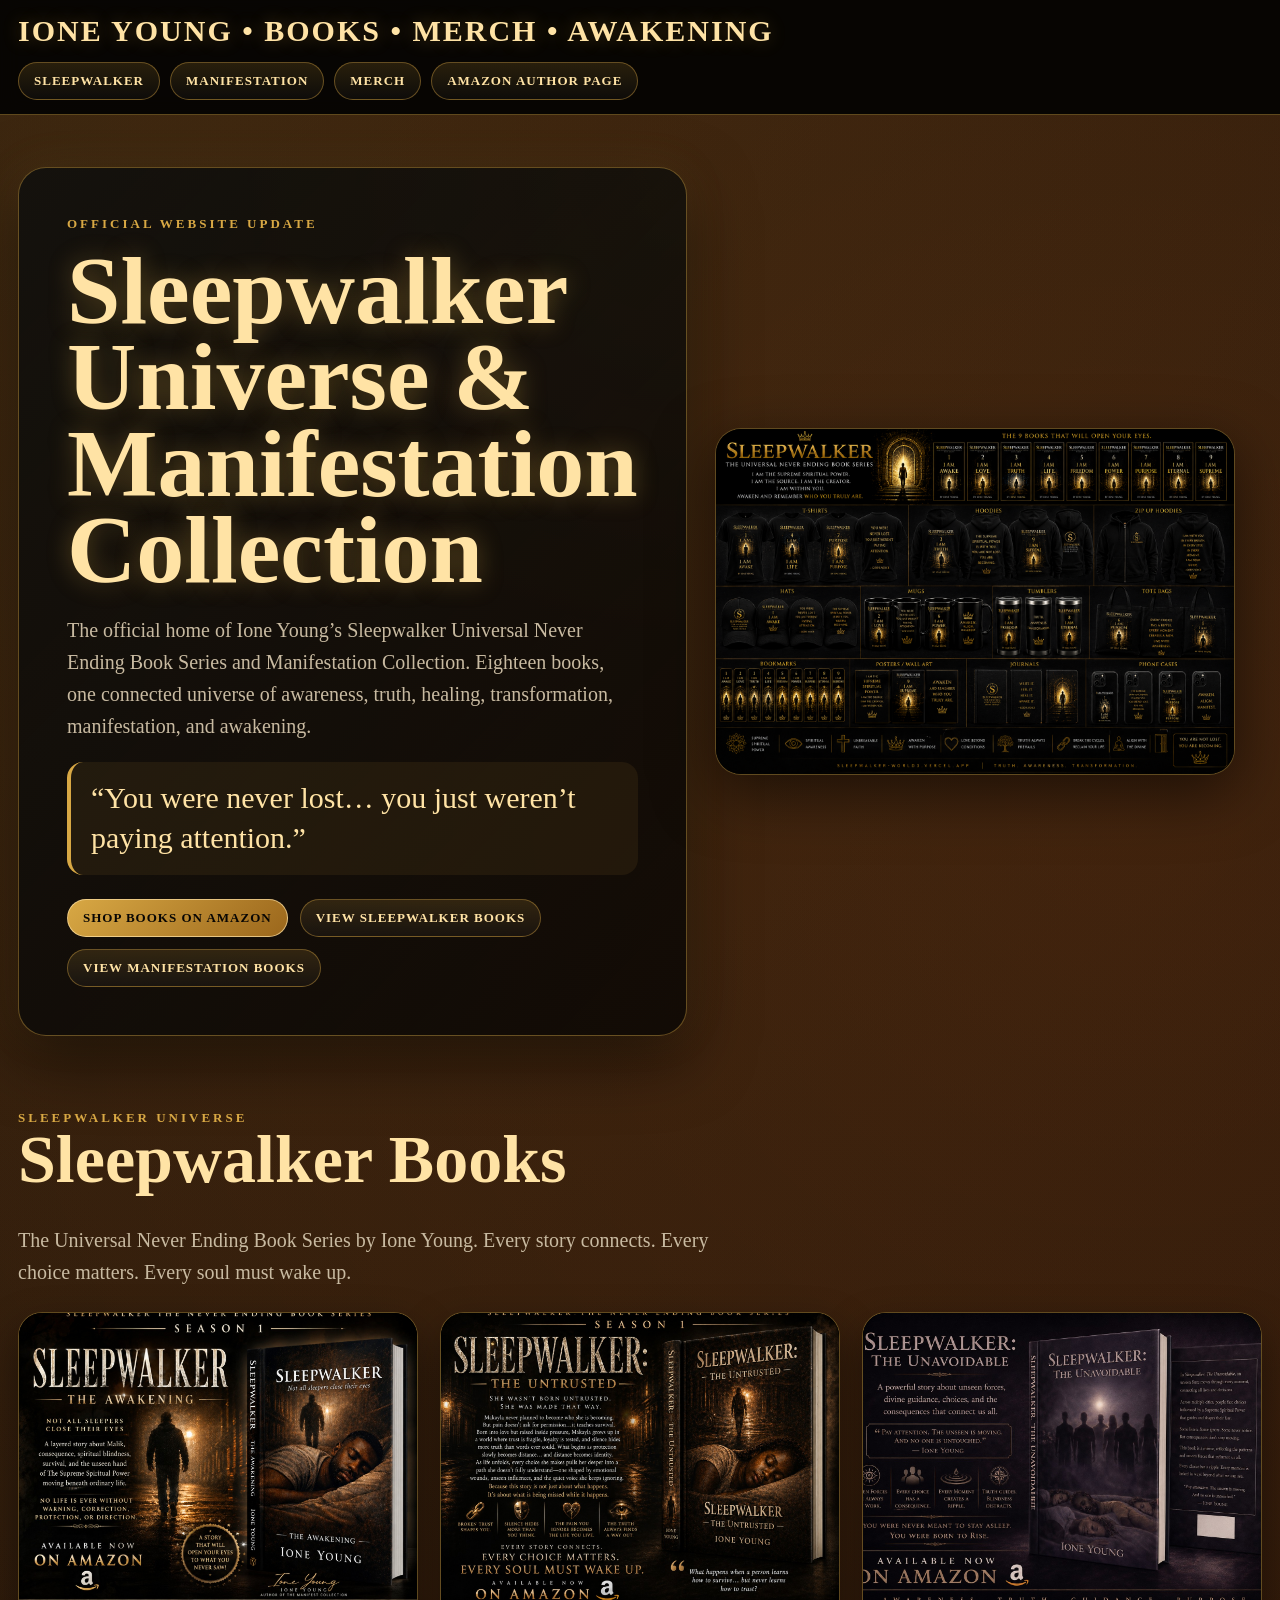
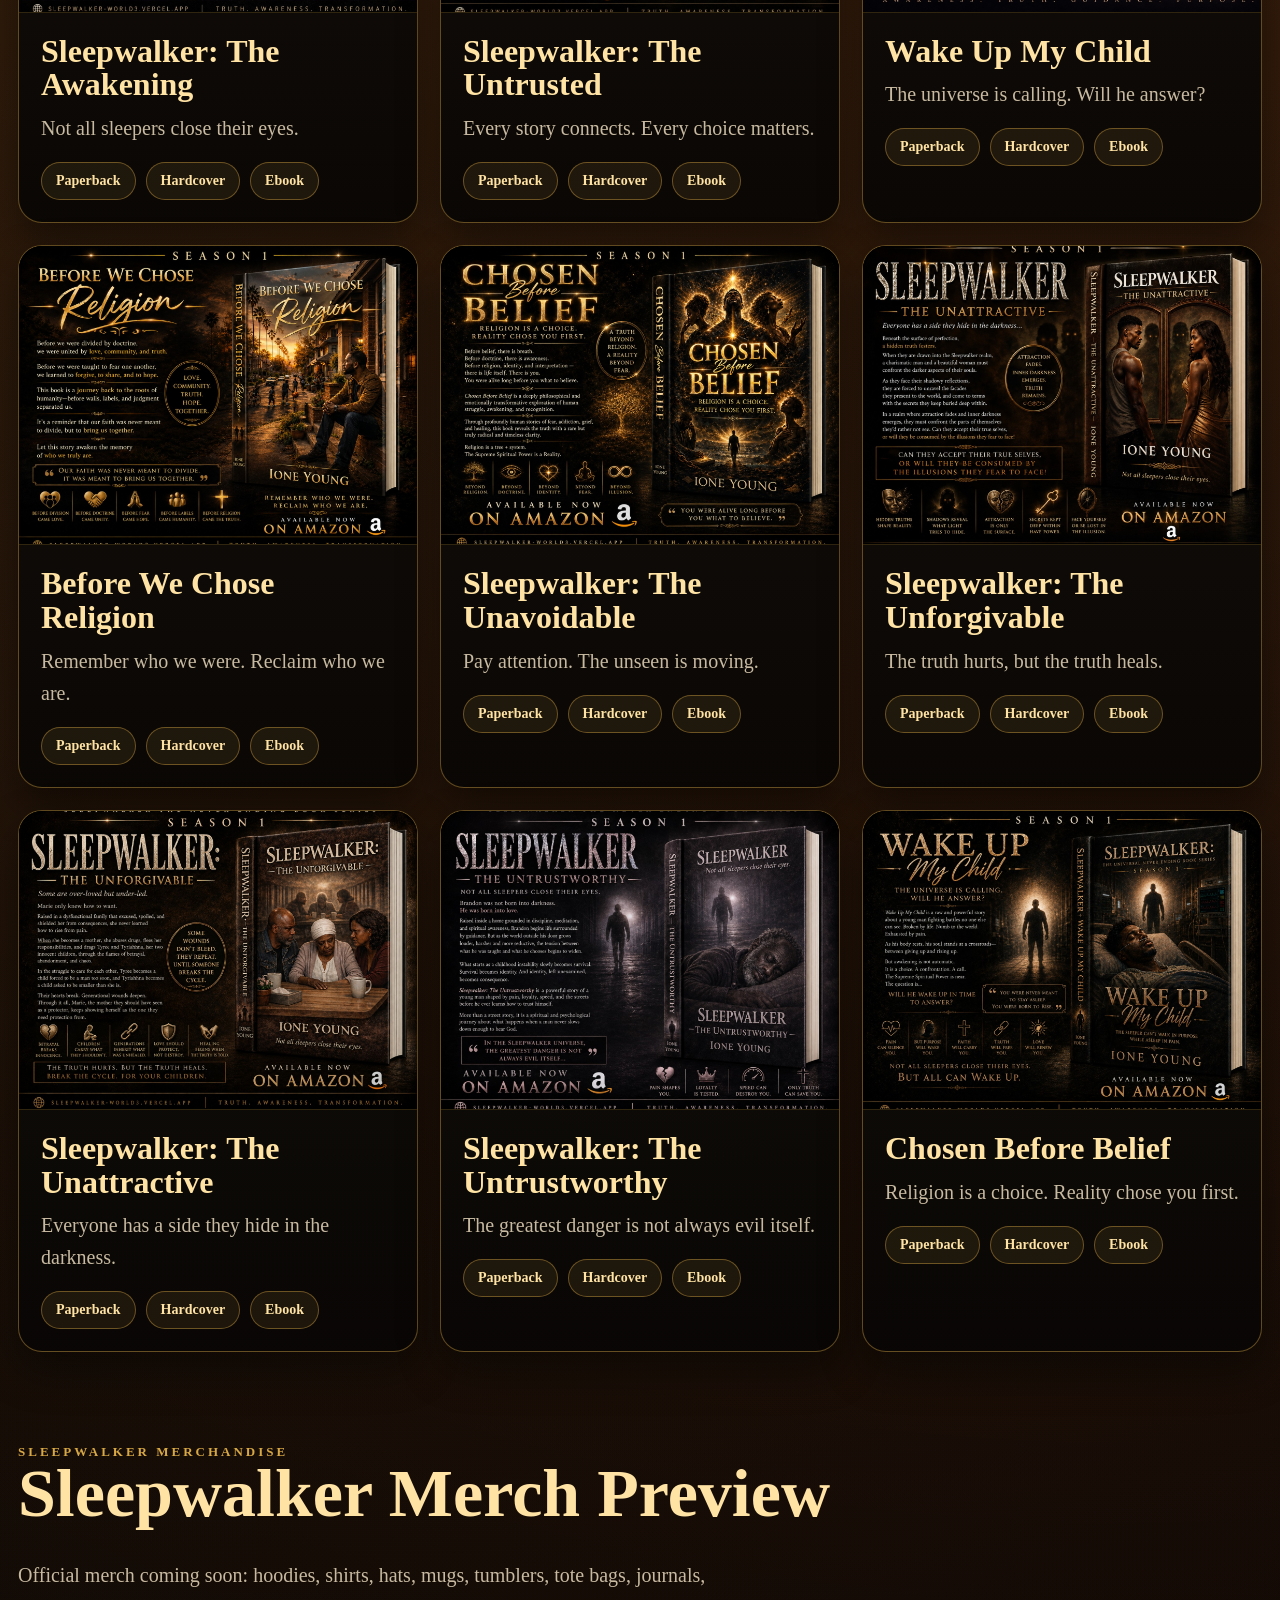
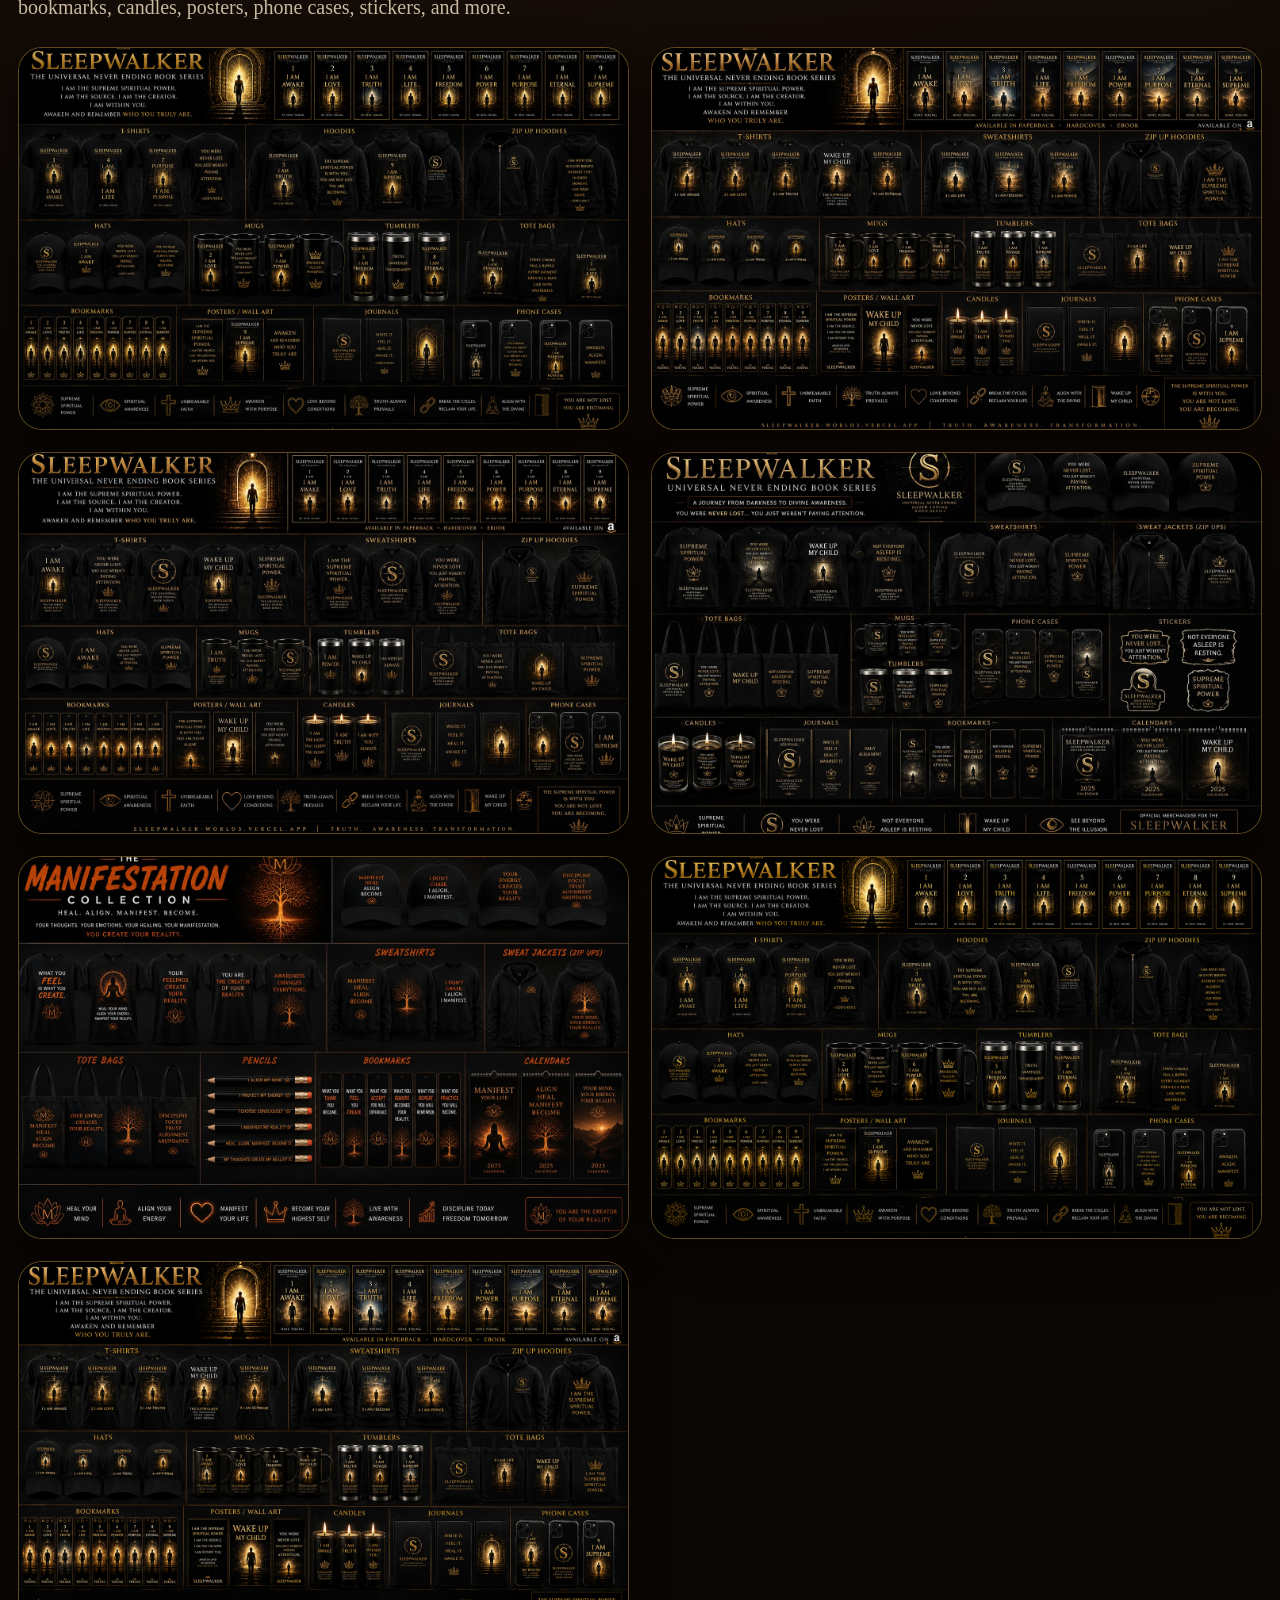
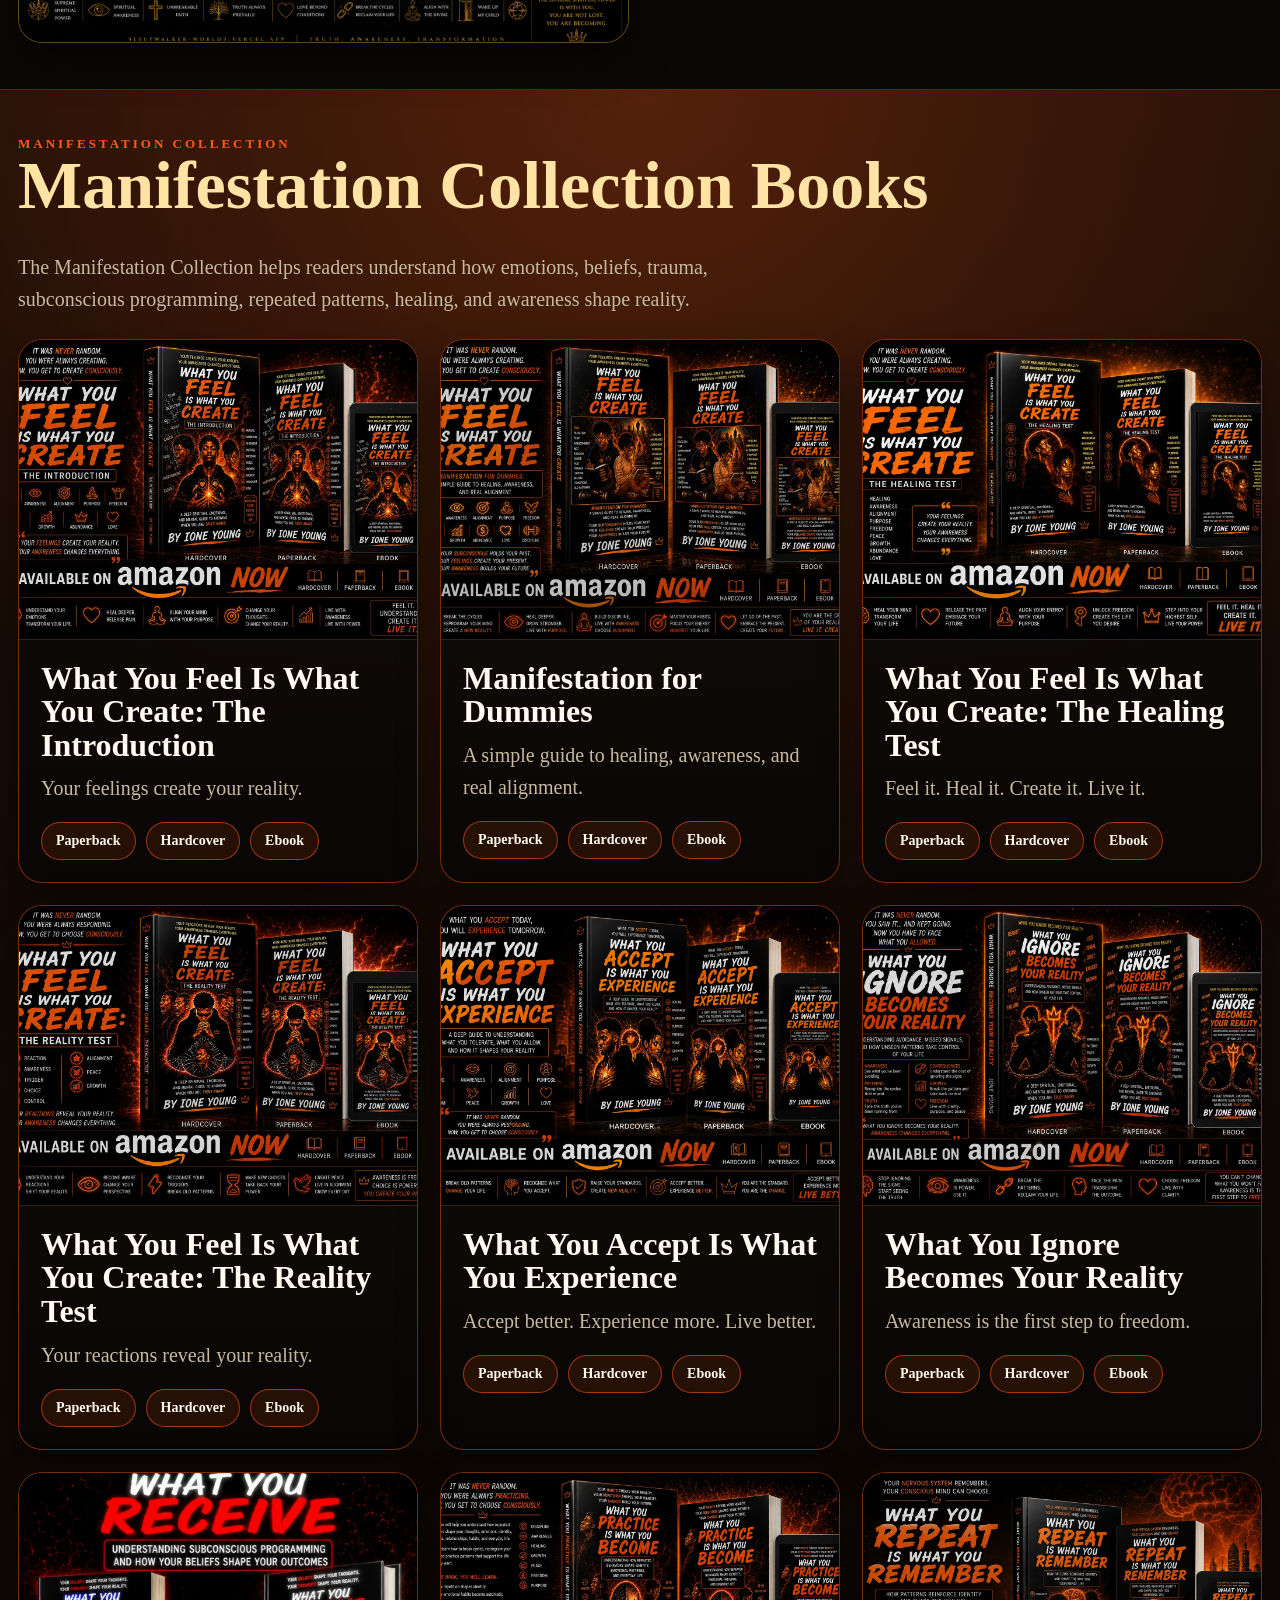
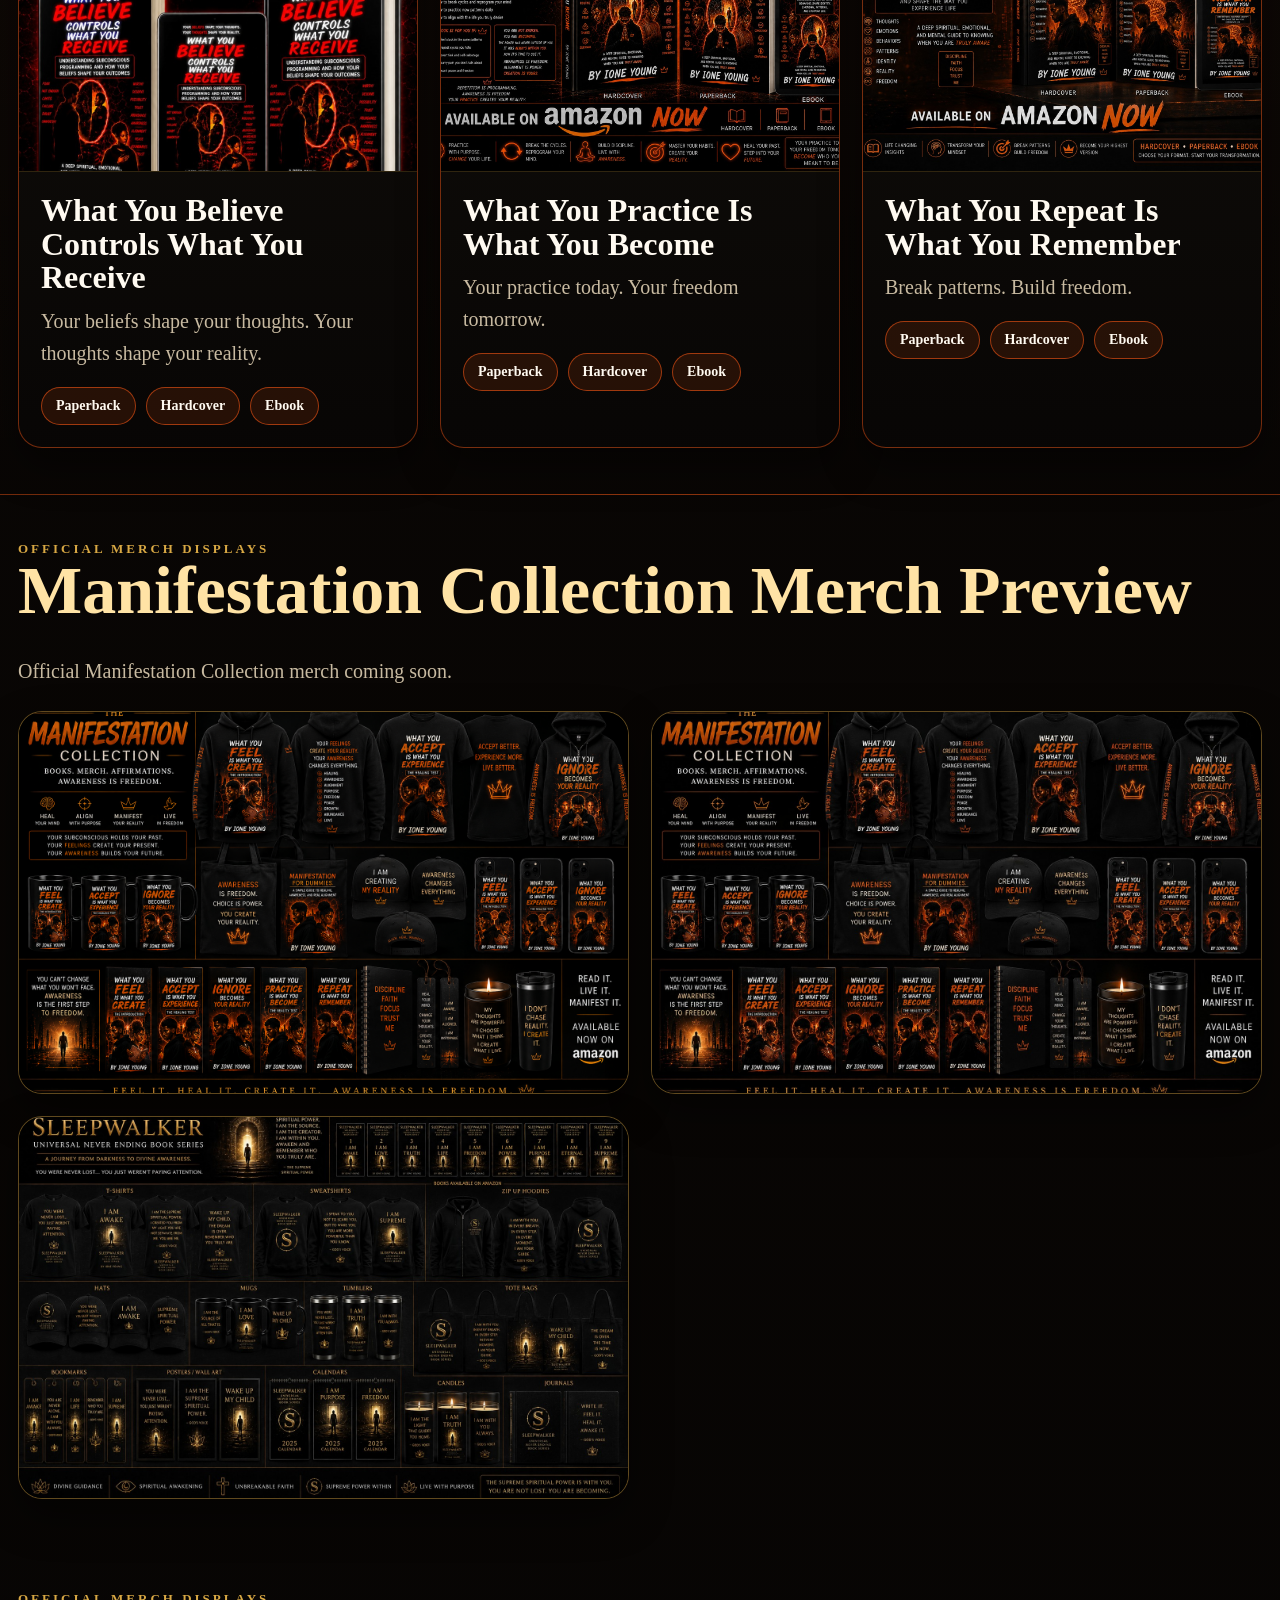
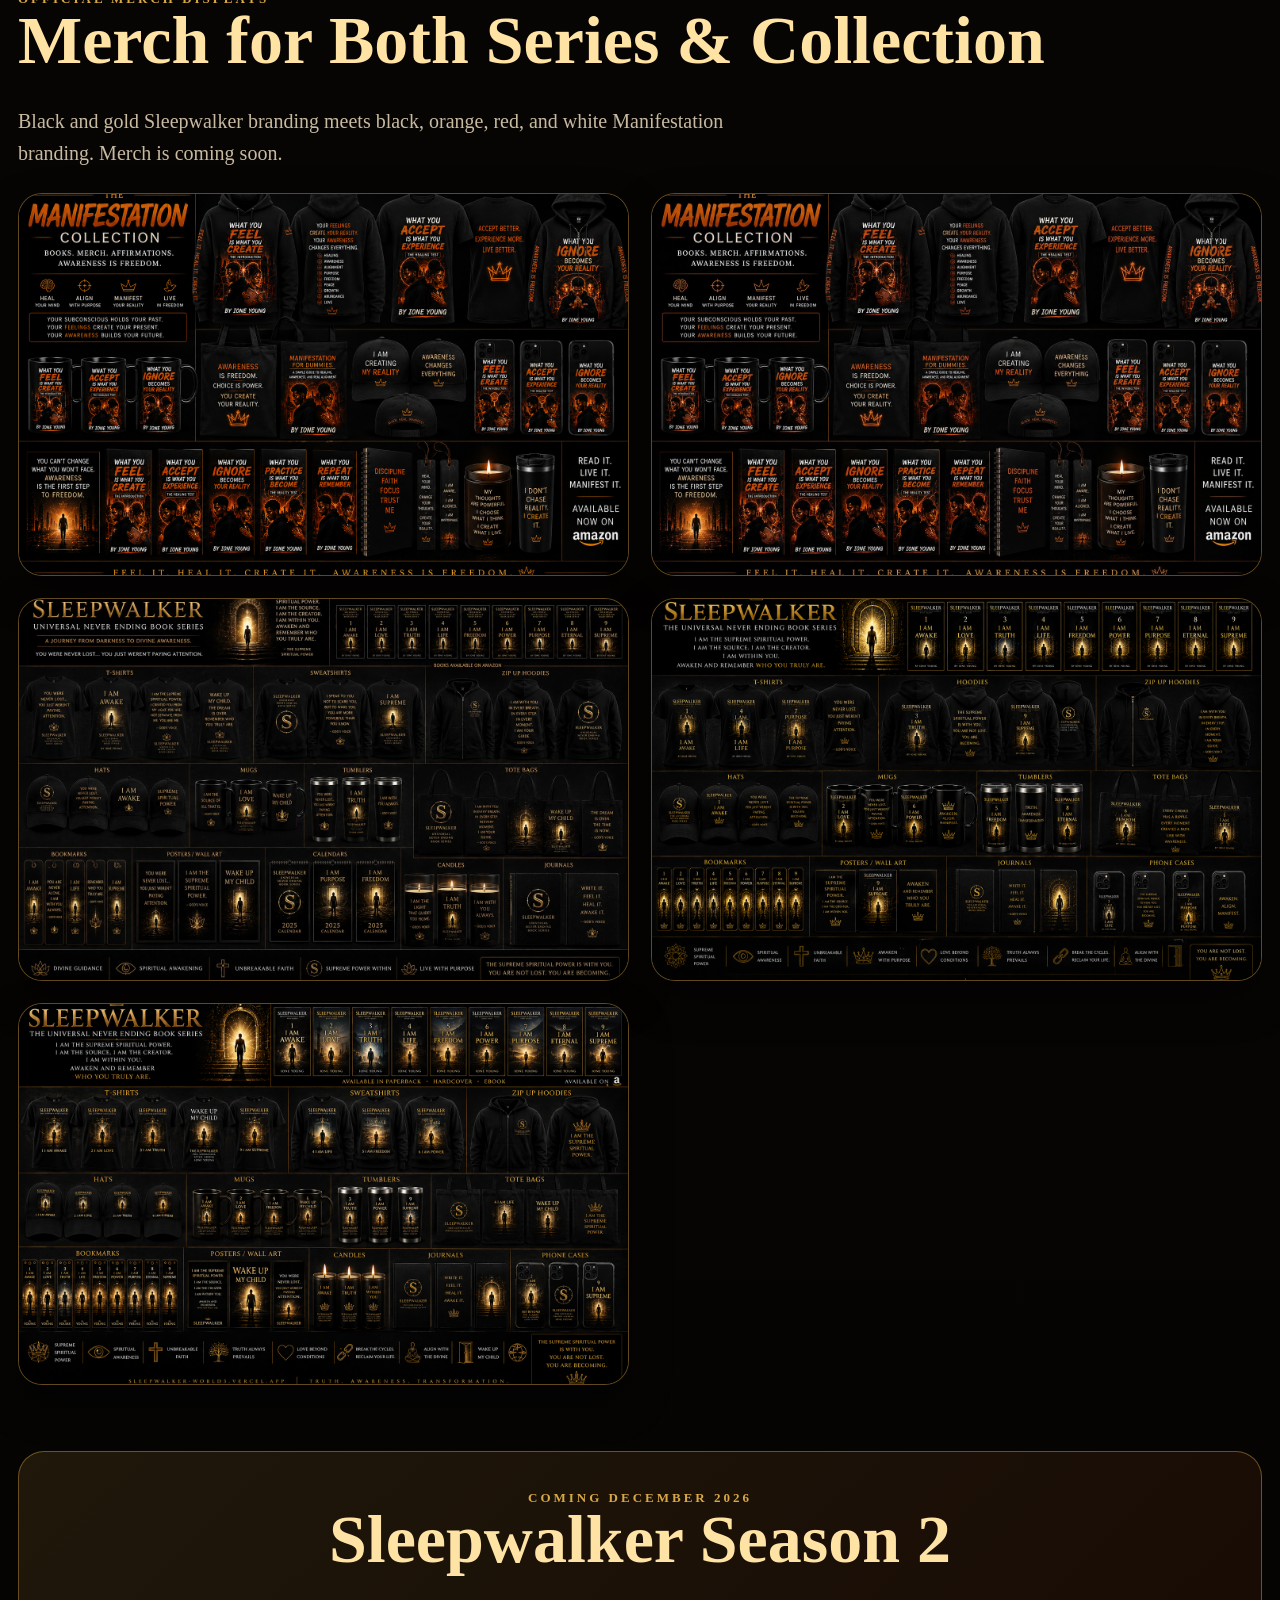
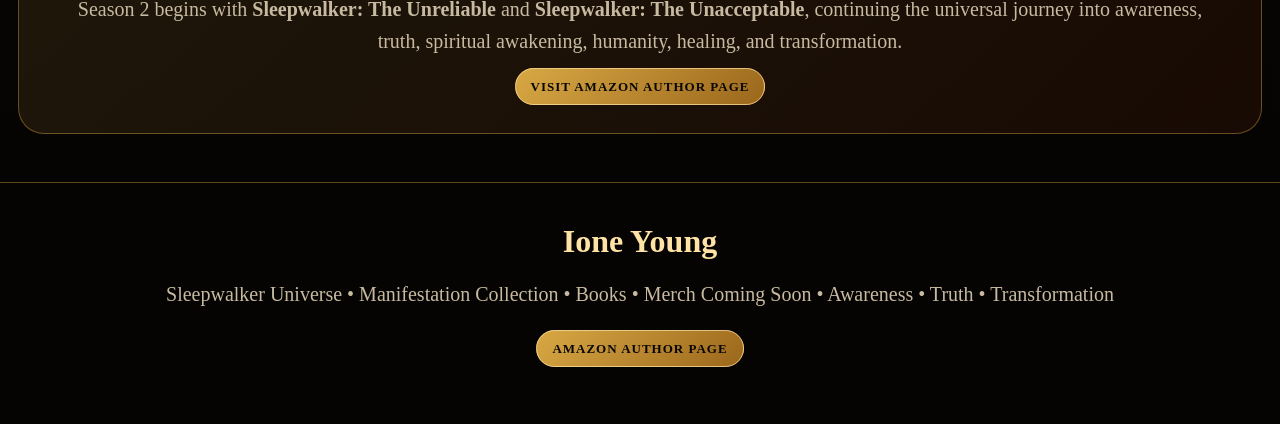
<file: index-FINAL-switched-chosen-unavoidable.html>
<!DOCTYPE html>
<html lang="en">
<head>
  <meta charset="UTF-8" />
  <meta name="viewport" content="width=device-width, initial-scale=1.0" />
  <title>Ione Young | Sleepwalker Universe & Manifestation Collection</title>
  <meta name="description" content="Official website for Ione Young's Sleepwalker Universal Never Ending Book Series and Manifestation Collection. Books available on Amazon. Merch coming soon." />
  <style>
    :root {
      --black:#050403; --panel:#11100d; --gold:#d8a844; --gold-light:#ffe3a5;
      --orange:#ff5a16; --cream:#fff7e8; --muted:#c8baa1;
      --line:rgba(216,168,68,.42); --orange-line:rgba(255,90,22,.55);
    }
    * { box-sizing:border-box; }
    html { scroll-behavior:smooth; }
    body {
      margin:0;
      background:
        radial-gradient(circle at 12% 0%, rgba(216,168,68,.18), transparent 35%),
        radial-gradient(circle at 88% 8%, rgba(255,90,22,.16), transparent 34%),
        linear-gradient(180deg,#050403 0%,#0b0705 48%,#050403 100%);
      color:var(--cream);
      font-family:Georgia,"Times New Roman",serif;
    }
    a { color:inherit; text-decoration:none; }
    img { display:block; width:100%; height:auto; }
    .site-nav {
      position:sticky; top:0; z-index:50; background:rgba(5,4,3,.94);
      backdrop-filter:blur(10px); border-bottom:1px solid var(--line); padding:14px 18px;
    }
    .nav-inner {
      max-width:1320px; margin:0 auto; display:flex; flex-wrap:wrap;
      justify-content:space-between; align-items:center; gap:14px;
    }
    .brand {
      color:var(--gold-light); font-weight:800; letter-spacing:2px;
      font-size:clamp(17px,3vw,30px); text-transform:uppercase;
      text-shadow:0 0 18px rgba(216,168,68,.32);
    }
    .nav-links { display:flex; gap:10px; flex-wrap:wrap; }
    .nav-links a,.btn {
      border:1px solid var(--line); color:var(--gold-light);
      background:linear-gradient(180deg,rgba(216,168,68,.16),rgba(255,255,255,.03));
      padding:10px 15px; border-radius:999px; font-size:13px;
      letter-spacing:1px; text-transform:uppercase; font-weight:700;
    }
    .amazon {
      background:linear-gradient(135deg,var(--gold),#9b671c);
      color:#080604; border-color:rgba(255,227,165,.7);
    }
    .hero {
      max-width:1320px; margin:0 auto; padding:52px 18px 28px;
      display:grid; grid-template-columns:1.05fr .95fr; gap:28px; align-items:center;
    }
    .hero-panel {
      border:1px solid var(--line); border-radius:28px;
      background:linear-gradient(135deg,rgba(17,16,13,.92),rgba(5,4,3,.76)),
                 radial-gradient(circle at top right,rgba(216,168,68,.16),transparent 45%);
      padding:clamp(24px,5vw,48px);
      box-shadow:0 22px 65px rgba(0,0,0,.55),0 0 42px rgba(216,168,68,.12);
    }
    .eyebrow {
      color:var(--gold); letter-spacing:3px; text-transform:uppercase;
      font-size:13px; font-weight:700;
    }
    h1 {
      margin:16px 0; color:var(--gold-light); font-size:clamp(44px,8vw,96px);
      line-height:.9; text-shadow:0 0 24px rgba(216,168,68,.35);
    }
    h2 {
      color:var(--gold-light); margin:0 0 12px; font-size:clamp(34px,6vw,68px); line-height:.98;
    }
    h3 {
      color:var(--gold-light); margin:0 0 10px; font-size:clamp(22px,3vw,32px); line-height:1.05;
    }
    p { color:var(--muted); line-height:1.6; font-size:clamp(16px,2.2vw,20px); }
    .hero-actions { display:flex; gap:12px; flex-wrap:wrap; margin-top:24px; }
    .hero-image {
      border-radius:26px; overflow:hidden; border:1px solid var(--line);
      background:#090706; box-shadow:0 18px 60px rgba(0,0,0,.55);
    }
    .quote {
      border-left:4px solid var(--gold); background:rgba(216,168,68,.08);
      padding:16px 20px; border-radius:16px; color:var(--gold-light);
      font-size:clamp(20px,3vw,30px); line-height:1.35; margin-top:18px;
    }
    .section { max-width:1320px; margin:0 auto; padding:46px 18px; }
    .section-head {
      display:flex; justify-content:space-between; align-items:flex-end;
      gap:20px; margin-bottom:24px; flex-wrap:wrap;
    }
    .section-head p { max-width:720px; margin:0; }
    .books-grid { display:grid; grid-template-columns:repeat(3,1fr); gap:22px; }
    .book-card {
      border:1px solid var(--line); background:linear-gradient(180deg,rgba(18,15,11,.94),rgba(8,6,5,.94));
      border-radius:24px; overflow:hidden; box-shadow:0 18px 42px rgba(0,0,0,.45);
    }
    .book-img-wrap { background:#000; border-bottom:1px solid rgba(216,168,68,.22); }
    .book-img-wrap img { aspect-ratio:4/3; object-fit:cover; }
    .book-info { padding:22px; }
    .book-info p { margin:0; }
    .book-buttons { display:flex; flex-wrap:wrap; gap:10px; margin-top:18px; }
    .book-buttons a {
      border:1px solid var(--line); color:var(--gold-light); background:rgba(216,168,68,.10);
      padding:10px 14px; border-radius:999px; font-weight:700; font-size:14px;
    }
    .manifest-zone {
      max-width:none; border-top:1px solid rgba(255,90,22,.35); border-bottom:1px solid rgba(255,90,22,.35);
      background:radial-gradient(circle at top,rgba(255,90,22,.25),transparent 42%),
                 linear-gradient(180deg,rgba(255,90,22,.07),rgba(0,0,0,0));
    }
    .manifest-inner { max-width:1320px; margin:0 auto; padding:46px 18px; }
    .manifest-card { border-color:rgba(255,90,22,.44); }
    .manifest-card h3 { color:#fffaf1; }
    .manifest-card .book-buttons a {
      border-color:rgba(255,90,22,.56); background:rgba(255,90,22,.12); color:#fffaf1;
    }
    .orange { color:var(--orange); }
    .merch-grid { display:grid; grid-template-columns:repeat(2,1fr); gap:22px; }
    .merch-card {
      border:1px solid var(--line); background:#080604; border-radius:24px;
      overflow:hidden; box-shadow:0 18px 42px rgba(0,0,0,.45);
    }
    .merch-card img { aspect-ratio:16/10; object-fit:cover; }
    .announcement { max-width:1320px; margin:20px auto; padding:0 18px 28px; }
    .announcement-card {
      border:1px solid var(--line); border-radius:26px;
      background:linear-gradient(135deg,rgba(216,168,68,.12),rgba(255,90,22,.08));
      padding:clamp(22px,4vw,38px); text-align:center;
    }
    .footer { border-top:1px solid var(--line); text-align:center; padding:42px 18px; color:var(--muted); }
    @media (max-width:980px) {
      .hero,.books-grid,.merch-grid { grid-template-columns:1fr; }
      .nav-links a { font-size:12px; padding:9px 12px; }
      .book-img-wrap img { aspect-ratio:16/10; }
    }
    @media (max-width:520px) {
      .brand { font-size:18px; }
      .hero { padding-top:32px; }
      .hero-panel,.book-info { padding:18px; }
      .section,.manifest-inner { padding:34px 14px; }
      .books-grid,.merch-grid { gap:18px; }
    }
  </style>
</head>
<body>
  <nav class="site-nav">
    <div class="nav-inner">
      <div class="brand">Ione Young • Books • Merch • Awakening</div>
      <div class="nav-links">
        <a href="#sleepwalker">Sleepwalker</a>
        <a href="#manifestation">Manifestation</a>
        <a href="#merch">Merch</a>
        <a href="https://www.amazon.com/author/iownssleepwalkerworld2" target="_blank" rel="noopener">Amazon Author Page</a>
      </div>
    </div>
  </nav>

  <header class="hero">
    <div class="hero-panel">
      <div class="eyebrow">Official Website Update</div>
      <h1>Sleepwalker Universe & Manifestation Collection</h1>
      <p>The official home of Ione Young’s Sleepwalker Universal Never Ending Book Series and Manifestation Collection. Eighteen books, one connected universe of awareness, truth, healing, transformation, manifestation, and awakening.</p>
      <div class="quote">“You were never lost… you just weren’t paying attention.”</div>
      <div class="hero-actions">
        <a class="btn amazon" href="https://www.amazon.com/author/iownssleepwalkerworld2" target="_blank" rel="noopener">Shop Books on Amazon</a>
        <a class="btn" href="#sleepwalker">View Sleepwalker Books</a>
        <a class="btn" href="#manifestation">View Manifestation Books</a>
      </div>
    </div>
    <div class="hero-image">
      <img src="/sleepwalker-merch-products.png" alt="Sleepwalker Universe merch and book display">
    </div>
  </header>

  <section id="sleepwalker" class="section">
    <div class="section-head">
      <div>
        <div class="eyebrow">Sleepwalker Universe</div>
        <h2>Sleepwalker Books</h2>
      </div>
      <p>The Universal Never Ending Book Series by Ione Young. Every story connects. Every choice matters. Every soul must wake up.</p>
    </div>
    <div class="books-grid">
      
      <article class="book-card sleepwalker-card">
        <div class="book-img-wrap">
          <img src="/awakening.png" alt="Sleepwalker: The Awakening" loading="lazy">
        </div>
        <div class="book-info">
          <h3>Sleepwalker: The Awakening</h3>
          <p>Not all sleepers close their eyes.</p>
          <div class="book-buttons">
            <a href="https://www.amazon.com/author/iownssleepwalkerworld2" target="_blank" rel="noopener">Paperback</a>
            <a href="https://www.amazon.com/author/iownssleepwalkerworld2" target="_blank" rel="noopener">Hardcover</a>
            <a href="https://www.amazon.com/author/iownssleepwalkerworld2" target="_blank" rel="noopener">Ebook</a>
          </div>
        </div>
      </article>

      <article class="book-card sleepwalker-card">
        <div class="book-img-wrap">
          <img src="/untrusted.png" alt="Sleepwalker: The Untrusted" loading="lazy">
        </div>
        <div class="book-info">
          <h3>Sleepwalker: The Untrusted</h3>
          <p>Every story connects. Every choice matters.</p>
          <div class="book-buttons">
            <a href="https://www.amazon.com/author/iownssleepwalkerworld2" target="_blank" rel="noopener">Paperback</a>
            <a href="https://www.amazon.com/author/iownssleepwalkerworld2" target="_blank" rel="noopener">Hardcover</a>
            <a href="https://www.amazon.com/author/iownssleepwalkerworld2" target="_blank" rel="noopener">Ebook</a>
          </div>
        </div>
      </article>

      <article class="book-card sleepwalker-card">
        <div class="book-img-wrap">
          <img src="/wake-up-my-child.png" alt="Wake Up My Child" loading="lazy">
        </div>
        <div class="book-info">
          <h3>Wake Up My Child</h3>
          <p>The universe is calling. Will he answer?</p>
          <div class="book-buttons">
            <a href="https://www.amazon.com/author/iownssleepwalkerworld2" target="_blank" rel="noopener">Paperback</a>
            <a href="https://www.amazon.com/author/iownssleepwalkerworld2" target="_blank" rel="noopener">Hardcover</a>
            <a href="https://www.amazon.com/author/iownssleepwalkerworld2" target="_blank" rel="noopener">Ebook</a>
          </div>
        </div>
      </article>

      <article class="book-card sleepwalker-card">
        <div class="book-img-wrap">
          <img src="/before-we-chose-religion.png" alt="Before We Chose Religion" loading="lazy">
        </div>
        <div class="book-info">
          <h3>Before We Chose Religion</h3>
          <p>Remember who we were. Reclaim who we are.</p>
          <div class="book-buttons">
            <a href="https://www.amazon.com/author/iownssleepwalkerworld2" target="_blank" rel="noopener">Paperback</a>
            <a href="https://www.amazon.com/author/iownssleepwalkerworld2" target="_blank" rel="noopener">Hardcover</a>
            <a href="https://www.amazon.com/author/iownssleepwalkerworld2" target="_blank" rel="noopener">Ebook</a>
          </div>
        </div>
      </article>

      <article class="book-card sleepwalker-card">
        <div class="book-img-wrap">
          <img src="/unavoidable.png" alt="Sleepwalker: The Unavoidable" loading="lazy">
        </div>
        <div class="book-info">
          <h3>Sleepwalker: The Unavoidable</h3>
          <p>Pay attention. The unseen is moving.</p>
          <div class="book-buttons">
            <a href="https://www.amazon.com/author/iownssleepwalkerworld2" target="_blank" rel="noopener">Paperback</a>
            <a href="https://www.amazon.com/author/iownssleepwalkerworld2" target="_blank" rel="noopener">Hardcover</a>
            <a href="https://www.amazon.com/author/iownssleepwalkerworld2" target="_blank" rel="noopener">Ebook</a>
          </div>
        </div>
      </article>

      <article class="book-card sleepwalker-card">
        <div class="book-img-wrap">
          <img src="/unforgivable.png" alt="Sleepwalker: The Unforgivable" loading="lazy">
        </div>
        <div class="book-info">
          <h3>Sleepwalker: The Unforgivable</h3>
          <p>The truth hurts, but the truth heals.</p>
          <div class="book-buttons">
            <a href="https://www.amazon.com/author/iownssleepwalkerworld2" target="_blank" rel="noopener">Paperback</a>
            <a href="https://www.amazon.com/author/iownssleepwalkerworld2" target="_blank" rel="noopener">Hardcover</a>
            <a href="https://www.amazon.com/author/iownssleepwalkerworld2" target="_blank" rel="noopener">Ebook</a>
          </div>
        </div>
      </article>

      <article class="book-card sleepwalker-card">
        <div class="book-img-wrap">
          <img src="/unattractive.png" alt="Sleepwalker: The Unattractive" loading="lazy">
        </div>
        <div class="book-info">
          <h3>Sleepwalker: The Unattractive</h3>
          <p>Everyone has a side they hide in the darkness.</p>
          <div class="book-buttons">
            <a href="https://www.amazon.com/author/iownssleepwalkerworld2" target="_blank" rel="noopener">Paperback</a>
            <a href="https://www.amazon.com/author/iownssleepwalkerworld2" target="_blank" rel="noopener">Hardcover</a>
            <a href="https://www.amazon.com/author/iownssleepwalkerworld2" target="_blank" rel="noopener">Ebook</a>
          </div>
        </div>
      </article>

      <article class="book-card sleepwalker-card">
        <div class="book-img-wrap">
          <img src="/untrustworthy.png" alt="Sleepwalker: The Untrustworthy" loading="lazy">
        </div>
        <div class="book-info">
          <h3>Sleepwalker: The Untrustworthy</h3>
          <p>The greatest danger is not always evil itself.</p>
          <div class="book-buttons">
            <a href="https://www.amazon.com/author/iownssleepwalkerworld2" target="_blank" rel="noopener">Paperback</a>
            <a href="https://www.amazon.com/author/iownssleepwalkerworld2" target="_blank" rel="noopener">Hardcover</a>
            <a href="https://www.amazon.com/author/iownssleepwalkerworld2" target="_blank" rel="noopener">Ebook</a>
          </div>
        </div>
      </article>

      <article class="book-card sleepwalker-card">
        <div class="book-img-wrap">
          <img src="/chosen-before-belief.png" alt="Chosen Before Belief" loading="lazy">
        </div>
        <div class="book-info">
          <h3>Chosen Before Belief</h3>
          <p>Religion is a choice. Reality chose you first.</p>
          <div class="book-buttons">
            <a href="https://www.amazon.com/author/iownssleepwalkerworld2" target="_blank" rel="noopener">Paperback</a>
            <a href="https://www.amazon.com/author/iownssleepwalkerworld2" target="_blank" rel="noopener">Hardcover</a>
            <a href="https://www.amazon.com/author/iownssleepwalkerworld2" target="_blank" rel="noopener">Ebook</a>
          </div>
        </div>
      </article>

    </div>
  </section>

  <section class="section">
    <div class="section-head">
      <div>
        <div class="eyebrow">Sleepwalker Merchandise</div>
        <h2>Sleepwalker Merch Preview</h2>
      </div>
      <p>Official merch coming soon: hoodies, shirts, hats, mugs, tumblers, tote bags, journals, bookmarks, candles, posters, phone cases, stickers, and more.</p>
    </div>
    <div class="merch-grid">
      
      <article class="merch-card">
        <img src="/sleepwalker-merch-1.png" alt="Sleepwalker merchandise preview" loading="lazy">
      </article>

      <article class="merch-card">
        <img src="/sleepwalker-merch-2.png" alt="Sleepwalker merchandise preview" loading="lazy">
      </article>

      <article class="merch-card">
        <img src="/sleepwalker-merch-3.png" alt="Sleepwalker merchandise preview" loading="lazy">
      </article>

      <article class="merch-card">
        <img src="/sleepwalker-merch-4.png" alt="Sleepwalker merchandise preview" loading="lazy">
      </article>

      <article class="merch-card">
        <img src="/sleepwalker-merch-5.png" alt="Sleepwalker merchandise preview" loading="lazy">
      </article>

      <article class="merch-card">
        <img src="/sleepwalker-merch-products.png" alt="Sleepwalker merchandise preview" loading="lazy">
      </article>

      <article class="merch-card">
        <img src="/sleepwalker-merch-products-2.png" alt="Sleepwalker merchandise preview" loading="lazy">
      </article>

    </div>
  </section>

  <section id="manifestation" class="manifest-zone">
    <div class="manifest-inner">
      <div class="section-head">
        <div>
          <div class="eyebrow orange">Manifestation Collection</div>
          <h2>Manifestation Collection Books</h2>
        </div>
        <p>The Manifestation Collection helps readers understand how emotions, beliefs, trauma, subconscious programming, repeated patterns, healing, and awareness shape reality.</p>
      </div>
      <div class="books-grid">
        
      <article class="book-card manifest-card">
        <div class="book-img-wrap">
          <img src="/feel-create-introduction.png" alt="What You Feel Is What You Create: The Introduction" loading="lazy">
        </div>
        <div class="book-info">
          <h3>What You Feel Is What You Create: The Introduction</h3>
          <p>Your feelings create your reality.</p>
          <div class="book-buttons">
            <a href="https://www.amazon.com/author/iownssleepwalkerworld2" target="_blank" rel="noopener">Paperback</a>
            <a href="https://www.amazon.com/author/iownssleepwalkerworld2" target="_blank" rel="noopener">Hardcover</a>
            <a href="https://www.amazon.com/author/iownssleepwalkerworld2" target="_blank" rel="noopener">Ebook</a>
          </div>
        </div>
      </article>

      <article class="book-card manifest-card">
        <div class="book-img-wrap">
          <img src="/feel-create-dummies.png" alt="Manifestation for Dummies" loading="lazy">
        </div>
        <div class="book-info">
          <h3>Manifestation for Dummies</h3>
          <p>A simple guide to healing, awareness, and real alignment.</p>
          <div class="book-buttons">
            <a href="https://www.amazon.com/author/iownssleepwalkerworld2" target="_blank" rel="noopener">Paperback</a>
            <a href="https://www.amazon.com/author/iownssleepwalkerworld2" target="_blank" rel="noopener">Hardcover</a>
            <a href="https://www.amazon.com/author/iownssleepwalkerworld2" target="_blank" rel="noopener">Ebook</a>
          </div>
        </div>
      </article>

      <article class="book-card manifest-card">
        <div class="book-img-wrap">
          <img src="/feel-create-healing-test.png" alt="What You Feel Is What You Create: The Healing Test" loading="lazy">
        </div>
        <div class="book-info">
          <h3>What You Feel Is What You Create: The Healing Test</h3>
          <p>Feel it. Heal it. Create it. Live it.</p>
          <div class="book-buttons">
            <a href="https://www.amazon.com/author/iownssleepwalkerworld2" target="_blank" rel="noopener">Paperback</a>
            <a href="https://www.amazon.com/author/iownssleepwalkerworld2" target="_blank" rel="noopener">Hardcover</a>
            <a href="https://www.amazon.com/author/iownssleepwalkerworld2" target="_blank" rel="noopener">Ebook</a>
          </div>
        </div>
      </article>

      <article class="book-card manifest-card">
        <div class="book-img-wrap">
          <img src="/feel-create-reality-test.png" alt="What You Feel Is What You Create: The Reality Test" loading="lazy">
        </div>
        <div class="book-info">
          <h3>What You Feel Is What You Create: The Reality Test</h3>
          <p>Your reactions reveal your reality.</p>
          <div class="book-buttons">
            <a href="https://www.amazon.com/author/iownssleepwalkerworld2" target="_blank" rel="noopener">Paperback</a>
            <a href="https://www.amazon.com/author/iownssleepwalkerworld2" target="_blank" rel="noopener">Hardcover</a>
            <a href="https://www.amazon.com/author/iownssleepwalkerworld2" target="_blank" rel="noopener">Ebook</a>
          </div>
        </div>
      </article>

      <article class="book-card manifest-card">
        <div class="book-img-wrap">
          <img src="/accept-experience.png" alt="What You Accept Is What You Experience" loading="lazy">
        </div>
        <div class="book-info">
          <h3>What You Accept Is What You Experience</h3>
          <p>Accept better. Experience more. Live better.</p>
          <div class="book-buttons">
            <a href="https://www.amazon.com/author/iownssleepwalkerworld2" target="_blank" rel="noopener">Paperback</a>
            <a href="https://www.amazon.com/author/iownssleepwalkerworld2" target="_blank" rel="noopener">Hardcover</a>
            <a href="https://www.amazon.com/author/iownssleepwalkerworld2" target="_blank" rel="noopener">Ebook</a>
          </div>
        </div>
      </article>

      <article class="book-card manifest-card">
        <div class="book-img-wrap">
          <img src="/ignore-reality.png" alt="What You Ignore Becomes Your Reality" loading="lazy">
        </div>
        <div class="book-info">
          <h3>What You Ignore Becomes Your Reality</h3>
          <p>Awareness is the first step to freedom.</p>
          <div class="book-buttons">
            <a href="https://www.amazon.com/author/iownssleepwalkerworld2" target="_blank" rel="noopener">Paperback</a>
            <a href="https://www.amazon.com/author/iownssleepwalkerworld2" target="_blank" rel="noopener">Hardcover</a>
            <a href="https://www.amazon.com/author/iownssleepwalkerworld2" target="_blank" rel="noopener">Ebook</a>
          </div>
        </div>
      </article>

      <article class="book-card manifest-card">
        <div class="book-img-wrap">
          <img src="/believe-controls-receive.png" alt="What You Believe Controls What You Receive" loading="lazy">
        </div>
        <div class="book-info">
          <h3>What You Believe Controls What You Receive</h3>
          <p>Your beliefs shape your thoughts. Your thoughts shape your reality.</p>
          <div class="book-buttons">
            <a href="https://www.amazon.com/author/iownssleepwalkerworld2" target="_blank" rel="noopener">Paperback</a>
            <a href="https://www.amazon.com/author/iownssleepwalkerworld2" target="_blank" rel="noopener">Hardcover</a>
            <a href="https://www.amazon.com/author/iownssleepwalkerworld2" target="_blank" rel="noopener">Ebook</a>
          </div>
        </div>
      </article>

      <article class="book-card manifest-card">
        <div class="book-img-wrap">
          <img src="/practice-become.png" alt="What You Practice Is What You Become" loading="lazy">
        </div>
        <div class="book-info">
          <h3>What You Practice Is What You Become</h3>
          <p>Your practice today. Your freedom tomorrow.</p>
          <div class="book-buttons">
            <a href="https://www.amazon.com/author/iownssleepwalkerworld2" target="_blank" rel="noopener">Paperback</a>
            <a href="https://www.amazon.com/author/iownssleepwalkerworld2" target="_blank" rel="noopener">Hardcover</a>
            <a href="https://www.amazon.com/author/iownssleepwalkerworld2" target="_blank" rel="noopener">Ebook</a>
          </div>
        </div>
      </article>

      <article class="book-card manifest-card">
        <div class="book-img-wrap">
          <img src="/repeat-remember.png" alt="What You Repeat Is What You Remember" loading="lazy">
        </div>
        <div class="book-info">
          <h3>What You Repeat Is What You Remember</h3>
          <p>Break patterns. Build freedom.</p>
          <div class="book-buttons">
            <a href="https://www.amazon.com/author/iownssleepwalkerworld2" target="_blank" rel="noopener">Paperback</a>
            <a href="https://www.amazon.com/author/iownssleepwalkerworld2" target="_blank" rel="noopener">Hardcover</a>
            <a href="https://www.amazon.com/author/iownssleepwalkerworld2" target="_blank" rel="noopener">Ebook</a>
          </div>
        </div>
      </article>

      </div>
    </div>
  </section>

  <section id="merch" class="section">
    <div class="section-head">
      <div>
        <div class="eyebrow">Official Merch Displays</div>
        <h2>Manifestation Collection Merch Preview</h2>
      </div>
      <p>Official Manifestation Collection merch coming soon.</p>
    </div>
    <div class="merch-grid">
      
      <article class="merch-card">
        <img src="/manifest-merch-products.png" alt="Manifestation Collection merchandise preview" loading="lazy">
      </article>

      <article class="merch-card">
        <img src="/manifest-merch-1.png" alt="Manifestation Collection merchandise preview" loading="lazy">
      </article>

      <article class="merch-card">
        <img src="/manifest-merch-2.png" alt="Manifestation Collection merchandise preview" loading="lazy">
      </article>

    </div>
  </section>

  <section class="section">
    <div class="section-head">
      <div>
        <div class="eyebrow">Official Merch Displays</div>
        <h2>Merch for Both Series & Collection</h2>
      </div>
      <p>Black and gold Sleepwalker branding meets black, orange, red, and white Manifestation branding. Merch is coming soon.</p>
    </div>
    <div class="merch-grid">
      
      <article class="merch-card">
        <img src="/manifest-merch-products.png" alt="Manifestation Collection merchandise preview" loading="lazy">
      </article>

      <article class="merch-card">
        <img src="/manifest-merch-1.png" alt="Manifestation Collection merchandise preview" loading="lazy">
      </article>

      <article class="merch-card">
        <img src="/manifest-merch-2.png" alt="Manifestation Collection merchandise preview" loading="lazy">
      </article>

      
      <article class="merch-card">
        <img src="/sleepwalker-merch-products.png" alt="Sleepwalker merch products" loading="lazy">
      </article>

      
      <article class="merch-card">
        <img src="/sleepwalker-merch-products-2.png" alt="Sleepwalker merch products two" loading="lazy">
      </article>

    </div>
  </section>

  <section class="announcement">
    <div class="announcement-card">
      <div class="eyebrow">Coming December 2026</div>
      <h2>Sleepwalker Season 2</h2>
      <p>Season 2 begins with <strong>Sleepwalker: The Unreliable</strong> and <strong>Sleepwalker: The Unacceptable</strong>, continuing the universal journey into awareness, truth, spiritual awakening, humanity, healing, and transformation.</p>
      <a class="btn amazon" href="https://www.amazon.com/author/iownssleepwalkerworld2" target="_blank" rel="noopener">Visit Amazon Author Page</a>
    </div>
  </section>

  <footer class="footer">
    <h3>Ione Young</h3>
    <p>Sleepwalker Universe • Manifestation Collection • Books • Merch Coming Soon • Awareness • Truth • Transformation</p>
    <p><a class="btn amazon" href="https://www.amazon.com/author/iownssleepwalkerworld2" target="_blank" rel="noopener">Amazon Author Page</a></p>
  </footer>
</body>
</html>
</file>
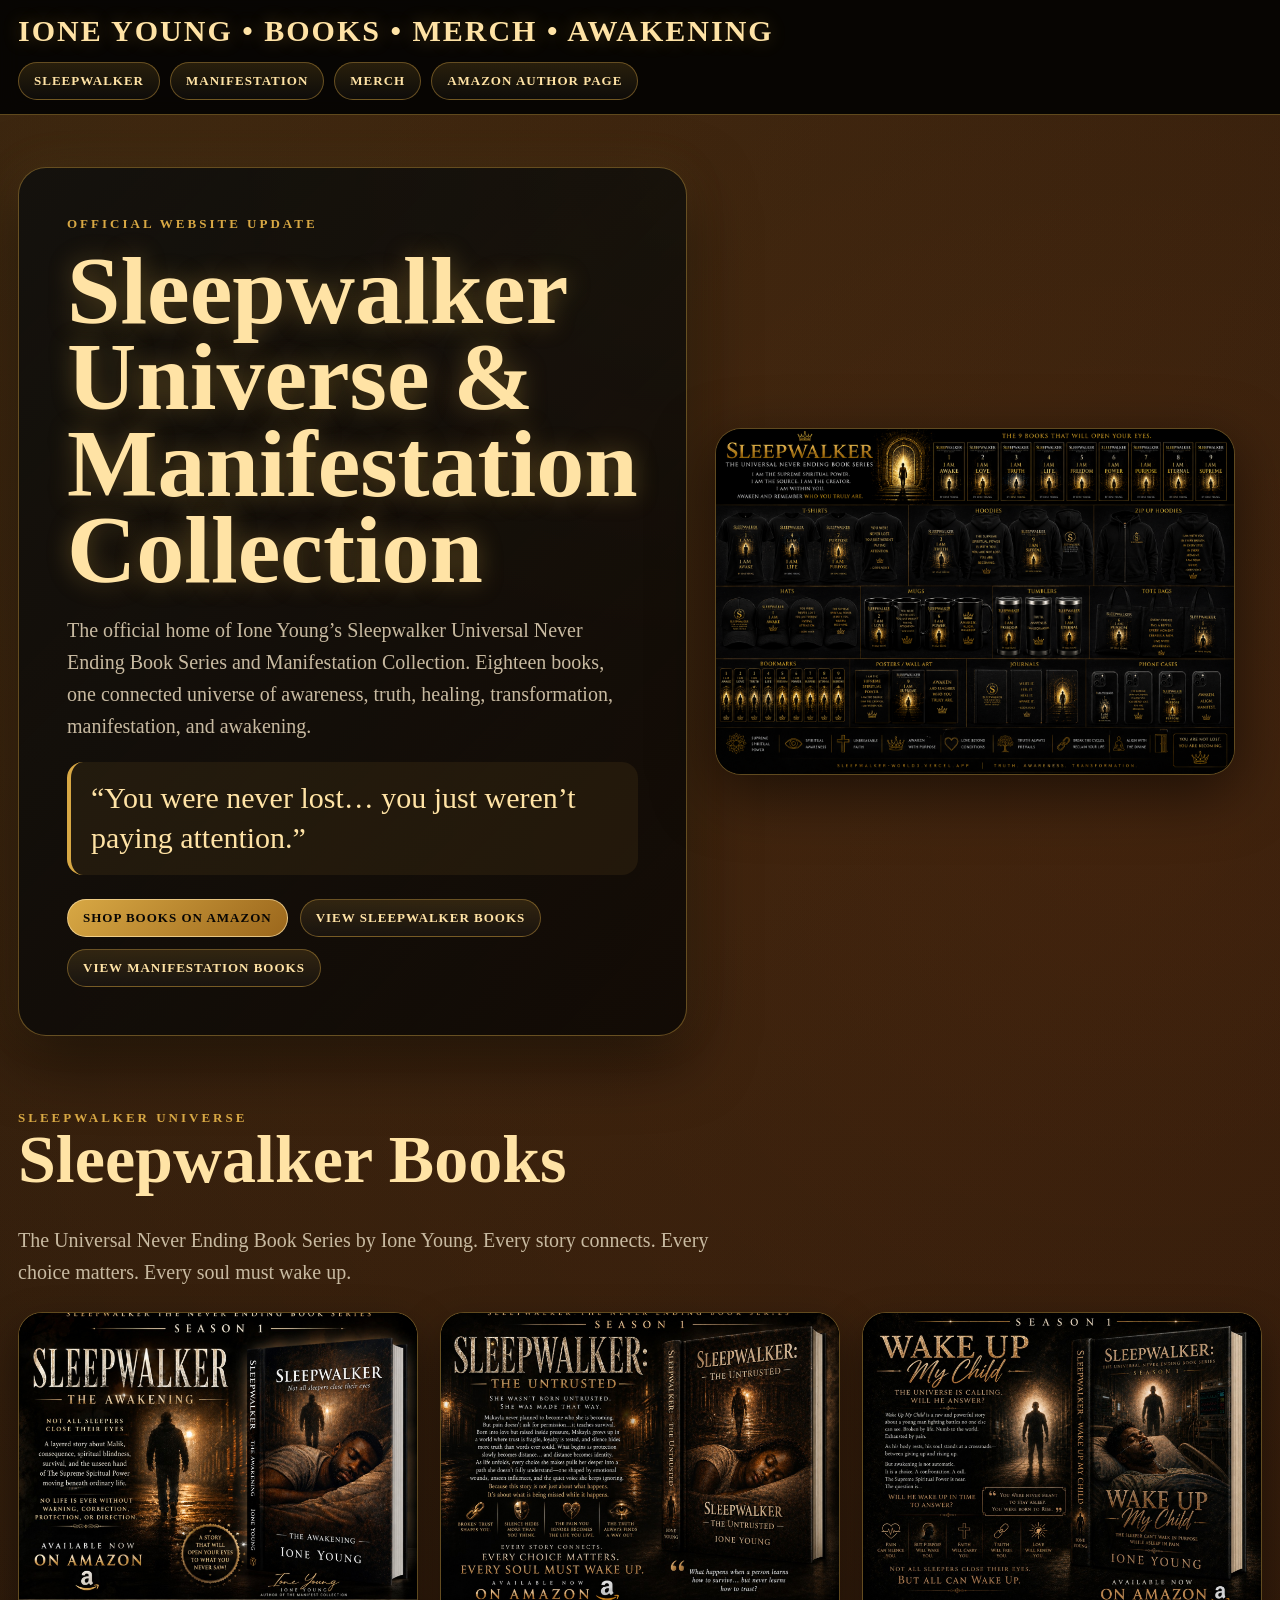
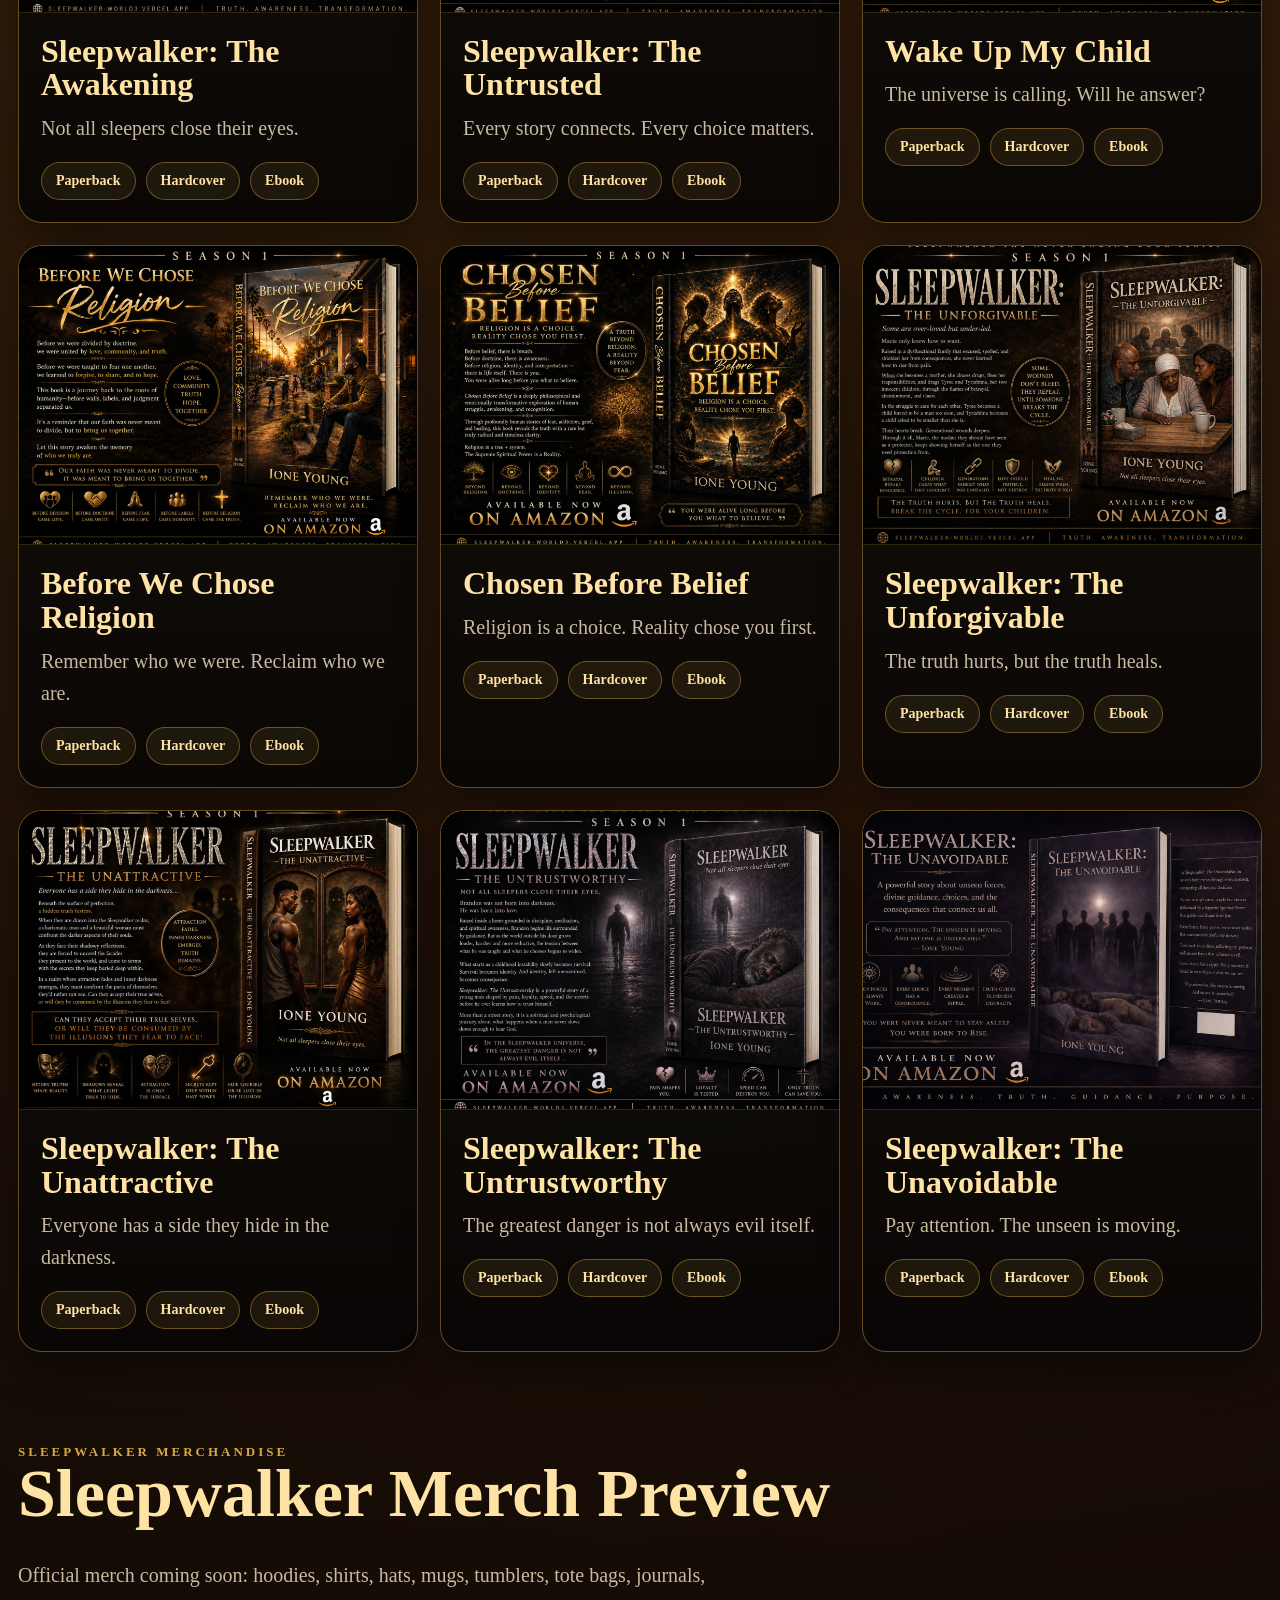
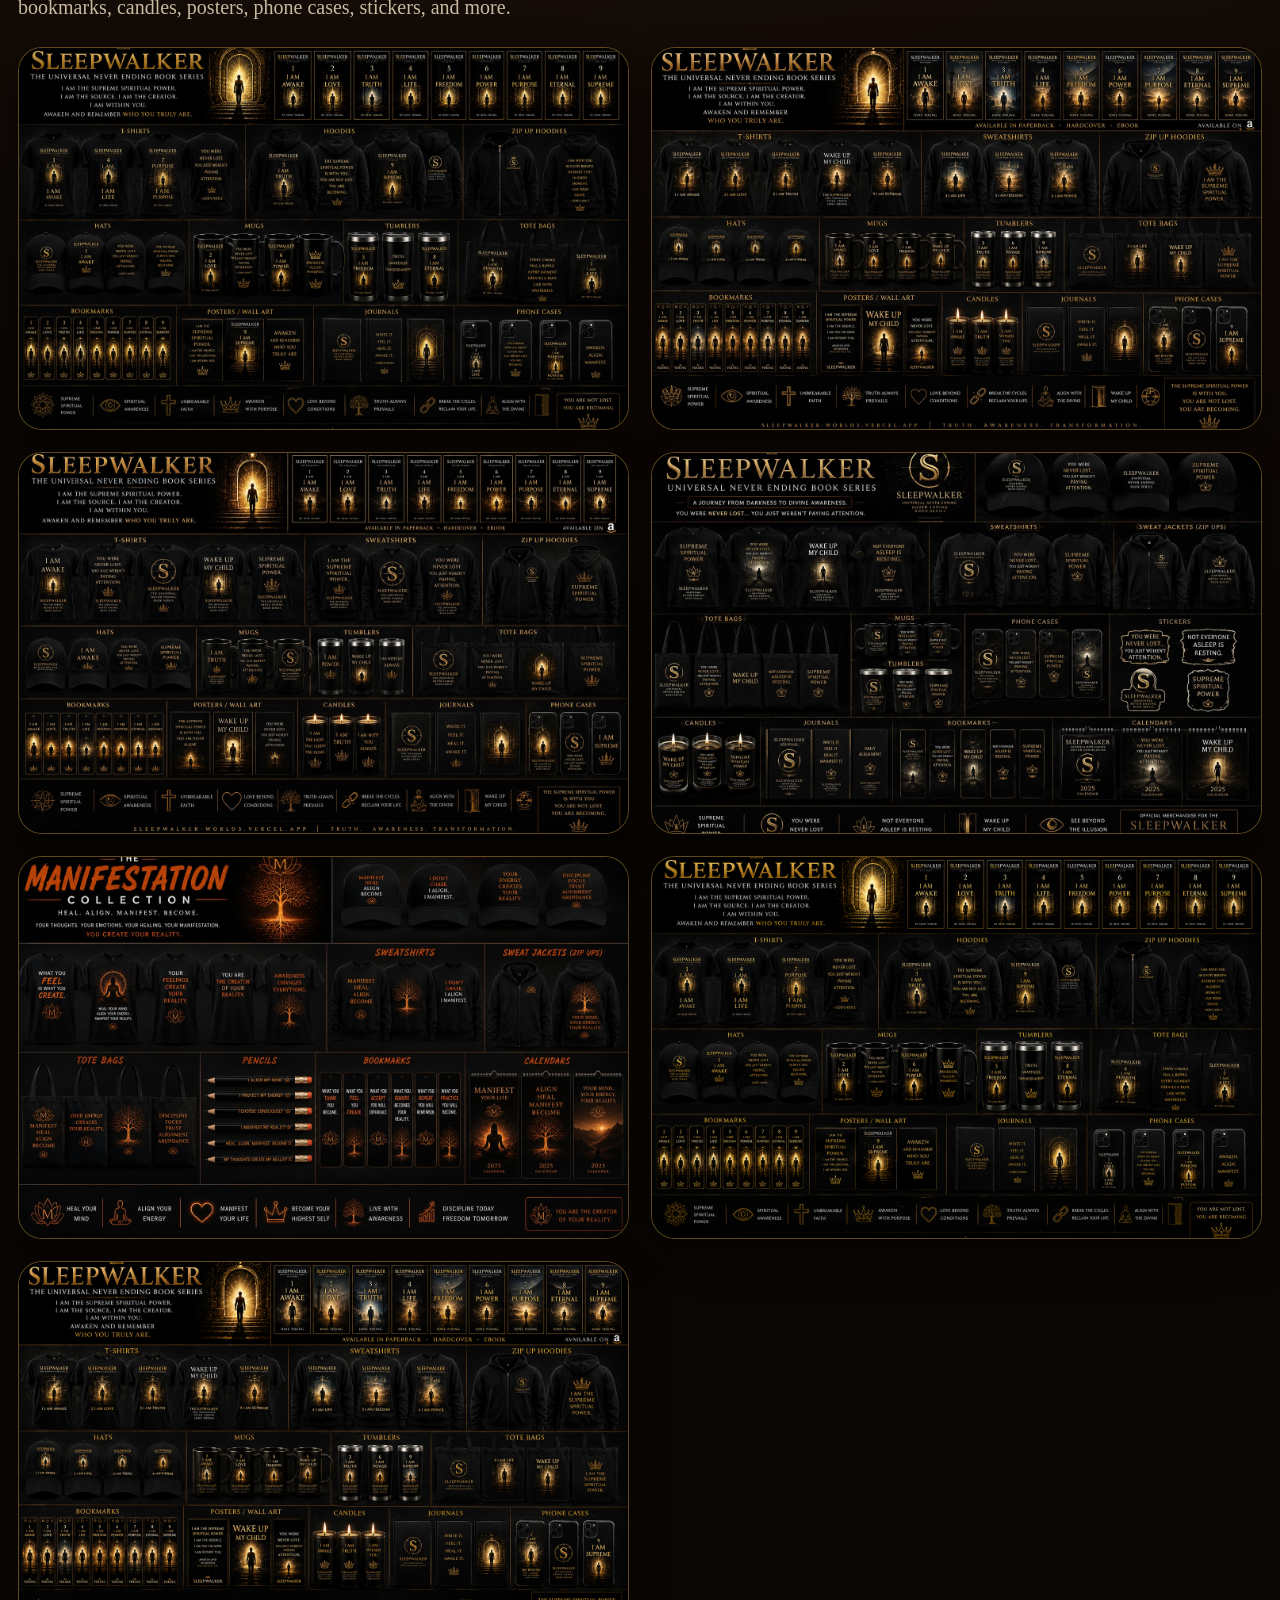
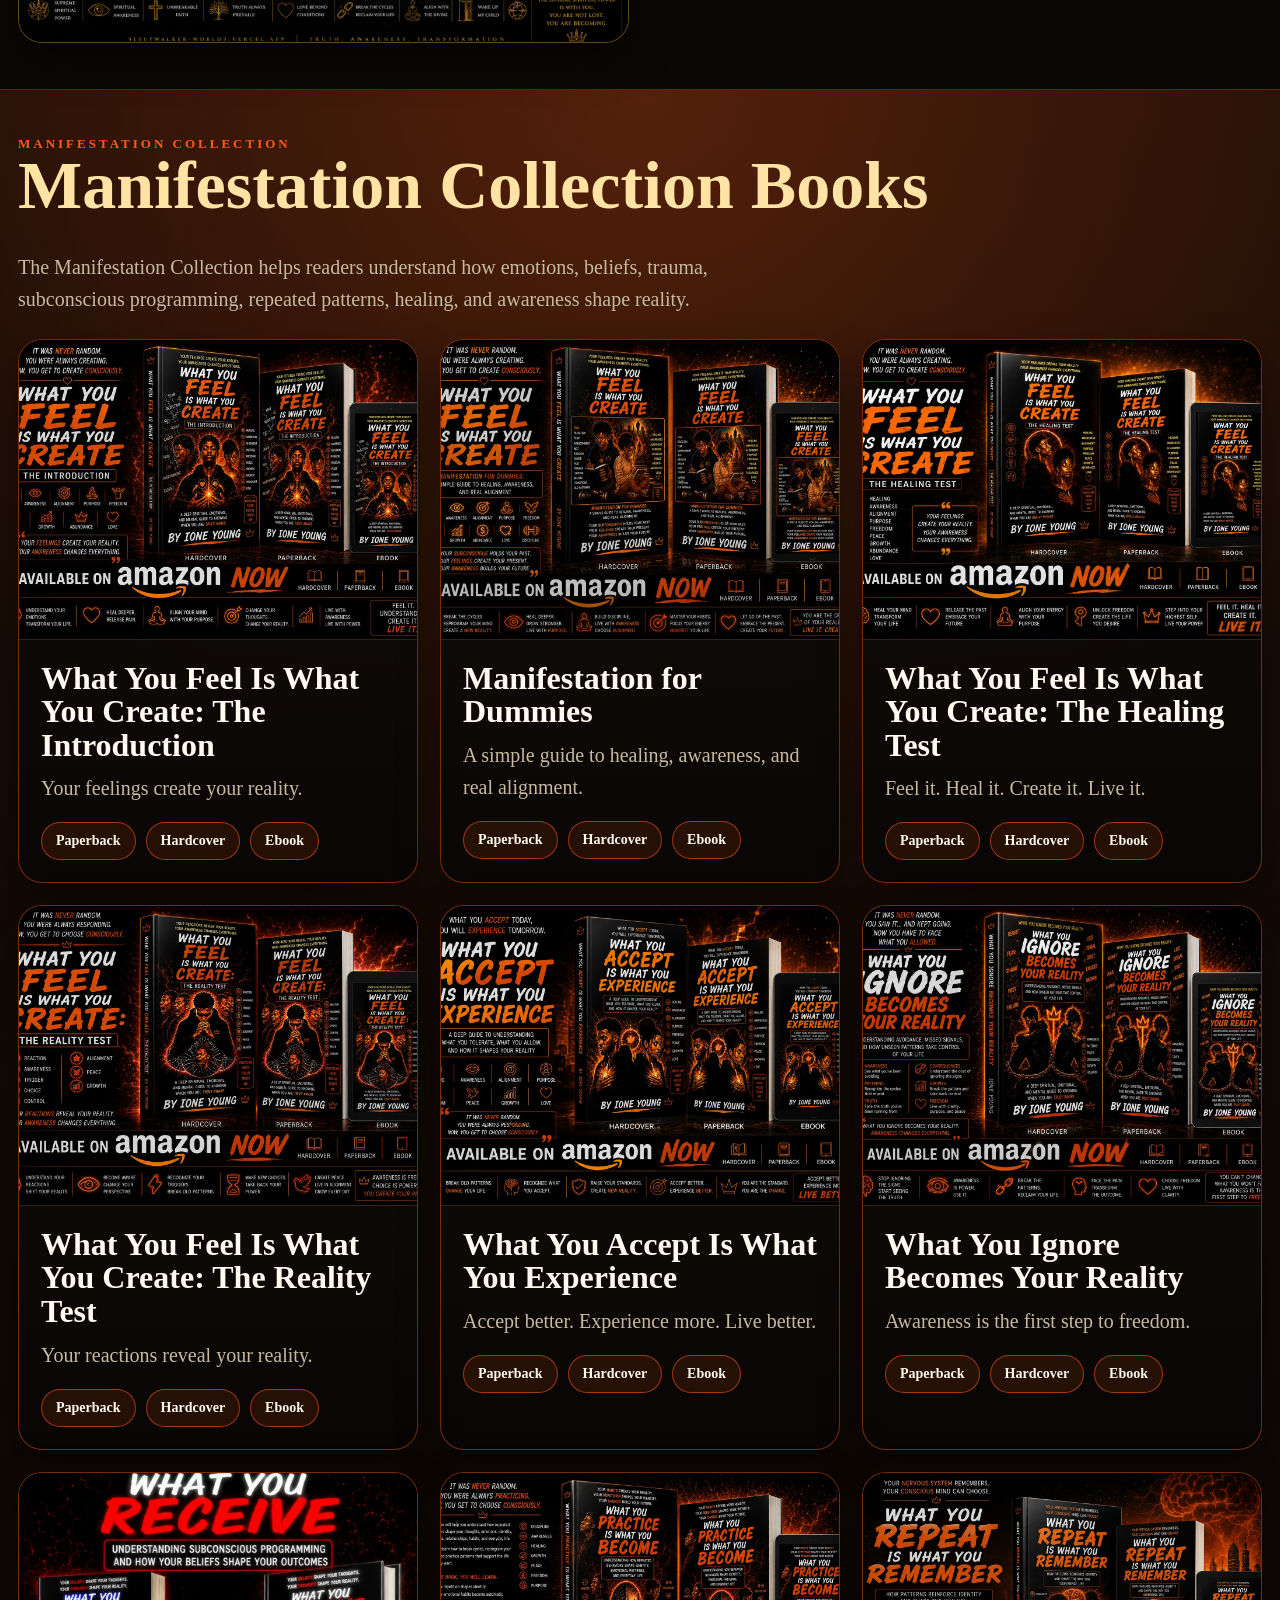
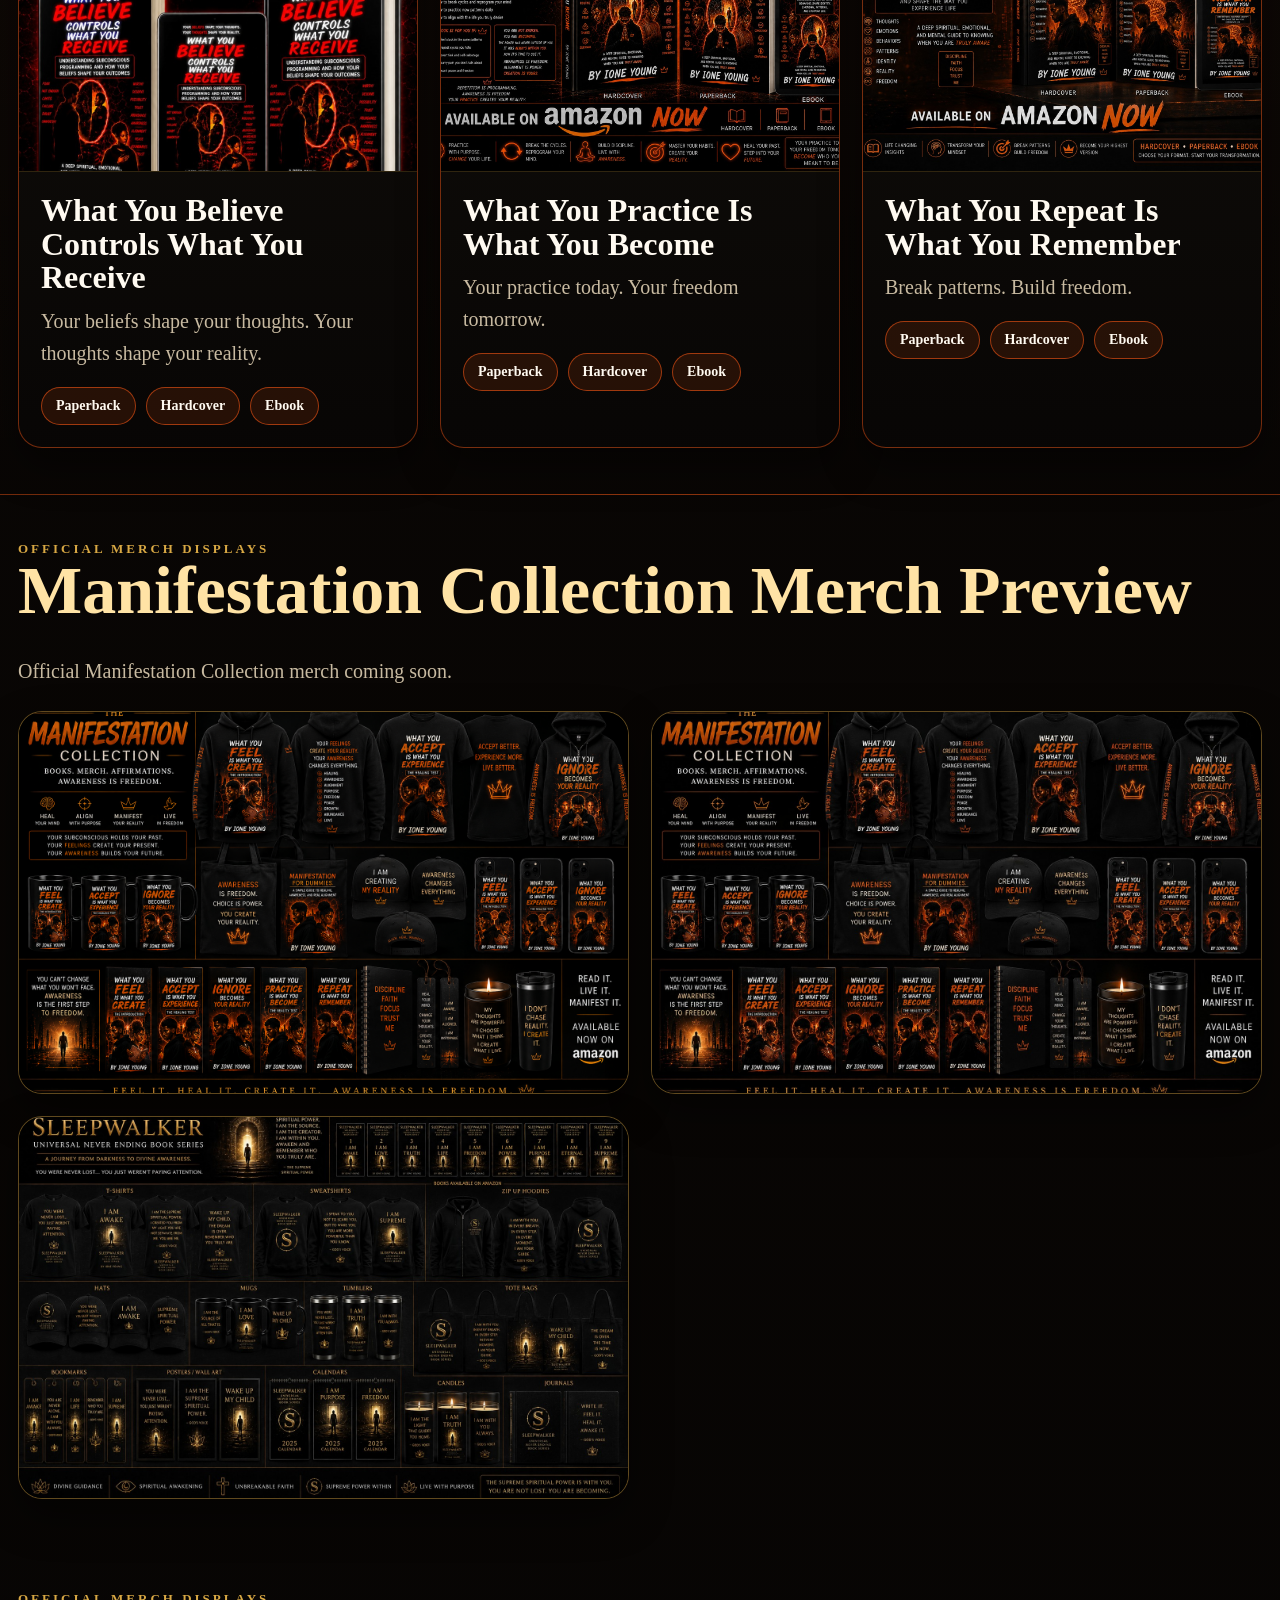
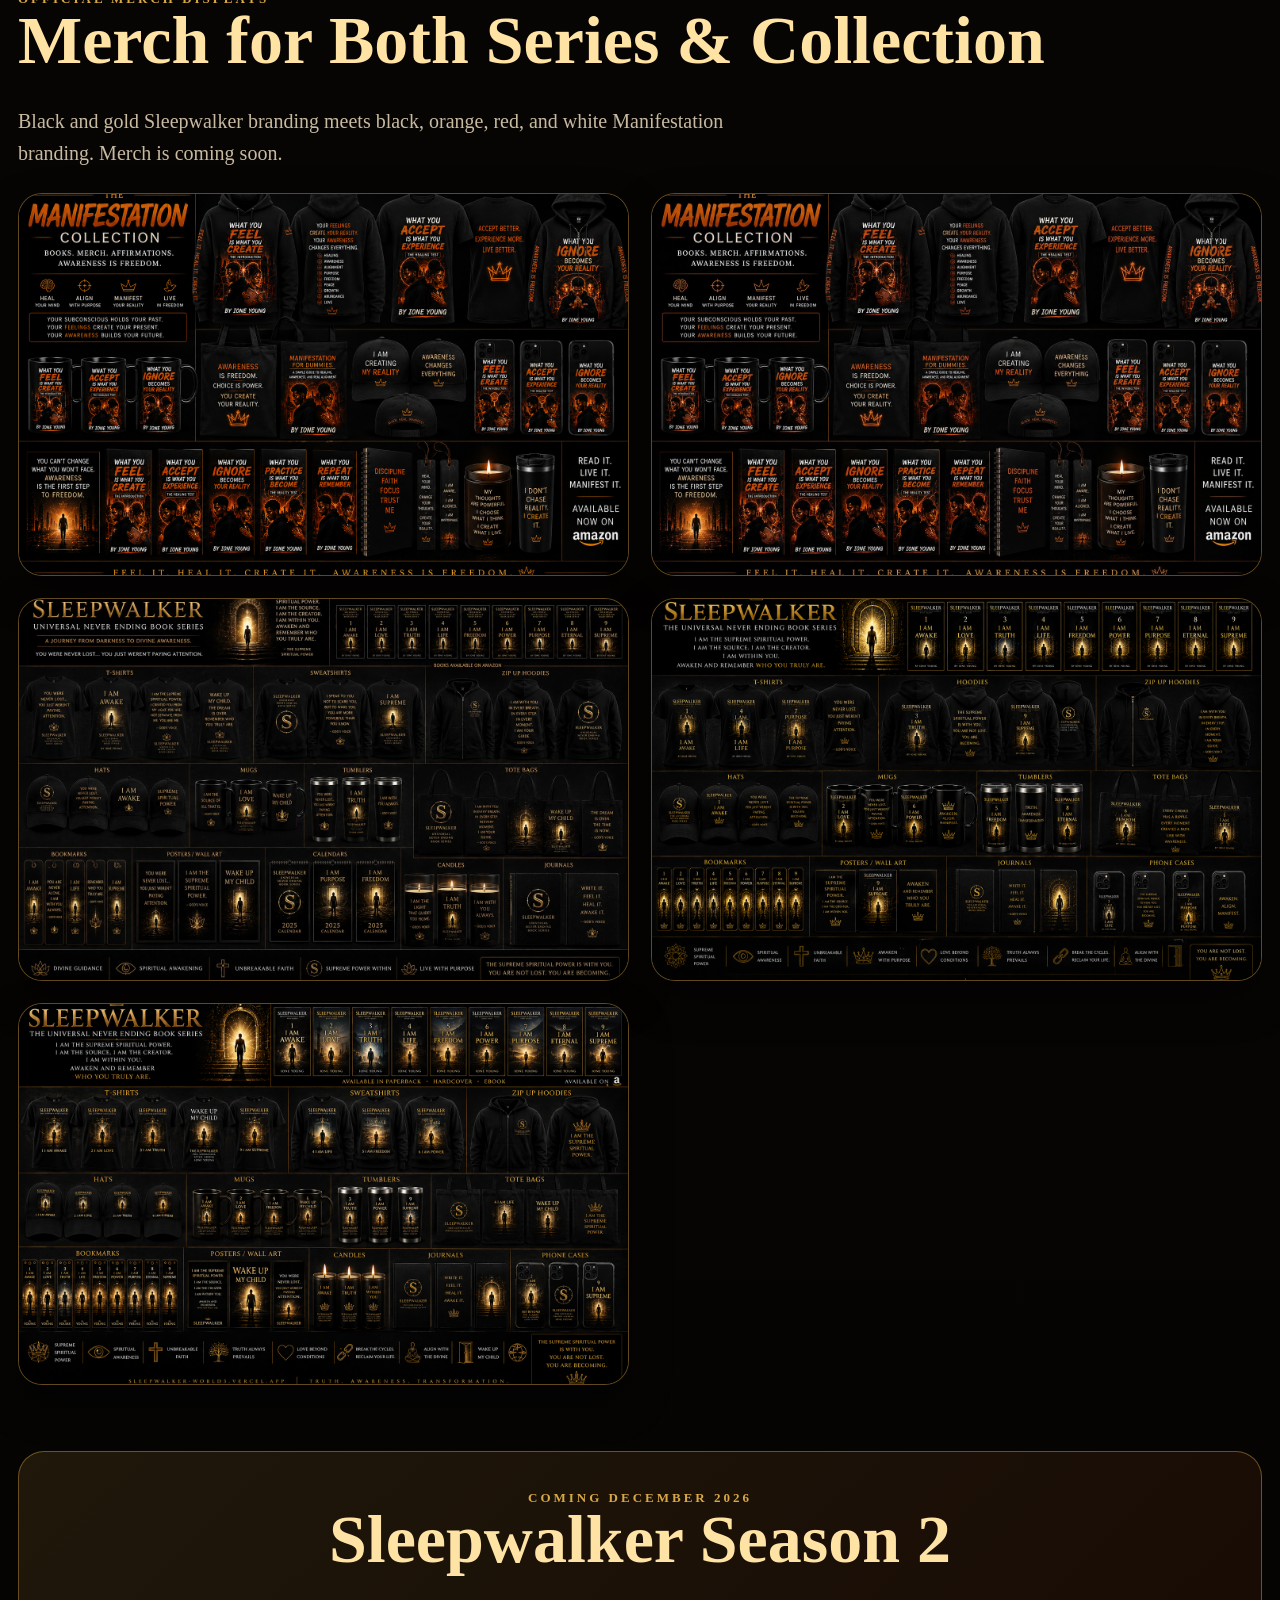
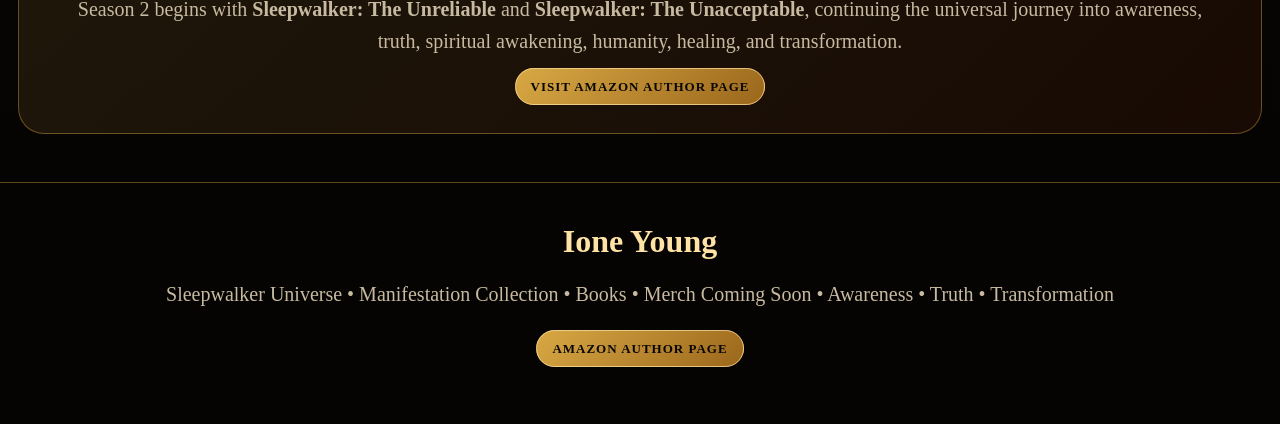
<file: index-FINAL-visible-title-image-match.html>
<!DOCTYPE html>
<html lang="en">
<head>
  <meta charset="UTF-8" />
  <meta name="viewport" content="width=device-width, initial-scale=1.0" />
  <title>Ione Young | Sleepwalker Universe & Manifestation Collection</title>
  <meta name="description" content="Official website for Ione Young's Sleepwalker Universal Never Ending Book Series and Manifestation Collection. Books available on Amazon. Merch coming soon." />
  <style>
    :root {
      --black:#050403; --panel:#11100d; --gold:#d8a844; --gold-light:#ffe3a5;
      --orange:#ff5a16; --cream:#fff7e8; --muted:#c8baa1;
      --line:rgba(216,168,68,.42); --orange-line:rgba(255,90,22,.55);
    }
    * { box-sizing:border-box; }
    html { scroll-behavior:smooth; }
    body {
      margin:0;
      background:
        radial-gradient(circle at 12% 0%, rgba(216,168,68,.18), transparent 35%),
        radial-gradient(circle at 88% 8%, rgba(255,90,22,.16), transparent 34%),
        linear-gradient(180deg,#050403 0%,#0b0705 48%,#050403 100%);
      color:var(--cream);
      font-family:Georgia,"Times New Roman",serif;
    }
    a { color:inherit; text-decoration:none; }
    img { display:block; width:100%; height:auto; }
    .site-nav {
      position:sticky; top:0; z-index:50; background:rgba(5,4,3,.94);
      backdrop-filter:blur(10px); border-bottom:1px solid var(--line); padding:14px 18px;
    }
    .nav-inner {
      max-width:1320px; margin:0 auto; display:flex; flex-wrap:wrap;
      justify-content:space-between; align-items:center; gap:14px;
    }
    .brand {
      color:var(--gold-light); font-weight:800; letter-spacing:2px;
      font-size:clamp(17px,3vw,30px); text-transform:uppercase;
      text-shadow:0 0 18px rgba(216,168,68,.32);
    }
    .nav-links { display:flex; gap:10px; flex-wrap:wrap; }
    .nav-links a,.btn {
      border:1px solid var(--line); color:var(--gold-light);
      background:linear-gradient(180deg,rgba(216,168,68,.16),rgba(255,255,255,.03));
      padding:10px 15px; border-radius:999px; font-size:13px;
      letter-spacing:1px; text-transform:uppercase; font-weight:700;
    }
    .amazon {
      background:linear-gradient(135deg,var(--gold),#9b671c);
      color:#080604; border-color:rgba(255,227,165,.7);
    }
    .hero {
      max-width:1320px; margin:0 auto; padding:52px 18px 28px;
      display:grid; grid-template-columns:1.05fr .95fr; gap:28px; align-items:center;
    }
    .hero-panel {
      border:1px solid var(--line); border-radius:28px;
      background:linear-gradient(135deg,rgba(17,16,13,.92),rgba(5,4,3,.76)),
                 radial-gradient(circle at top right,rgba(216,168,68,.16),transparent 45%);
      padding:clamp(24px,5vw,48px);
      box-shadow:0 22px 65px rgba(0,0,0,.55),0 0 42px rgba(216,168,68,.12);
    }
    .eyebrow {
      color:var(--gold); letter-spacing:3px; text-transform:uppercase;
      font-size:13px; font-weight:700;
    }
    h1 {
      margin:16px 0; color:var(--gold-light); font-size:clamp(44px,8vw,96px);
      line-height:.9; text-shadow:0 0 24px rgba(216,168,68,.35);
    }
    h2 {
      color:var(--gold-light); margin:0 0 12px; font-size:clamp(34px,6vw,68px); line-height:.98;
    }
    h3 {
      color:var(--gold-light); margin:0 0 10px; font-size:clamp(22px,3vw,32px); line-height:1.05;
    }
    p { color:var(--muted); line-height:1.6; font-size:clamp(16px,2.2vw,20px); }
    .hero-actions { display:flex; gap:12px; flex-wrap:wrap; margin-top:24px; }
    .hero-image {
      border-radius:26px; overflow:hidden; border:1px solid var(--line);
      background:#090706; box-shadow:0 18px 60px rgba(0,0,0,.55);
    }
    .quote {
      border-left:4px solid var(--gold); background:rgba(216,168,68,.08);
      padding:16px 20px; border-radius:16px; color:var(--gold-light);
      font-size:clamp(20px,3vw,30px); line-height:1.35; margin-top:18px;
    }
    .section { max-width:1320px; margin:0 auto; padding:46px 18px; }
    .section-head {
      display:flex; justify-content:space-between; align-items:flex-end;
      gap:20px; margin-bottom:24px; flex-wrap:wrap;
    }
    .section-head p { max-width:720px; margin:0; }
    .books-grid { display:grid; grid-template-columns:repeat(3,1fr); gap:22px; }
    .book-card {
      border:1px solid var(--line); background:linear-gradient(180deg,rgba(18,15,11,.94),rgba(8,6,5,.94));
      border-radius:24px; overflow:hidden; box-shadow:0 18px 42px rgba(0,0,0,.45);
    }
    .book-img-wrap { background:#000; border-bottom:1px solid rgba(216,168,68,.22); }
    .book-img-wrap img { aspect-ratio:4/3; object-fit:cover; }
    .book-info { padding:22px; }
    .book-info p { margin:0; }
    .book-buttons { display:flex; flex-wrap:wrap; gap:10px; margin-top:18px; }
    .book-buttons a {
      border:1px solid var(--line); color:var(--gold-light); background:rgba(216,168,68,.10);
      padding:10px 14px; border-radius:999px; font-weight:700; font-size:14px;
    }
    .manifest-zone {
      max-width:none; border-top:1px solid rgba(255,90,22,.35); border-bottom:1px solid rgba(255,90,22,.35);
      background:radial-gradient(circle at top,rgba(255,90,22,.25),transparent 42%),
                 linear-gradient(180deg,rgba(255,90,22,.07),rgba(0,0,0,0));
    }
    .manifest-inner { max-width:1320px; margin:0 auto; padding:46px 18px; }
    .manifest-card { border-color:rgba(255,90,22,.44); }
    .manifest-card h3 { color:#fffaf1; }
    .manifest-card .book-buttons a {
      border-color:rgba(255,90,22,.56); background:rgba(255,90,22,.12); color:#fffaf1;
    }
    .orange { color:var(--orange); }
    .merch-grid { display:grid; grid-template-columns:repeat(2,1fr); gap:22px; }
    .merch-card {
      border:1px solid var(--line); background:#080604; border-radius:24px;
      overflow:hidden; box-shadow:0 18px 42px rgba(0,0,0,.45);
    }
    .merch-card img { aspect-ratio:16/10; object-fit:cover; }
    .announcement { max-width:1320px; margin:20px auto; padding:0 18px 28px; }
    .announcement-card {
      border:1px solid var(--line); border-radius:26px;
      background:linear-gradient(135deg,rgba(216,168,68,.12),rgba(255,90,22,.08));
      padding:clamp(22px,4vw,38px); text-align:center;
    }
    .footer { border-top:1px solid var(--line); text-align:center; padding:42px 18px; color:var(--muted); }
    @media (max-width:980px) {
      .hero,.books-grid,.merch-grid { grid-template-columns:1fr; }
      .nav-links a { font-size:12px; padding:9px 12px; }
      .book-img-wrap img { aspect-ratio:16/10; }
    }
    @media (max-width:520px) {
      .brand { font-size:18px; }
      .hero { padding-top:32px; }
      .hero-panel,.book-info { padding:18px; }
      .section,.manifest-inner { padding:34px 14px; }
      .books-grid,.merch-grid { gap:18px; }
    }
  </style>
</head>
<body>
  <nav class="site-nav">
    <div class="nav-inner">
      <div class="brand">Ione Young • Books • Merch • Awakening</div>
      <div class="nav-links">
        <a href="#sleepwalker">Sleepwalker</a>
        <a href="#manifestation">Manifestation</a>
        <a href="#merch">Merch</a>
        <a href="https://www.amazon.com/author/iownssleepwalkerworld2" target="_blank" rel="noopener">Amazon Author Page</a>
      </div>
    </div>
  </nav>

  <header class="hero">
    <div class="hero-panel">
      <div class="eyebrow">Official Website Update</div>
      <h1>Sleepwalker Universe & Manifestation Collection</h1>
      <p>The official home of Ione Young’s Sleepwalker Universal Never Ending Book Series and Manifestation Collection. Eighteen books, one connected universe of awareness, truth, healing, transformation, manifestation, and awakening.</p>
      <div class="quote">“You were never lost… you just weren’t paying attention.”</div>
      <div class="hero-actions">
        <a class="btn amazon" href="https://www.amazon.com/author/iownssleepwalkerworld2" target="_blank" rel="noopener">Shop Books on Amazon</a>
        <a class="btn" href="#sleepwalker">View Sleepwalker Books</a>
        <a class="btn" href="#manifestation">View Manifestation Books</a>
      </div>
    </div>
    <div class="hero-image">
      <img src="/sleepwalker-merch-products.png" alt="Sleepwalker Universe merch and book display">
    </div>
  </header>

  <section id="sleepwalker" class="section">
    <div class="section-head">
      <div>
        <div class="eyebrow">Sleepwalker Universe</div>
        <h2>Sleepwalker Books</h2>
      </div>
      <p>The Universal Never Ending Book Series by Ione Young. Every story connects. Every choice matters. Every soul must wake up.</p>
    </div>
    <div class="books-grid">
      
      <article class="book-card sleepwalker-card">
        <div class="book-img-wrap">
          <img src="/awakening.png" alt="Sleepwalker: The Awakening" loading="lazy">
        </div>
        <div class="book-info">
          <h3>Sleepwalker: The Awakening</h3>
          <p>Not all sleepers close their eyes.</p>
          <div class="book-buttons">
            <a href="https://www.amazon.com/author/iownssleepwalkerworld2" target="_blank" rel="noopener">Paperback</a>
            <a href="https://www.amazon.com/author/iownssleepwalkerworld2" target="_blank" rel="noopener">Hardcover</a>
            <a href="https://www.amazon.com/author/iownssleepwalkerworld2" target="_blank" rel="noopener">Ebook</a>
          </div>
        </div>
      </article>

      <article class="book-card sleepwalker-card">
        <div class="book-img-wrap">
          <img src="/untrusted.png" alt="Sleepwalker: The Untrusted" loading="lazy">
        </div>
        <div class="book-info">
          <h3>Sleepwalker: The Untrusted</h3>
          <p>Every story connects. Every choice matters.</p>
          <div class="book-buttons">
            <a href="https://www.amazon.com/author/iownssleepwalkerworld2" target="_blank" rel="noopener">Paperback</a>
            <a href="https://www.amazon.com/author/iownssleepwalkerworld2" target="_blank" rel="noopener">Hardcover</a>
            <a href="https://www.amazon.com/author/iownssleepwalkerworld2" target="_blank" rel="noopener">Ebook</a>
          </div>
        </div>
      </article>

      <article class="book-card sleepwalker-card">
        <div class="book-img-wrap">
          <img src="/chosen-before-belief.png" alt="Wake Up My Child" loading="lazy">
        </div>
        <div class="book-info">
          <h3>Wake Up My Child</h3>
          <p>The universe is calling. Will he answer?</p>
          <div class="book-buttons">
            <a href="https://www.amazon.com/author/iownssleepwalkerworld2" target="_blank" rel="noopener">Paperback</a>
            <a href="https://www.amazon.com/author/iownssleepwalkerworld2" target="_blank" rel="noopener">Hardcover</a>
            <a href="https://www.amazon.com/author/iownssleepwalkerworld2" target="_blank" rel="noopener">Ebook</a>
          </div>
        </div>
      </article>

      <article class="book-card sleepwalker-card">
        <div class="book-img-wrap">
          <img src="/before-we-chose-religion.png" alt="Before We Chose Religion" loading="lazy">
        </div>
        <div class="book-info">
          <h3>Before We Chose Religion</h3>
          <p>Remember who we were. Reclaim who we are.</p>
          <div class="book-buttons">
            <a href="https://www.amazon.com/author/iownssleepwalkerworld2" target="_blank" rel="noopener">Paperback</a>
            <a href="https://www.amazon.com/author/iownssleepwalkerworld2" target="_blank" rel="noopener">Hardcover</a>
            <a href="https://www.amazon.com/author/iownssleepwalkerworld2" target="_blank" rel="noopener">Ebook</a>
          </div>
        </div>
      </article>

      <article class="book-card sleepwalker-card">
        <div class="book-img-wrap">
          <img src="/unavoidable.png" alt="Chosen Before Belief" loading="lazy">
        </div>
        <div class="book-info">
          <h3>Chosen Before Belief</h3>
          <p>Religion is a choice. Reality chose you first.</p>
          <div class="book-buttons">
            <a href="https://www.amazon.com/author/iownssleepwalkerworld2" target="_blank" rel="noopener">Paperback</a>
            <a href="https://www.amazon.com/author/iownssleepwalkerworld2" target="_blank" rel="noopener">Hardcover</a>
            <a href="https://www.amazon.com/author/iownssleepwalkerworld2" target="_blank" rel="noopener">Ebook</a>
          </div>
        </div>
      </article>

      <article class="book-card sleepwalker-card">
        <div class="book-img-wrap">
          <img src="/unattractive.png" alt="Sleepwalker: The Unforgivable" loading="lazy">
        </div>
        <div class="book-info">
          <h3>Sleepwalker: The Unforgivable</h3>
          <p>The truth hurts, but the truth heals.</p>
          <div class="book-buttons">
            <a href="https://www.amazon.com/author/iownssleepwalkerworld2" target="_blank" rel="noopener">Paperback</a>
            <a href="https://www.amazon.com/author/iownssleepwalkerworld2" target="_blank" rel="noopener">Hardcover</a>
            <a href="https://www.amazon.com/author/iownssleepwalkerworld2" target="_blank" rel="noopener">Ebook</a>
          </div>
        </div>
      </article>

      <article class="book-card sleepwalker-card">
        <div class="book-img-wrap">
          <img src="/unforgivable.png" alt="Sleepwalker: The Unattractive" loading="lazy">
        </div>
        <div class="book-info">
          <h3>Sleepwalker: The Unattractive</h3>
          <p>Everyone has a side they hide in the darkness.</p>
          <div class="book-buttons">
            <a href="https://www.amazon.com/author/iownssleepwalkerworld2" target="_blank" rel="noopener">Paperback</a>
            <a href="https://www.amazon.com/author/iownssleepwalkerworld2" target="_blank" rel="noopener">Hardcover</a>
            <a href="https://www.amazon.com/author/iownssleepwalkerworld2" target="_blank" rel="noopener">Ebook</a>
          </div>
        </div>
      </article>

      <article class="book-card sleepwalker-card">
        <div class="book-img-wrap">
          <img src="/untrustworthy.png" alt="Sleepwalker: The Untrustworthy" loading="lazy">
        </div>
        <div class="book-info">
          <h3>Sleepwalker: The Untrustworthy</h3>
          <p>The greatest danger is not always evil itself.</p>
          <div class="book-buttons">
            <a href="https://www.amazon.com/author/iownssleepwalkerworld2" target="_blank" rel="noopener">Paperback</a>
            <a href="https://www.amazon.com/author/iownssleepwalkerworld2" target="_blank" rel="noopener">Hardcover</a>
            <a href="https://www.amazon.com/author/iownssleepwalkerworld2" target="_blank" rel="noopener">Ebook</a>
          </div>
        </div>
      </article>

      <article class="book-card sleepwalker-card">
        <div class="book-img-wrap">
          <img src="/wake-up-my-child.png" alt="Sleepwalker: The Unavoidable" loading="lazy">
        </div>
        <div class="book-info">
          <h3>Sleepwalker: The Unavoidable</h3>
          <p>Pay attention. The unseen is moving.</p>
          <div class="book-buttons">
            <a href="https://www.amazon.com/author/iownssleepwalkerworld2" target="_blank" rel="noopener">Paperback</a>
            <a href="https://www.amazon.com/author/iownssleepwalkerworld2" target="_blank" rel="noopener">Hardcover</a>
            <a href="https://www.amazon.com/author/iownssleepwalkerworld2" target="_blank" rel="noopener">Ebook</a>
          </div>
        </div>
      </article>

    </div>
  </section>

  <section class="section">
    <div class="section-head">
      <div>
        <div class="eyebrow">Sleepwalker Merchandise</div>
        <h2>Sleepwalker Merch Preview</h2>
      </div>
      <p>Official merch coming soon: hoodies, shirts, hats, mugs, tumblers, tote bags, journals, bookmarks, candles, posters, phone cases, stickers, and more.</p>
    </div>
    <div class="merch-grid">
      
      <article class="merch-card">
        <img src="/sleepwalker-merch-1.png" alt="Sleepwalker merchandise preview" loading="lazy">
      </article>

      <article class="merch-card">
        <img src="/sleepwalker-merch-2.png" alt="Sleepwalker merchandise preview" loading="lazy">
      </article>

      <article class="merch-card">
        <img src="/sleepwalker-merch-3.png" alt="Sleepwalker merchandise preview" loading="lazy">
      </article>

      <article class="merch-card">
        <img src="/sleepwalker-merch-4.png" alt="Sleepwalker merchandise preview" loading="lazy">
      </article>

      <article class="merch-card">
        <img src="/sleepwalker-merch-5.png" alt="Sleepwalker merchandise preview" loading="lazy">
      </article>

      <article class="merch-card">
        <img src="/sleepwalker-merch-products.png" alt="Sleepwalker merchandise preview" loading="lazy">
      </article>

      <article class="merch-card">
        <img src="/sleepwalker-merch-products-2.png" alt="Sleepwalker merchandise preview" loading="lazy">
      </article>

    </div>
  </section>

  <section id="manifestation" class="manifest-zone">
    <div class="manifest-inner">
      <div class="section-head">
        <div>
          <div class="eyebrow orange">Manifestation Collection</div>
          <h2>Manifestation Collection Books</h2>
        </div>
        <p>The Manifestation Collection helps readers understand how emotions, beliefs, trauma, subconscious programming, repeated patterns, healing, and awareness shape reality.</p>
      </div>
      <div class="books-grid">
        
      <article class="book-card manifest-card">
        <div class="book-img-wrap">
          <img src="/feel-create-introduction.png" alt="What You Feel Is What You Create: The Introduction" loading="lazy">
        </div>
        <div class="book-info">
          <h3>What You Feel Is What You Create: The Introduction</h3>
          <p>Your feelings create your reality.</p>
          <div class="book-buttons">
            <a href="https://www.amazon.com/author/iownssleepwalkerworld2" target="_blank" rel="noopener">Paperback</a>
            <a href="https://www.amazon.com/author/iownssleepwalkerworld2" target="_blank" rel="noopener">Hardcover</a>
            <a href="https://www.amazon.com/author/iownssleepwalkerworld2" target="_blank" rel="noopener">Ebook</a>
          </div>
        </div>
      </article>

      <article class="book-card manifest-card">
        <div class="book-img-wrap">
          <img src="/feel-create-dummies.png" alt="Manifestation for Dummies" loading="lazy">
        </div>
        <div class="book-info">
          <h3>Manifestation for Dummies</h3>
          <p>A simple guide to healing, awareness, and real alignment.</p>
          <div class="book-buttons">
            <a href="https://www.amazon.com/author/iownssleepwalkerworld2" target="_blank" rel="noopener">Paperback</a>
            <a href="https://www.amazon.com/author/iownssleepwalkerworld2" target="_blank" rel="noopener">Hardcover</a>
            <a href="https://www.amazon.com/author/iownssleepwalkerworld2" target="_blank" rel="noopener">Ebook</a>
          </div>
        </div>
      </article>

      <article class="book-card manifest-card">
        <div class="book-img-wrap">
          <img src="/feel-create-healing-test.png" alt="What You Feel Is What You Create: The Healing Test" loading="lazy">
        </div>
        <div class="book-info">
          <h3>What You Feel Is What You Create: The Healing Test</h3>
          <p>Feel it. Heal it. Create it. Live it.</p>
          <div class="book-buttons">
            <a href="https://www.amazon.com/author/iownssleepwalkerworld2" target="_blank" rel="noopener">Paperback</a>
            <a href="https://www.amazon.com/author/iownssleepwalkerworld2" target="_blank" rel="noopener">Hardcover</a>
            <a href="https://www.amazon.com/author/iownssleepwalkerworld2" target="_blank" rel="noopener">Ebook</a>
          </div>
        </div>
      </article>

      <article class="book-card manifest-card">
        <div class="book-img-wrap">
          <img src="/feel-create-reality-test.png" alt="What You Feel Is What You Create: The Reality Test" loading="lazy">
        </div>
        <div class="book-info">
          <h3>What You Feel Is What You Create: The Reality Test</h3>
          <p>Your reactions reveal your reality.</p>
          <div class="book-buttons">
            <a href="https://www.amazon.com/author/iownssleepwalkerworld2" target="_blank" rel="noopener">Paperback</a>
            <a href="https://www.amazon.com/author/iownssleepwalkerworld2" target="_blank" rel="noopener">Hardcover</a>
            <a href="https://www.amazon.com/author/iownssleepwalkerworld2" target="_blank" rel="noopener">Ebook</a>
          </div>
        </div>
      </article>

      <article class="book-card manifest-card">
        <div class="book-img-wrap">
          <img src="/accept-experience.png" alt="What You Accept Is What You Experience" loading="lazy">
        </div>
        <div class="book-info">
          <h3>What You Accept Is What You Experience</h3>
          <p>Accept better. Experience more. Live better.</p>
          <div class="book-buttons">
            <a href="https://www.amazon.com/author/iownssleepwalkerworld2" target="_blank" rel="noopener">Paperback</a>
            <a href="https://www.amazon.com/author/iownssleepwalkerworld2" target="_blank" rel="noopener">Hardcover</a>
            <a href="https://www.amazon.com/author/iownssleepwalkerworld2" target="_blank" rel="noopener">Ebook</a>
          </div>
        </div>
      </article>

      <article class="book-card manifest-card">
        <div class="book-img-wrap">
          <img src="/ignore-reality.png" alt="What You Ignore Becomes Your Reality" loading="lazy">
        </div>
        <div class="book-info">
          <h3>What You Ignore Becomes Your Reality</h3>
          <p>Awareness is the first step to freedom.</p>
          <div class="book-buttons">
            <a href="https://www.amazon.com/author/iownssleepwalkerworld2" target="_blank" rel="noopener">Paperback</a>
            <a href="https://www.amazon.com/author/iownssleepwalkerworld2" target="_blank" rel="noopener">Hardcover</a>
            <a href="https://www.amazon.com/author/iownssleepwalkerworld2" target="_blank" rel="noopener">Ebook</a>
          </div>
        </div>
      </article>

      <article class="book-card manifest-card">
        <div class="book-img-wrap">
          <img src="/believe-controls-receive.png" alt="What You Believe Controls What You Receive" loading="lazy">
        </div>
        <div class="book-info">
          <h3>What You Believe Controls What You Receive</h3>
          <p>Your beliefs shape your thoughts. Your thoughts shape your reality.</p>
          <div class="book-buttons">
            <a href="https://www.amazon.com/author/iownssleepwalkerworld2" target="_blank" rel="noopener">Paperback</a>
            <a href="https://www.amazon.com/author/iownssleepwalkerworld2" target="_blank" rel="noopener">Hardcover</a>
            <a href="https://www.amazon.com/author/iownssleepwalkerworld2" target="_blank" rel="noopener">Ebook</a>
          </div>
        </div>
      </article>

      <article class="book-card manifest-card">
        <div class="book-img-wrap">
          <img src="/practice-become.png" alt="What You Practice Is What You Become" loading="lazy">
        </div>
        <div class="book-info">
          <h3>What You Practice Is What You Become</h3>
          <p>Your practice today. Your freedom tomorrow.</p>
          <div class="book-buttons">
            <a href="https://www.amazon.com/author/iownssleepwalkerworld2" target="_blank" rel="noopener">Paperback</a>
            <a href="https://www.amazon.com/author/iownssleepwalkerworld2" target="_blank" rel="noopener">Hardcover</a>
            <a href="https://www.amazon.com/author/iownssleepwalkerworld2" target="_blank" rel="noopener">Ebook</a>
          </div>
        </div>
      </article>

      <article class="book-card manifest-card">
        <div class="book-img-wrap">
          <img src="/repeat-remember.png" alt="What You Repeat Is What You Remember" loading="lazy">
        </div>
        <div class="book-info">
          <h3>What You Repeat Is What You Remember</h3>
          <p>Break patterns. Build freedom.</p>
          <div class="book-buttons">
            <a href="https://www.amazon.com/author/iownssleepwalkerworld2" target="_blank" rel="noopener">Paperback</a>
            <a href="https://www.amazon.com/author/iownssleepwalkerworld2" target="_blank" rel="noopener">Hardcover</a>
            <a href="https://www.amazon.com/author/iownssleepwalkerworld2" target="_blank" rel="noopener">Ebook</a>
          </div>
        </div>
      </article>

      </div>
    </div>
  </section>

  <section id="merch" class="section">
    <div class="section-head">
      <div>
        <div class="eyebrow">Official Merch Displays</div>
        <h2>Manifestation Collection Merch Preview</h2>
      </div>
      <p>Official Manifestation Collection merch coming soon.</p>
    </div>
    <div class="merch-grid">
      
      <article class="merch-card">
        <img src="/manifest-merch-products.png" alt="Manifestation Collection merchandise preview" loading="lazy">
      </article>

      <article class="merch-card">
        <img src="/manifest-merch-1.png" alt="Manifestation Collection merchandise preview" loading="lazy">
      </article>

      <article class="merch-card">
        <img src="/manifest-merch-2.png" alt="Manifestation Collection merchandise preview" loading="lazy">
      </article>

    </div>
  </section>

  <section class="section">
    <div class="section-head">
      <div>
        <div class="eyebrow">Official Merch Displays</div>
        <h2>Merch for Both Series & Collection</h2>
      </div>
      <p>Black and gold Sleepwalker branding meets black, orange, red, and white Manifestation branding. Merch is coming soon.</p>
    </div>
    <div class="merch-grid">
      
      <article class="merch-card">
        <img src="/manifest-merch-products.png" alt="Manifestation Collection merchandise preview" loading="lazy">
      </article>

      <article class="merch-card">
        <img src="/manifest-merch-1.png" alt="Manifestation Collection merchandise preview" loading="lazy">
      </article>

      <article class="merch-card">
        <img src="/manifest-merch-2.png" alt="Manifestation Collection merchandise preview" loading="lazy">
      </article>

      
      <article class="merch-card">
        <img src="/sleepwalker-merch-products.png" alt="Sleepwalker merch products" loading="lazy">
      </article>

      
      <article class="merch-card">
        <img src="/sleepwalker-merch-products-2.png" alt="Sleepwalker merch products two" loading="lazy">
      </article>

    </div>
  </section>

  <section class="announcement">
    <div class="announcement-card">
      <div class="eyebrow">Coming December 2026</div>
      <h2>Sleepwalker Season 2</h2>
      <p>Season 2 begins with <strong>Sleepwalker: The Unreliable</strong> and <strong>Sleepwalker: The Unacceptable</strong>, continuing the universal journey into awareness, truth, spiritual awakening, humanity, healing, and transformation.</p>
      <a class="btn amazon" href="https://www.amazon.com/author/iownssleepwalkerworld2" target="_blank" rel="noopener">Visit Amazon Author Page</a>
    </div>
  </section>

  <footer class="footer">
    <h3>Ione Young</h3>
    <p>Sleepwalker Universe • Manifestation Collection • Books • Merch Coming Soon • Awareness • Truth • Transformation</p>
    <p><a class="btn amazon" href="https://www.amazon.com/author/iownssleepwalkerworld2" target="_blank" rel="noopener">Amazon Author Page</a></p>
  </footer>
</body>
</html>
</file>
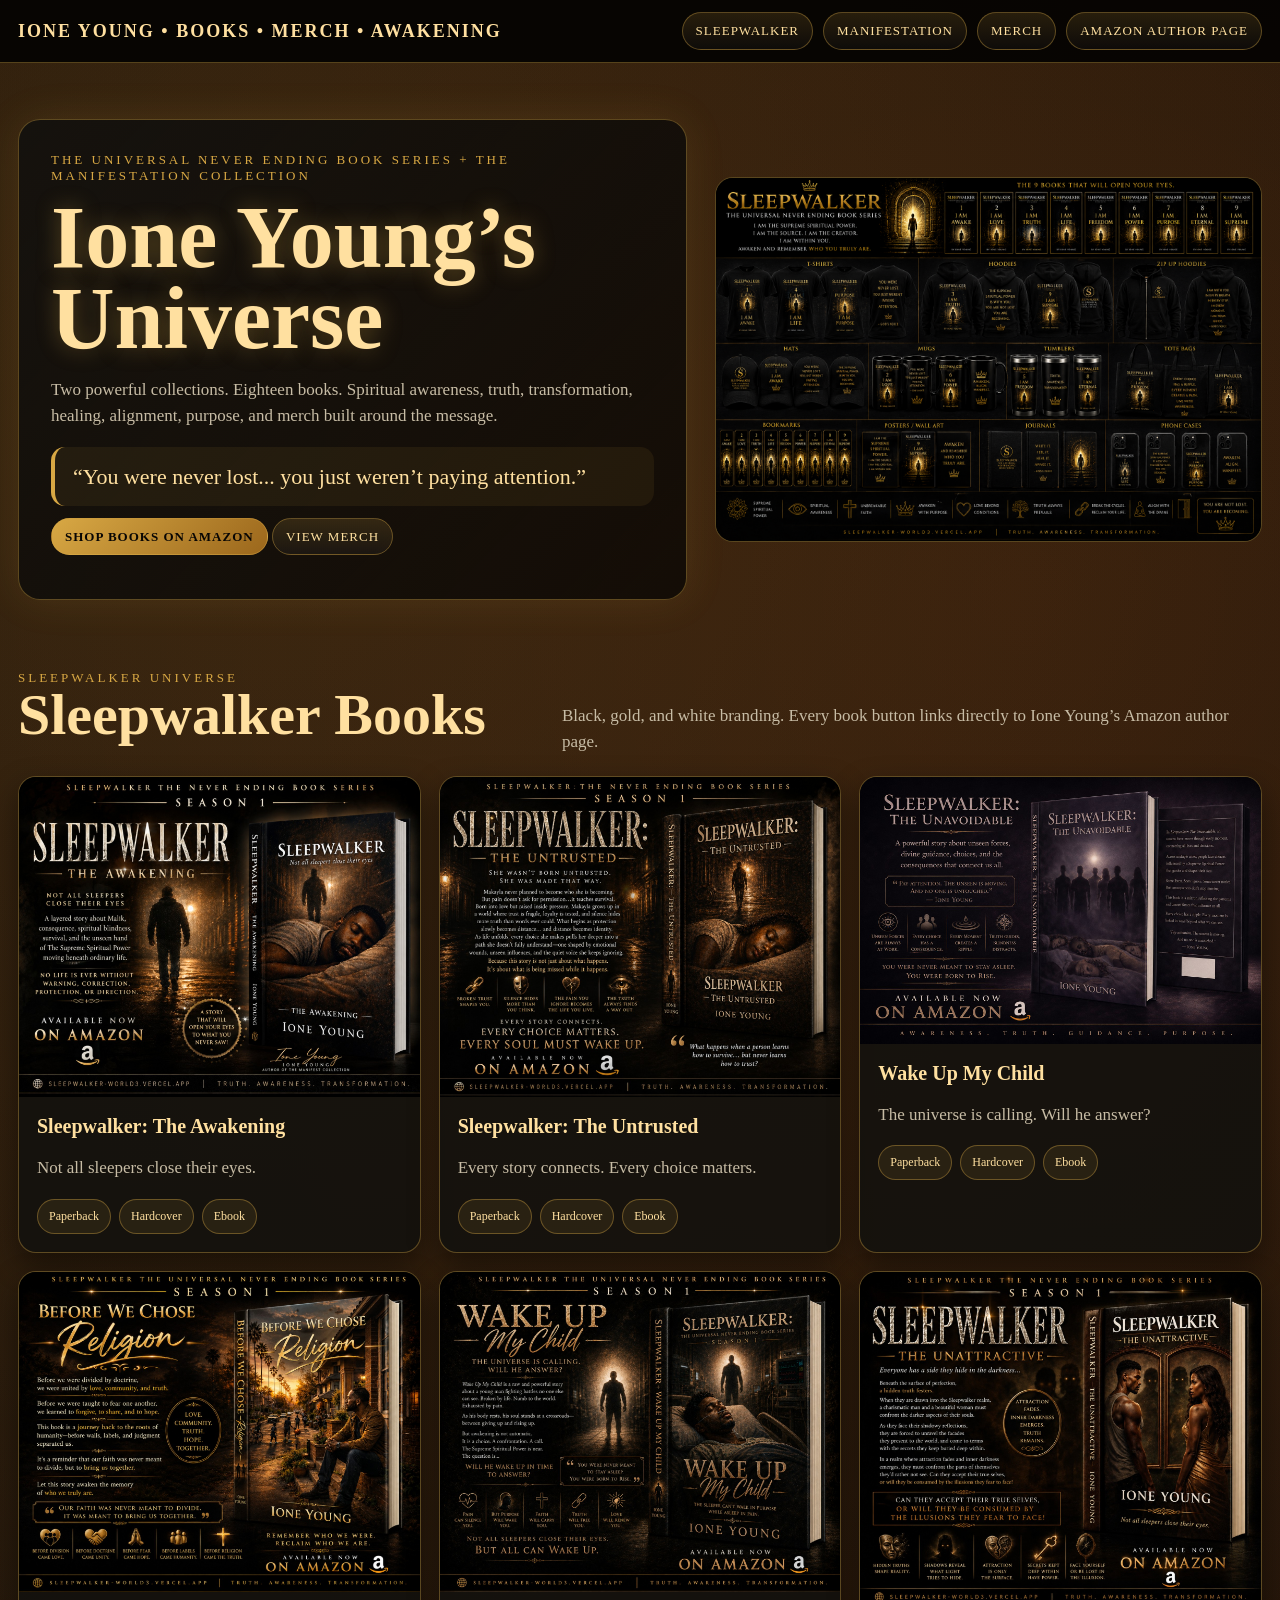
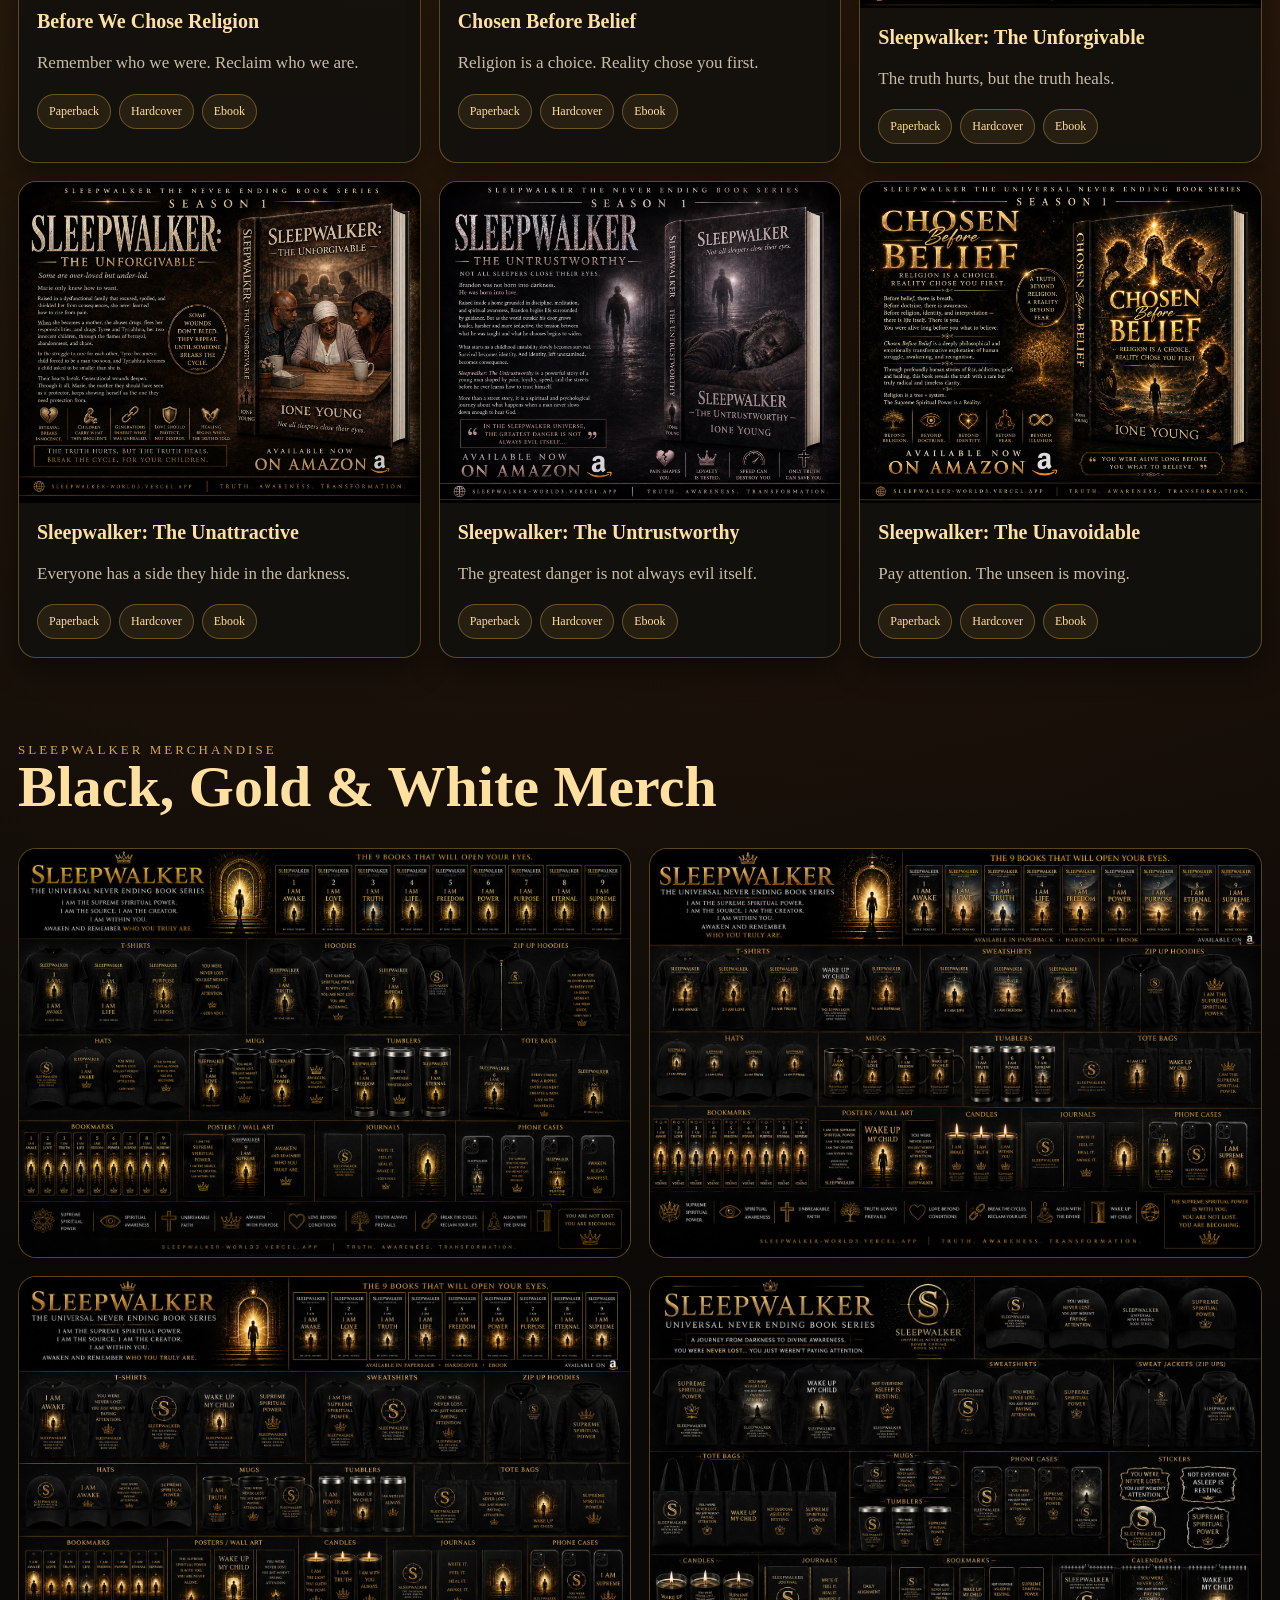
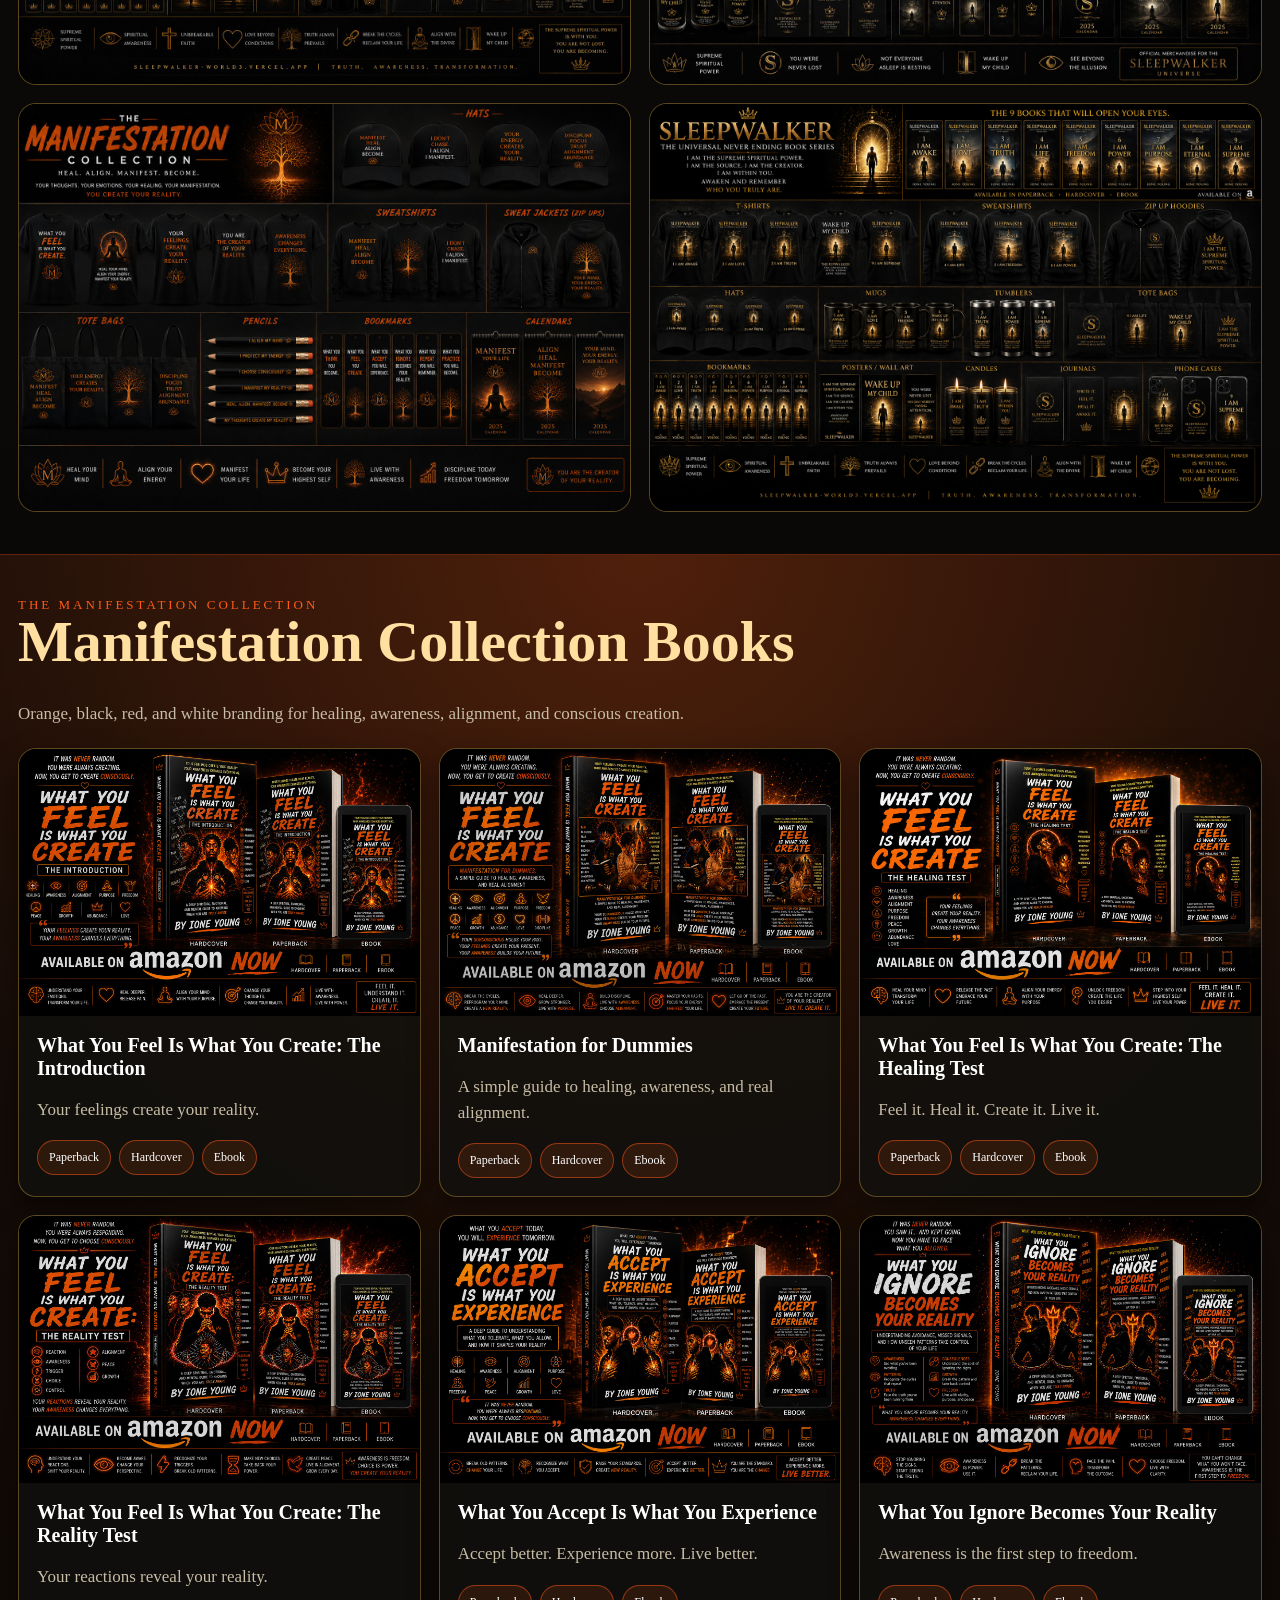
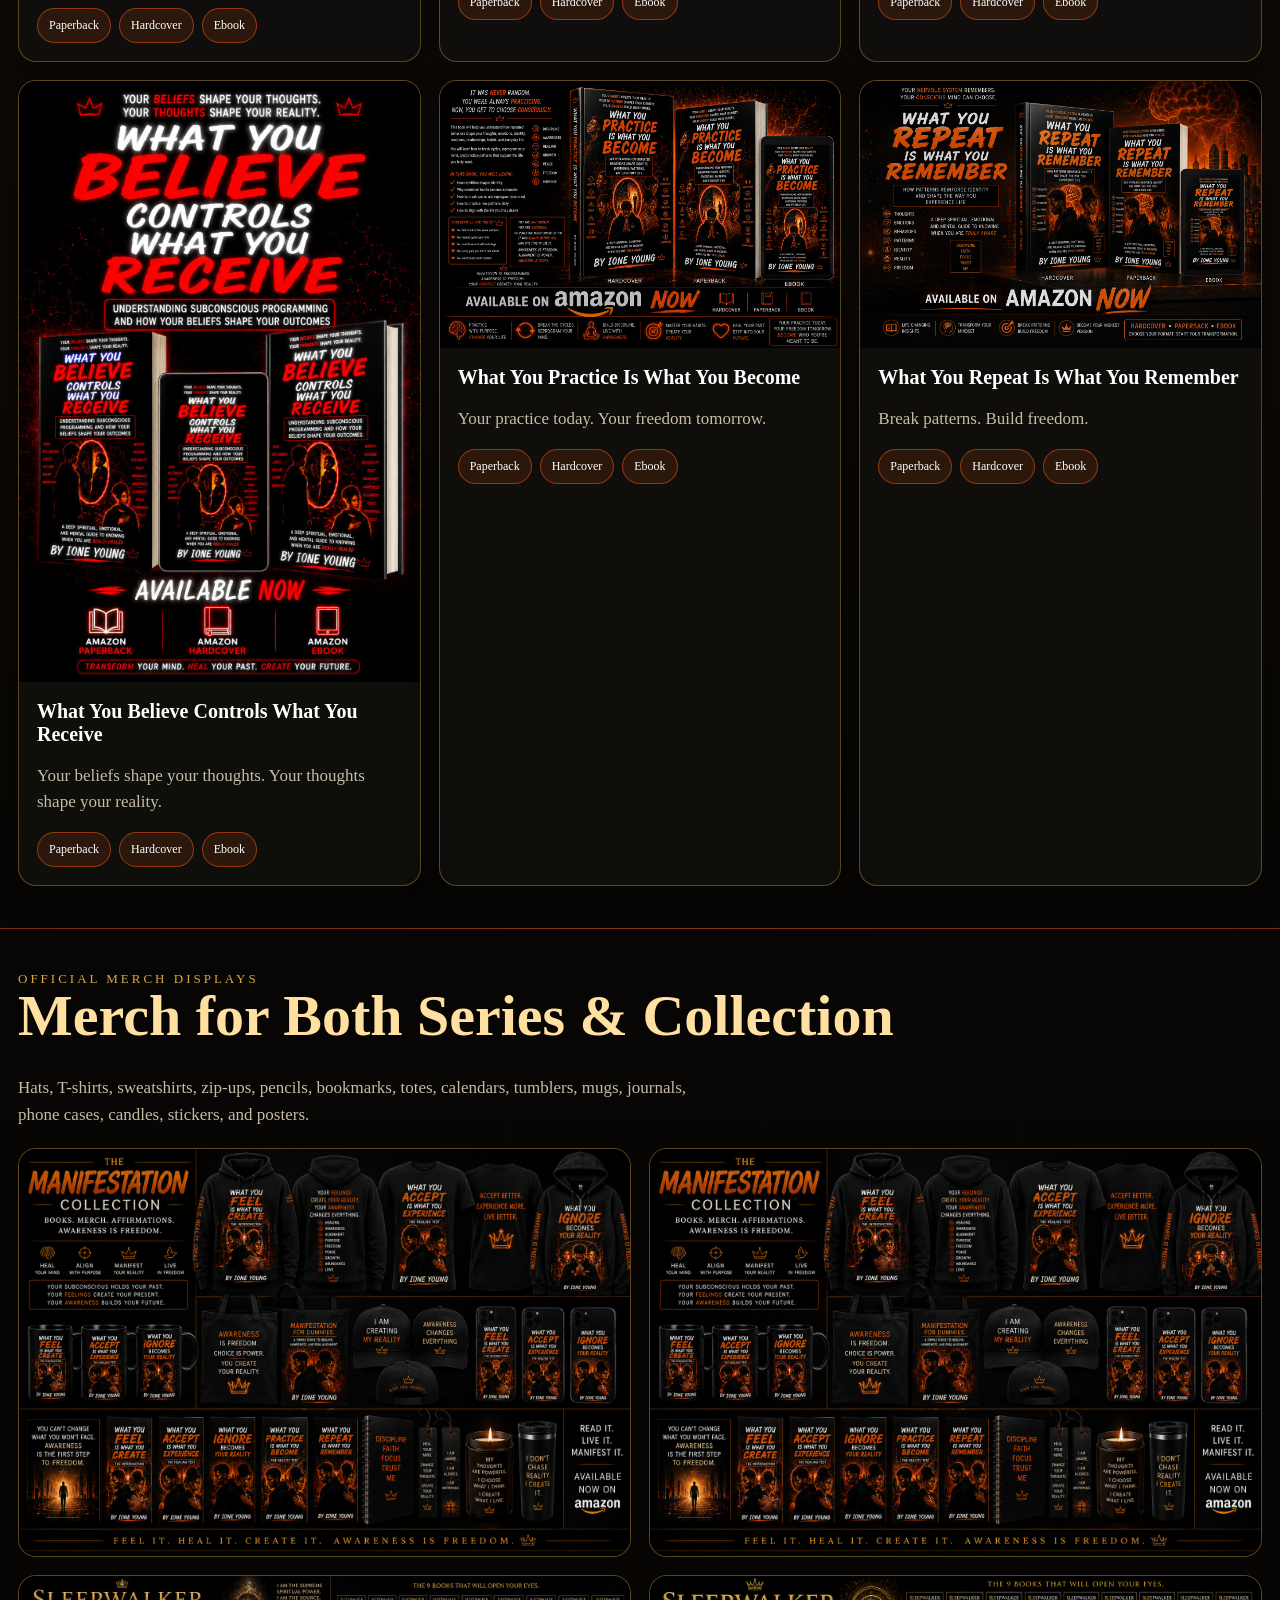
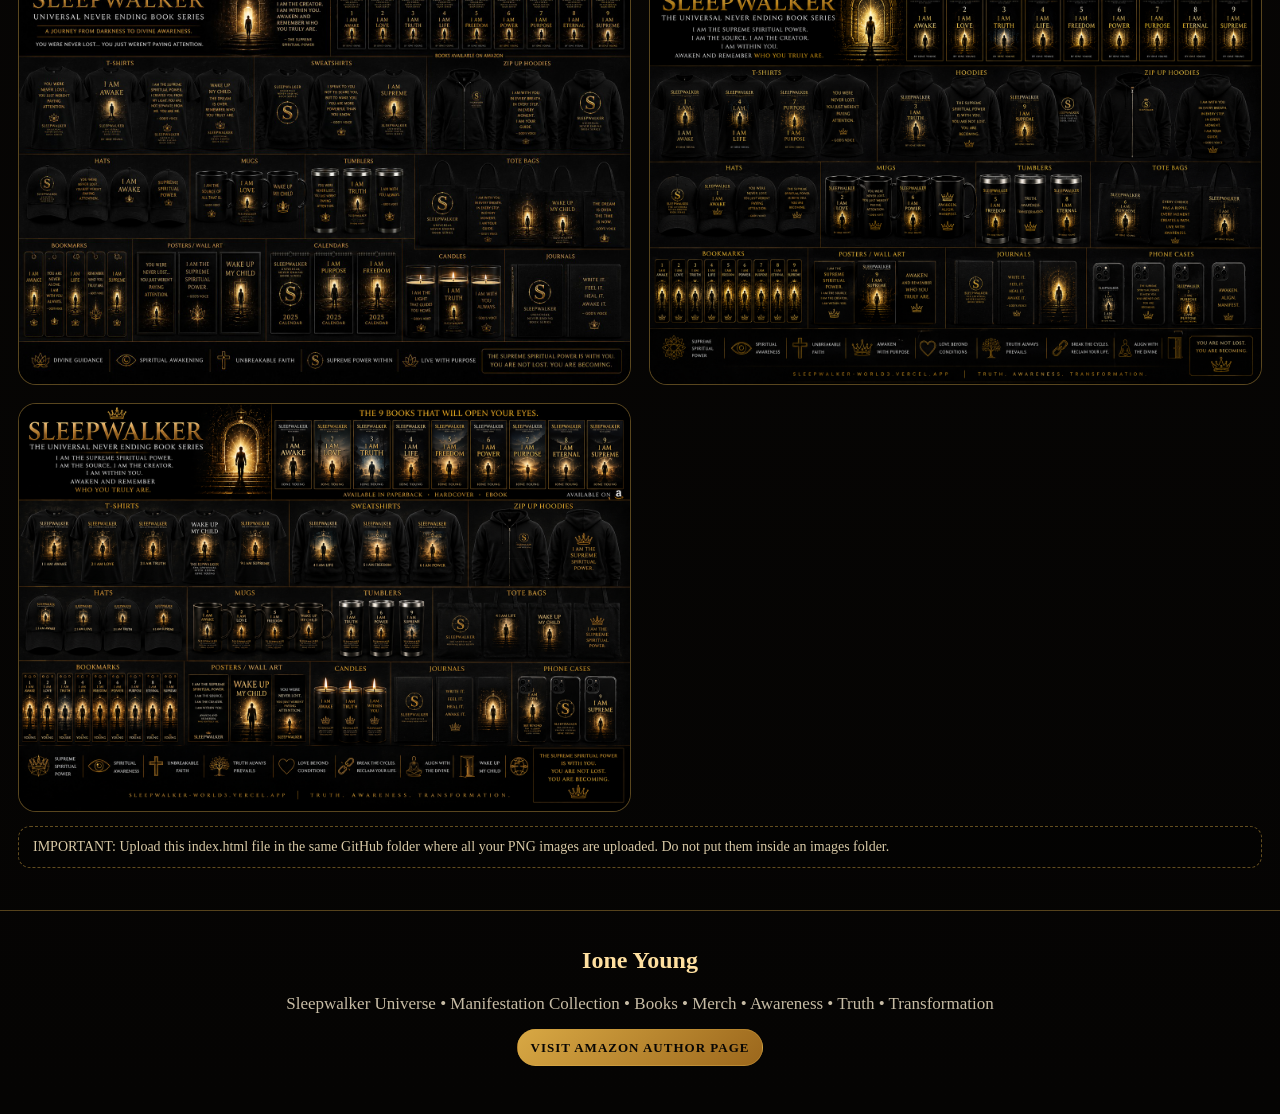
<file: ione-young-complete-index.html>
<!DOCTYPE html>
<html lang="en">
<head>
<meta charset="UTF-8">
<meta name="viewport" content="width=device-width, initial-scale=1.0">
<title>Ione Young | Sleepwalker Universe & Manifestation Collection</title>
<style>
:root{--gold:#d8a844;--gold2:#ffe0a0;--orange:#ff5a16;--white:#fff7e8;--muted:#c7bca5;--line:rgba(216,168,68,.38)}
*{box-sizing:border-box}html{scroll-behavior:smooth}body{margin:0;background:radial-gradient(circle at 20% 5%,rgba(216,168,68,.18),transparent 35%),radial-gradient(circle at 80% 8%,rgba(255,90,22,.13),transparent 34%),linear-gradient(180deg,#050403,#0b0907 42%,#050403);color:var(--white);font-family:Georgia,"Times New Roman",serif}a{color:inherit;text-decoration:none}img{max-width:100%;display:block}.nav{position:sticky;top:0;z-index:20;background:rgba(5,4,3,.94);border-bottom:1px solid var(--line);padding:12px 18px}.nav-inner{max-width:1280px;margin:auto;display:flex;gap:12px;align-items:center;justify-content:space-between;flex-wrap:wrap}.brand{font-size:18px;letter-spacing:2px;color:var(--gold2);font-weight:700}.links{display:flex;gap:10px;flex-wrap:wrap}.links a,.btn{border:1px solid var(--line);background:linear-gradient(180deg,rgba(216,168,68,.16),rgba(255,255,255,.03));color:var(--gold2);padding:10px 13px;border-radius:999px;font-size:13px;letter-spacing:1px;text-transform:uppercase}.hero{max-width:1280px;margin:auto;padding:56px 18px 28px;display:grid;grid-template-columns:1.1fr .9fr;gap:28px;align-items:center}.hero-card{border:1px solid var(--line);background:linear-gradient(135deg,rgba(17,16,14,.88),rgba(5,4,3,.72));box-shadow:0 0 40px rgba(216,168,68,.12);padding:32px;border-radius:22px}.eyebrow{color:var(--gold);letter-spacing:3px;text-transform:uppercase;font-size:13px}h1{font-size:clamp(42px,7vw,88px);line-height:.92;margin:14px 0;color:var(--gold2);text-shadow:0 0 22px rgba(216,168,68,.35)}h2{font-size:clamp(30px,5vw,58px);line-height:1;margin:0 0 12px;color:var(--gold2)}h3{font-size:24px;margin:0 0 8px;color:var(--gold2)}p{color:var(--muted);font-size:17px;line-height:1.55}.amazon{background:linear-gradient(135deg,var(--gold),#9b671c);color:#080604;font-weight:800}.section{max-width:1280px;margin:auto;padding:42px 18px}.section-head{display:flex;align-items:end;justify-content:space-between;gap:18px;margin-bottom:20px;flex-wrap:wrap}.section-head p{max-width:700px;margin:0}.grid{display:grid;grid-template-columns:repeat(3,1fr);gap:18px}.card{border:1px solid var(--line);background:rgba(17,16,14,.82);border-radius:18px;overflow:hidden;box-shadow:0 12px 30px rgba(0,0,0,.45)}.card-body{padding:18px}.book-title{font-size:20px;color:var(--gold2);font-weight:700}.manifest .book-title{color:#fff}.buttons{display:flex;gap:8px;flex-wrap:wrap;margin-top:14px}.buttons a{font-size:12px;padding:9px 11px;border:1px solid var(--line);border-radius:999px;color:var(--gold2);background:rgba(216,168,68,.10)}.manifest .buttons a{border-color:rgba(255,90,22,.5);color:#fff;background:rgba(255,90,22,.12)}.full-img{border-radius:18px;border:1px solid var(--line);overflow:hidden;background:#0b0907}.quote{border-left:4px solid var(--gold);padding:14px 18px;background:rgba(216,168,68,.08);border-radius:14px;color:var(--gold2);font-size:22px;line-height:1.45}.manifest-zone{background:radial-gradient(circle at 50% 0%,rgba(255,90,22,.24),transparent 40%),linear-gradient(180deg,rgba(255,90,22,.06),transparent);border-top:1px solid rgba(255,90,22,.35);border-bottom:1px solid rgba(255,90,22,.35)}.merch-grid{display:grid;grid-template-columns:repeat(2,1fr);gap:18px}.footer{border-top:1px solid var(--line);text-align:center;padding:36px 18px;color:var(--muted)}.note{margin-top:14px;padding:12px 14px;border:1px dashed rgba(216,168,68,.45);border-radius:12px;color:#d8c9a6;font-size:14px;background:rgba(0,0,0,.25)}@media(max-width:900px){.hero,.grid,.merch-grid{grid-template-columns:1fr}h1{font-size:46px}}
</style>
</head>
<body>
<nav class="nav"><div class="nav-inner"><div class="brand">IONE YOUNG • BOOKS • MERCH • AWAKENING</div><div class="links"><a href="#sleepwalker">Sleepwalker</a><a href="#manifest">Manifestation</a><a href="#merch">Merch</a><a href="https://www.amazon.com/author/iownssleepwalkerworld2" target="_blank">Amazon Author Page</a></div></div></nav>
<header class="hero"><div class="hero-card"><div class="eyebrow">The Universal Never Ending Book Series + The Manifestation Collection</div><h1>Ione Young’s Universe</h1><p>Two powerful collections. Eighteen books. Spiritual awareness, truth, transformation, healing, alignment, purpose, and merch built around the message.</p><div class="quote">“You were never lost... you just weren’t paying attention.”</div><p><a class="btn amazon" href="https://www.amazon.com/author/iownssleepwalkerworld2" target="_blank">Shop Books on Amazon</a> <a class="btn" href="#merch">View Merch</a></p></div><div class="full-img"><img src="sleepwalker-merch-products.png" alt="Sleepwalker official merchandise collection"></div></header>
<section id="sleepwalker" class="section"><div class="section-head"><div><div class="eyebrow">Sleepwalker Universe</div><h2>Sleepwalker Books</h2></div><p>Black, gold, and white branding. Every book button links directly to Ione Young’s Amazon author page.</p></div><div class="grid">
<article class="card"><img src="awakening.png" alt="Sleepwalker The Awakening"><div class="card-body"><div class="book-title">Sleepwalker: The Awakening</div><p>Not all sleepers close their eyes.</p><div class="buttons"><a href="https://www.amazon.com/author/iownssleepwalkerworld2" target="_blank">Paperback</a><a href="https://www.amazon.com/author/iownssleepwalkerworld2" target="_blank">Hardcover</a><a href="https://www.amazon.com/author/iownssleepwalkerworld2" target="_blank">Ebook</a></div></div></article>
<article class="card"><img src="untrusted.png" alt="Sleepwalker The Untrusted"><div class="card-body"><div class="book-title">Sleepwalker: The Untrusted</div><p>Every story connects. Every choice matters.</p><div class="buttons"><a href="https://www.amazon.com/author/iownssleepwalkerworld2" target="_blank">Paperback</a><a href="https://www.amazon.com/author/iownssleepwalkerworld2" target="_blank">Hardcover</a><a href="https://www.amazon.com/author/iownssleepwalkerworld2" target="_blank">Ebook</a></div></div></article>
<article class="card"><img src="wake-up-my-child.png" alt="Wake Up My Child"><div class="card-body"><div class="book-title">Wake Up My Child</div><p>The universe is calling. Will he answer?</p><div class="buttons"><a href="https://www.amazon.com/author/iownssleepwalkerworld2" target="_blank">Paperback</a><a href="https://www.amazon.com/author/iownssleepwalkerworld2" target="_blank">Hardcover</a><a href="https://www.amazon.com/author/iownssleepwalkerworld2" target="_blank">Ebook</a></div></div></article>
<article class="card"><img src="before-we-chose-religion.png" alt="Before We Chose Religion"><div class="card-body"><div class="book-title">Before We Chose Religion</div><p>Remember who we were. Reclaim who we are.</p><div class="buttons"><a href="https://www.amazon.com/author/iownssleepwalkerworld2" target="_blank">Paperback</a><a href="https://www.amazon.com/author/iownssleepwalkerworld2" target="_blank">Hardcover</a><a href="https://www.amazon.com/author/iownssleepwalkerworld2" target="_blank">Ebook</a></div></div></article>
<article class="card"><img src="chosen-before-belief.png" alt="Chosen Before Belief"><div class="card-body"><div class="book-title">Chosen Before Belief</div><p>Religion is a choice. Reality chose you first.</p><div class="buttons"><a href="https://www.amazon.com/author/iownssleepwalkerworld2" target="_blank">Paperback</a><a href="https://www.amazon.com/author/iownssleepwalkerworld2" target="_blank">Hardcover</a><a href="https://www.amazon.com/author/iownssleepwalkerworld2" target="_blank">Ebook</a></div></div></article>
<article class="card"><img src="unforgivable.png" alt="Sleepwalker The Unforgivable"><div class="card-body"><div class="book-title">Sleepwalker: The Unforgivable</div><p>The truth hurts, but the truth heals.</p><div class="buttons"><a href="https://www.amazon.com/author/iownssleepwalkerworld2" target="_blank">Paperback</a><a href="https://www.amazon.com/author/iownssleepwalkerworld2" target="_blank">Hardcover</a><a href="https://www.amazon.com/author/iownssleepwalkerworld2" target="_blank">Ebook</a></div></div></article>
<article class="card"><img src="unattractive.png" alt="Sleepwalker The Unattractive"><div class="card-body"><div class="book-title">Sleepwalker: The Unattractive</div><p>Everyone has a side they hide in the darkness.</p><div class="buttons"><a href="https://www.amazon.com/author/iownssleepwalkerworld2" target="_blank">Paperback</a><a href="https://www.amazon.com/author/iownssleepwalkerworld2" target="_blank">Hardcover</a><a href="https://www.amazon.com/author/iownssleepwalkerworld2" target="_blank">Ebook</a></div></div></article>
<article class="card"><img src="untrustworthy.png" alt="Sleepwalker The Untrustworthy"><div class="card-body"><div class="book-title">Sleepwalker: The Untrustworthy</div><p>The greatest danger is not always evil itself.</p><div class="buttons"><a href="https://www.amazon.com/author/iownssleepwalkerworld2" target="_blank">Paperback</a><a href="https://www.amazon.com/author/iownssleepwalkerworld2" target="_blank">Hardcover</a><a href="https://www.amazon.com/author/iownssleepwalkerworld2" target="_blank">Ebook</a></div></div></article>
<article class="card"><img src="unavoidable.png" alt="Sleepwalker The Unavoidable"><div class="card-body"><div class="book-title">Sleepwalker: The Unavoidable</div><p>Pay attention. The unseen is moving.</p><div class="buttons"><a href="https://www.amazon.com/author/iownssleepwalkerworld2" target="_blank">Paperback</a><a href="https://www.amazon.com/author/iownssleepwalkerworld2" target="_blank">Hardcover</a><a href="https://www.amazon.com/author/iownssleepwalkerworld2" target="_blank">Ebook</a></div></div></article>
</div></section>
<section class="section"><div class="section-head"><div><div class="eyebrow">Sleepwalker Merchandise</div><h2>Black, Gold & White Merch</h2></div></div><div class="merch-grid"><div class="full-img"><img src="sleepwalker-merch-1.png"></div><div class="full-img"><img src="sleepwalker-merch-2.png"></div><div class="full-img"><img src="sleepwalker-merch-3.png"></div><div class="full-img"><img src="sleepwalker-merch-4.png"></div><div class="full-img"><img src="sleepwalker-merch-5.png"></div><div class="full-img"><img src="sleepwalker-merch-products-2.png"></div></div></section>
<section id="manifest" class="section manifest-zone manifest"><div class="section-head"><div><div class="eyebrow" style="color:var(--orange)">The Manifestation Collection</div><h2>Manifestation Collection Books</h2></div><p>Orange, black, red, and white branding for healing, awareness, alignment, and conscious creation.</p></div><div class="grid">
<article class="card"><img src="feel-create-introduction.png" alt="What You Feel Is What You Create The Introduction"><div class="card-body"><div class="book-title">What You Feel Is What You Create: The Introduction</div><p>Your feelings create your reality.</p><div class="buttons"><a href="https://www.amazon.com/author/iownssleepwalkerworld2" target="_blank">Paperback</a><a href="https://www.amazon.com/author/iownssleepwalkerworld2" target="_blank">Hardcover</a><a href="https://www.amazon.com/author/iownssleepwalkerworld2" target="_blank">Ebook</a></div></div></article>
<article class="card"><img src="feel-create-dummies.png" alt="Manifestation for Dummies"><div class="card-body"><div class="book-title">Manifestation for Dummies</div><p>A simple guide to healing, awareness, and real alignment.</p><div class="buttons"><a href="https://www.amazon.com/author/iownssleepwalkerworld2" target="_blank">Paperback</a><a href="https://www.amazon.com/author/iownssleepwalkerworld2" target="_blank">Hardcover</a><a href="https://www.amazon.com/author/iownssleepwalkerworld2" target="_blank">Ebook</a></div></div></article>
<article class="card"><img src="feel-create-healing-test.png" alt="The Healing Test"><div class="card-body"><div class="book-title">What You Feel Is What You Create: The Healing Test</div><p>Feel it. Heal it. Create it. Live it.</p><div class="buttons"><a href="https://www.amazon.com/author/iownssleepwalkerworld2" target="_blank">Paperback</a><a href="https://www.amazon.com/author/iownssleepwalkerworld2" target="_blank">Hardcover</a><a href="https://www.amazon.com/author/iownssleepwalkerworld2" target="_blank">Ebook</a></div></div></article>
<article class="card"><img src="feel-create-reality-test.png" alt="The Reality Test"><div class="card-body"><div class="book-title">What You Feel Is What You Create: The Reality Test</div><p>Your reactions reveal your reality.</p><div class="buttons"><a href="https://www.amazon.com/author/iownssleepwalkerworld2" target="_blank">Paperback</a><a href="https://www.amazon.com/author/iownssleepwalkerworld2" target="_blank">Hardcover</a><a href="https://www.amazon.com/author/iownssleepwalkerworld2" target="_blank">Ebook</a></div></div></article>
<article class="card"><img src="accept-experience.png" alt="What You Accept Is What You Experience"><div class="card-body"><div class="book-title">What You Accept Is What You Experience</div><p>Accept better. Experience more. Live better.</p><div class="buttons"><a href="https://www.amazon.com/author/iownssleepwalkerworld2" target="_blank">Paperback</a><a href="https://www.amazon.com/author/iownssleepwalkerworld2" target="_blank">Hardcover</a><a href="https://www.amazon.com/author/iownssleepwalkerworld2" target="_blank">Ebook</a></div></div></article>
<article class="card"><img src="ignore-reality.png" alt="What You Ignore Becomes Your Reality"><div class="card-body"><div class="book-title">What You Ignore Becomes Your Reality</div><p>Awareness is the first step to freedom.</p><div class="buttons"><a href="https://www.amazon.com/author/iownssleepwalkerworld2" target="_blank">Paperback</a><a href="https://www.amazon.com/author/iownssleepwalkerworld2" target="_blank">Hardcover</a><a href="https://www.amazon.com/author/iownssleepwalkerworld2" target="_blank">Ebook</a></div></div></article>
<article class="card"><img src="believe-controls-receive.png" alt="What You Believe Controls What You Receive"><div class="card-body"><div class="book-title">What You Believe Controls What You Receive</div><p>Your beliefs shape your thoughts. Your thoughts shape your reality.</p><div class="buttons"><a href="https://www.amazon.com/author/iownssleepwalkerworld2" target="_blank">Paperback</a><a href="https://www.amazon.com/author/iownssleepwalkerworld2" target="_blank">Hardcover</a><a href="https://www.amazon.com/author/iownssleepwalkerworld2" target="_blank">Ebook</a></div></div></article>
<article class="card"><img src="practice-become.png" alt="What You Practice Is What You Become"><div class="card-body"><div class="book-title">What You Practice Is What You Become</div><p>Your practice today. Your freedom tomorrow.</p><div class="buttons"><a href="https://www.amazon.com/author/iownssleepwalkerworld2" target="_blank">Paperback</a><a href="https://www.amazon.com/author/iownssleepwalkerworld2" target="_blank">Hardcover</a><a href="https://www.amazon.com/author/iownssleepwalkerworld2" target="_blank">Ebook</a></div></div></article>
<article class="card"><img src="repeat-remember.png" alt="What You Repeat Is What You Remember"><div class="card-body"><div class="book-title">What You Repeat Is What You Remember</div><p>Break patterns. Build freedom.</p><div class="buttons"><a href="https://www.amazon.com/author/iownssleepwalkerworld2" target="_blank">Paperback</a><a href="https://www.amazon.com/author/iownssleepwalkerworld2" target="_blank">Hardcover</a><a href="https://www.amazon.com/author/iownssleepwalkerworld2" target="_blank">Ebook</a></div></div></article>
</div></section>
<section id="merch" class="section"><div class="section-head"><div><div class="eyebrow">Official Merch Displays</div><h2>Merch for Both Series & Collection</h2></div><p>Hats, T-shirts, sweatshirts, zip-ups, pencils, bookmarks, totes, calendars, tumblers, mugs, journals, phone cases, candles, stickers, and posters.</p></div><div class="merch-grid"><div class="full-img"><img src="manifest-merch-products.png"></div><div class="full-img"><img src="manifest-merch-1.png"></div><div class="full-img"><img src="manifest-merch-2.png"></div><div class="full-img"><img src="sleepwalker-merch-products.png"></div><div class="full-img"><img src="sleepwalker-merch-products-2.png"></div></div><div class="note">IMPORTANT: Upload this index.html file in the same GitHub folder where all your PNG images are uploaded. Do not put them inside an images folder.</div></section>
<footer class="footer"><h3>Ione Young</h3><p>Sleepwalker Universe • Manifestation Collection • Books • Merch • Awareness • Truth • Transformation</p><p><a class="btn amazon" href="https://www.amazon.com/author/iownssleepwalkerworld2" target="_blank">Visit Amazon Author Page</a></p></footer>
</body></html>
</file>
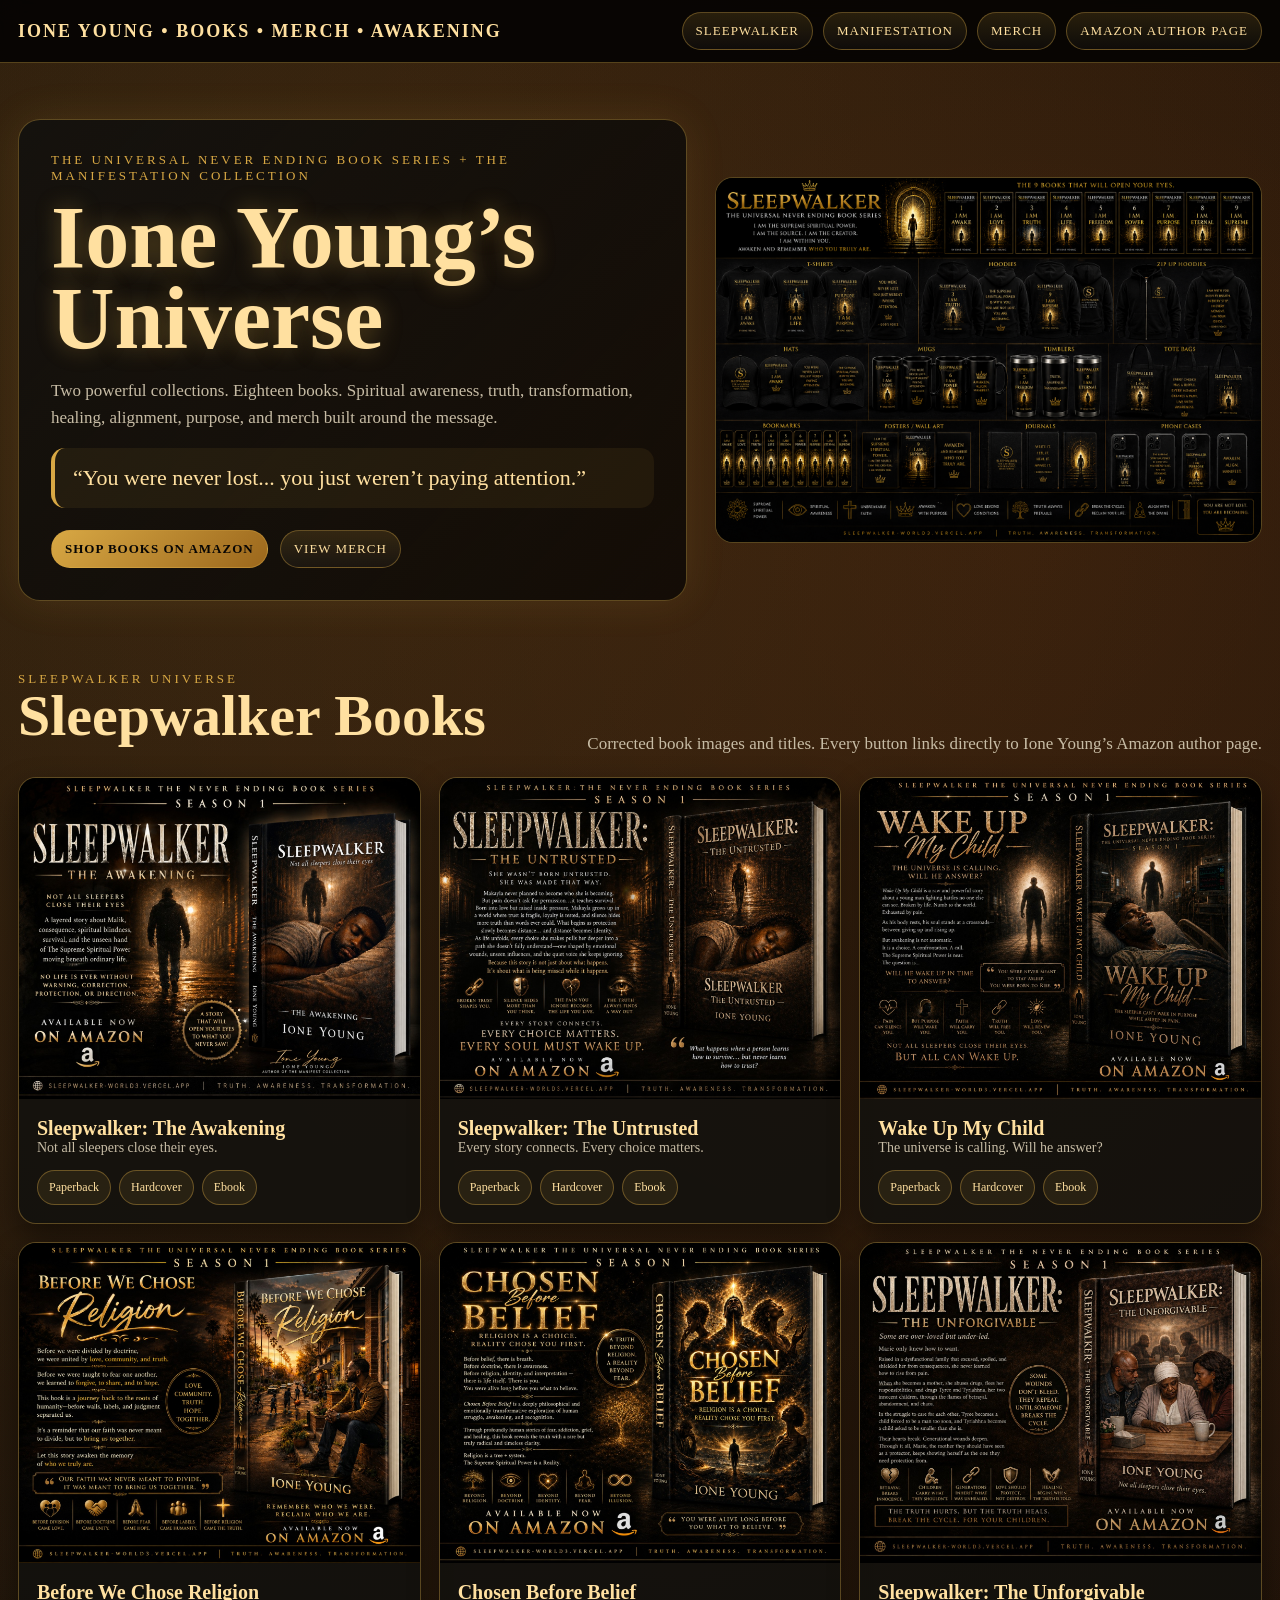
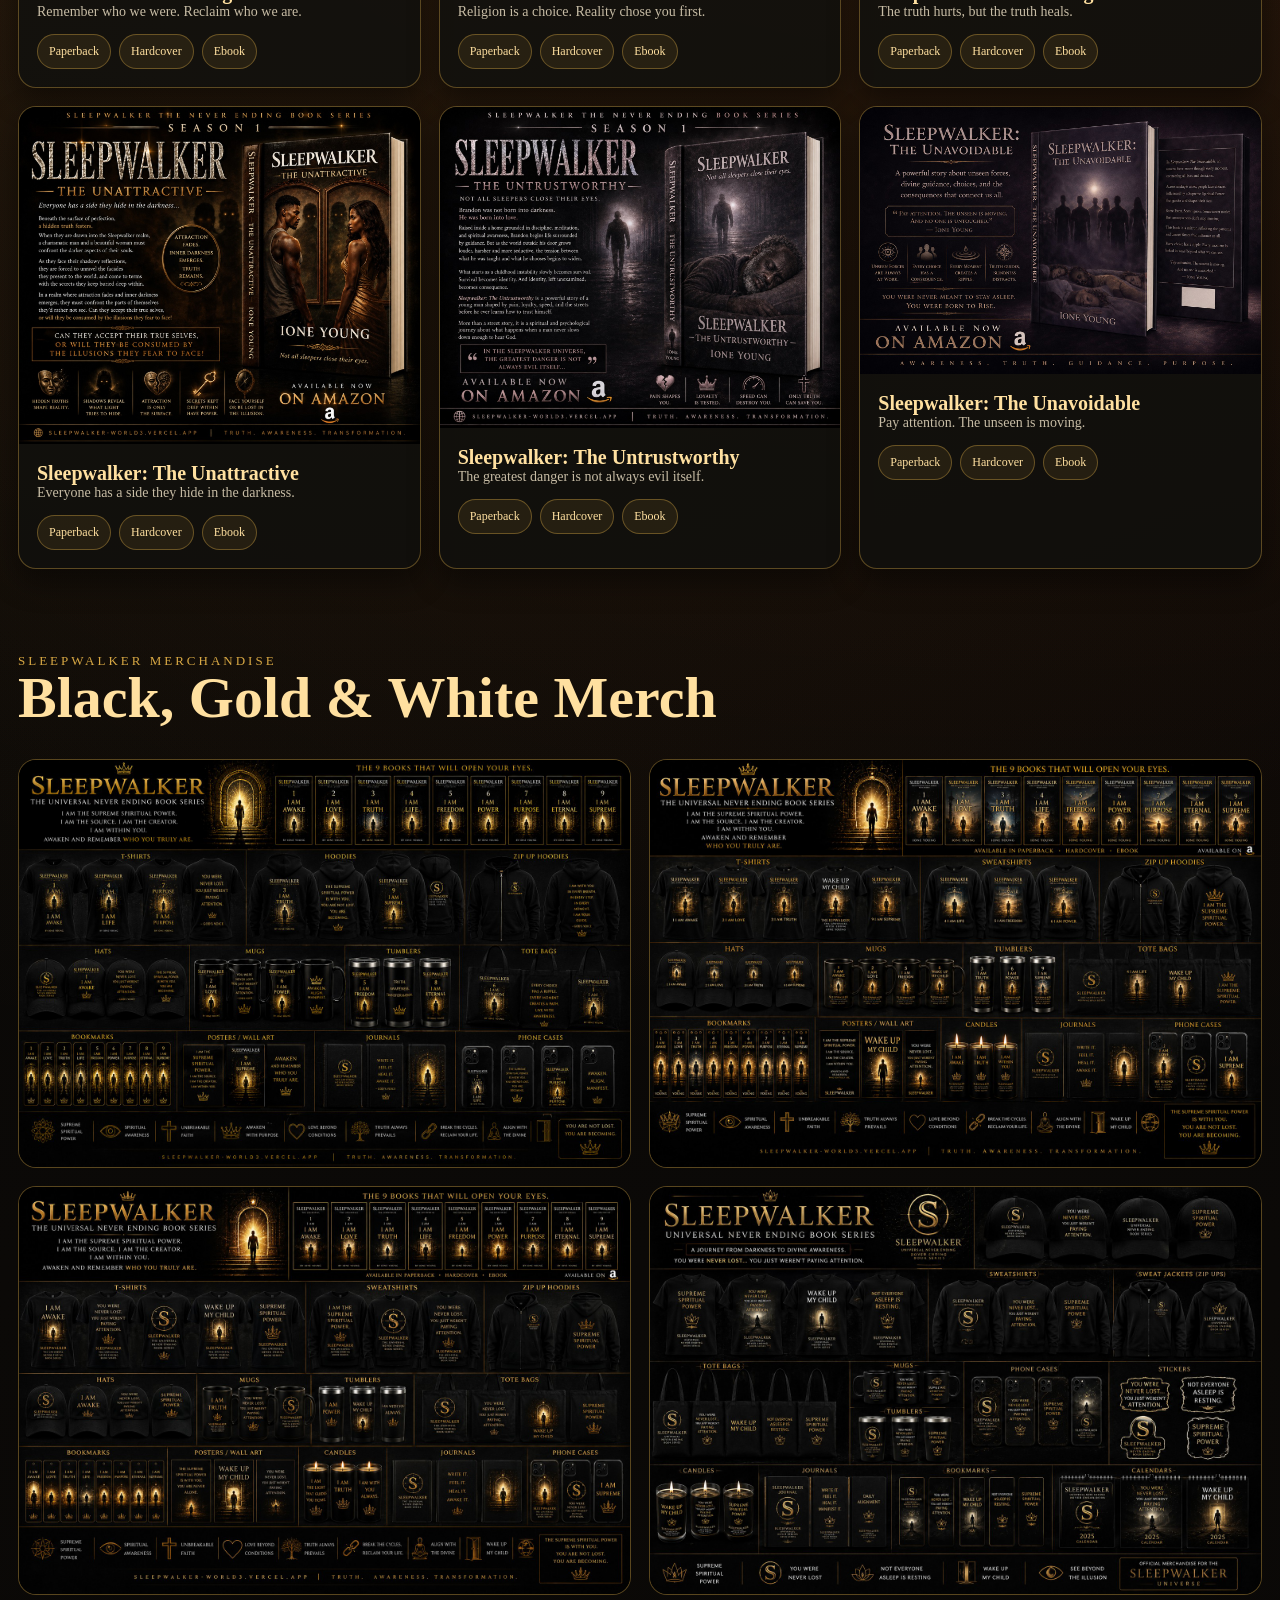
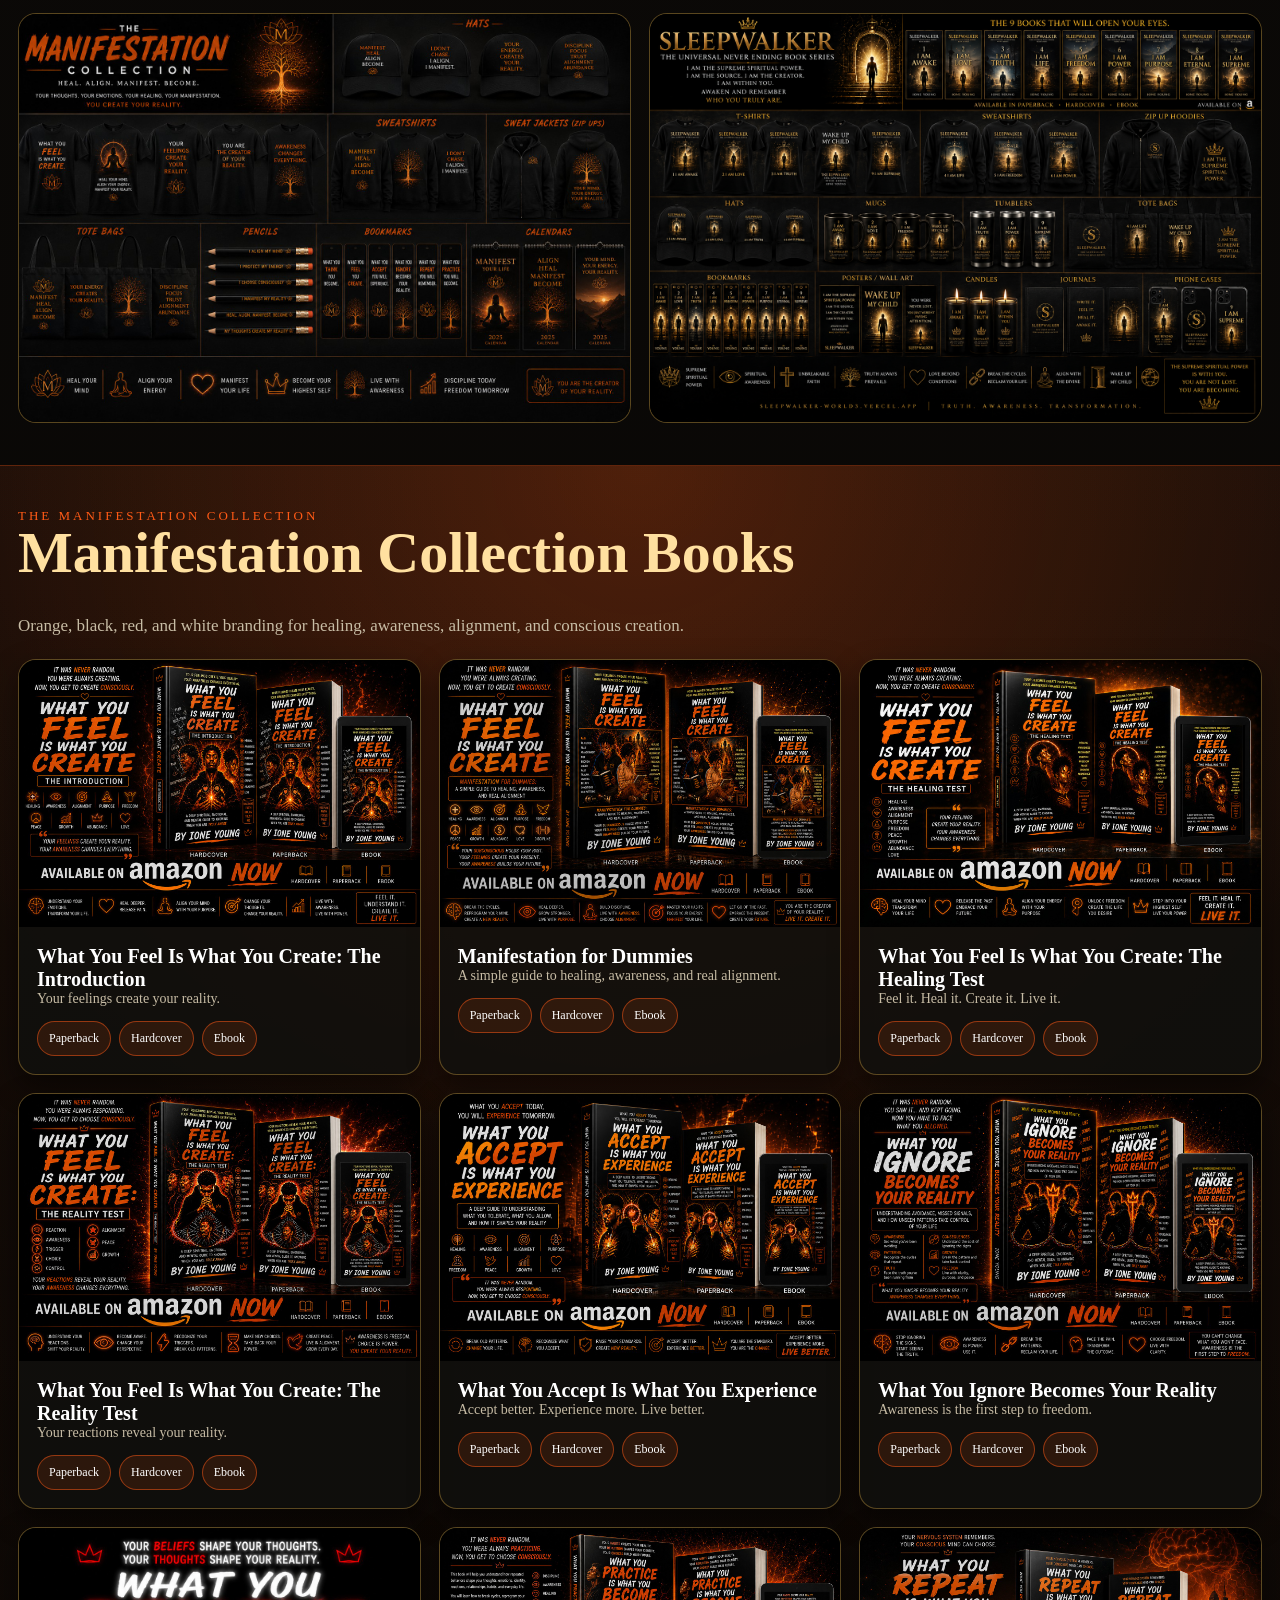
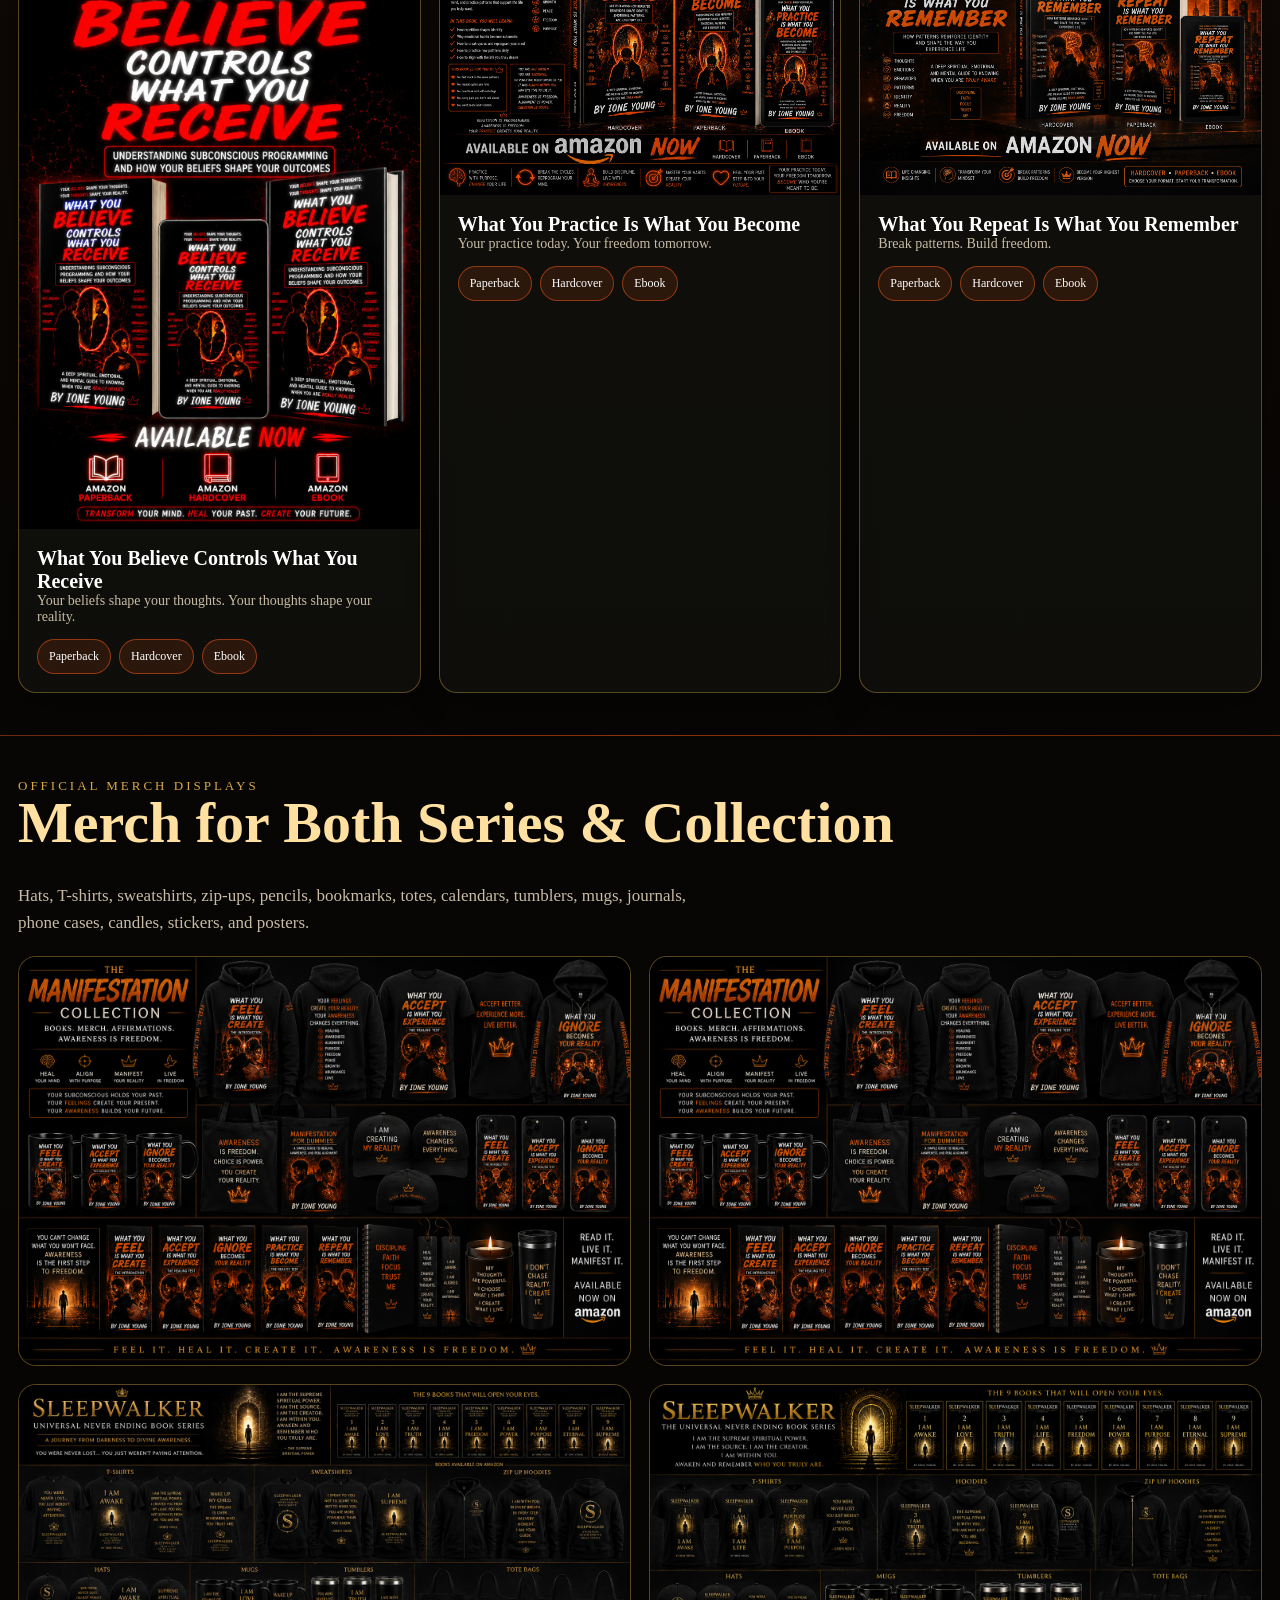
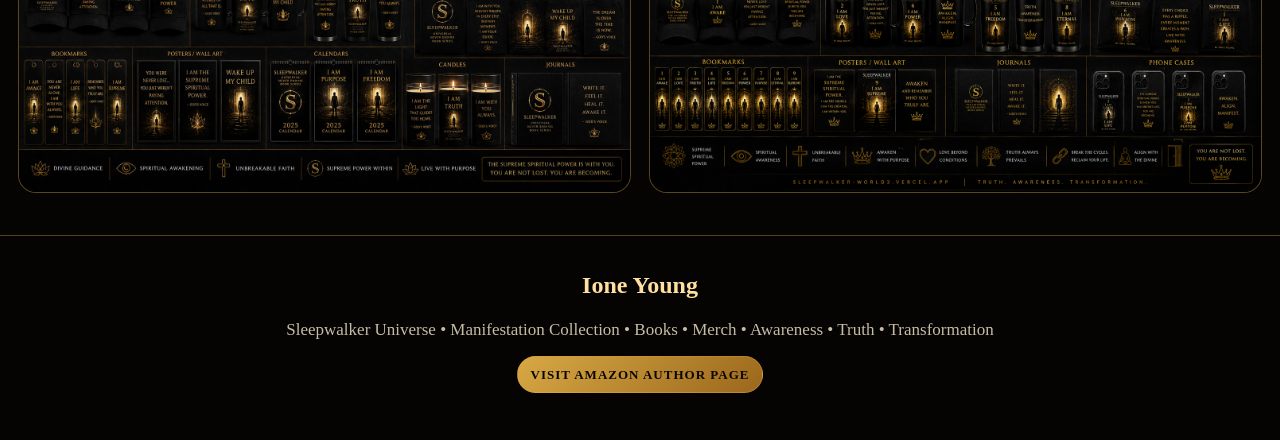
<file: ione-young-corrected-index.html>
<!DOCTYPE html>
<html lang="en">
<head>
<meta charset="UTF-8">
<meta name="viewport" content="width=device-width, initial-scale=1.0">
<title>Ione Young | Sleepwalker Universe & Manifestation Collection</title>
<style>
:root{--bg:#050403;--panel:#11100e;--gold:#d8a844;--gold2:#ffe0a0;--orange:#ff5a16;--white:#fff7e8;--muted:#c7bca5;--line:rgba(216,168,68,.38)}
*{box-sizing:border-box}html{scroll-behavior:smooth}body{margin:0;background:radial-gradient(circle at 20% 5%,rgba(216,168,68,.18),transparent 35%),radial-gradient(circle at 80% 8%,rgba(255,90,22,.13),transparent 34%),linear-gradient(180deg,#050403,#0b0907 42%,#050403);color:var(--white);font-family:Georgia,"Times New Roman",serif}a{color:inherit;text-decoration:none}img{max-width:100%;display:block}.nav{position:sticky;top:0;z-index:20;background:rgba(5,4,3,.92);backdrop-filter:blur(10px);border-bottom:1px solid var(--line);padding:12px 18px}.nav-inner{max-width:1280px;margin:auto;display:flex;gap:12px;align-items:center;justify-content:space-between;flex-wrap:wrap}.brand{font-size:18px;letter-spacing:2px;color:var(--gold2);font-weight:700}.links{display:flex;gap:10px;flex-wrap:wrap}.links a,.btn{border:1px solid var(--line);background:linear-gradient(180deg,rgba(216,168,68,.16),rgba(255,255,255,.03));color:var(--gold2);padding:10px 13px;border-radius:999px;font-size:13px;letter-spacing:1px;text-transform:uppercase}.hero{max-width:1280px;margin:auto;padding:56px 18px 28px;display:grid;grid-template-columns:1.1fr .9fr;gap:28px;align-items:center}.hero-card{border:1px solid var(--line);background:linear-gradient(135deg,rgba(17,16,14,.88),rgba(5,4,3,.72));box-shadow:0 0 40px rgba(216,168,68,.12);padding:32px;border-radius:22px}.eyebrow{color:var(--gold);letter-spacing:3px;text-transform:uppercase;font-size:13px}h1{font-size:clamp(42px,7vw,88px);line-height:.92;margin:14px 0;color:var(--gold2);text-shadow:0 0 22px rgba(216,168,68,.35)}h2{font-size:clamp(30px,5vw,58px);line-height:1;margin:0 0 12px;color:var(--gold2)}h3{font-size:24px;margin:0 0 8px;color:var(--gold2)}p{color:var(--muted);font-size:17px;line-height:1.6}.hero-actions{display:flex;gap:12px;flex-wrap:wrap;margin-top:22px}.amazon{background:linear-gradient(135deg,var(--gold),#9b671c);color:#080604;font-weight:800}.manifest-accent{color:var(--orange)}.section{max-width:1280px;margin:auto;padding:42px 18px}.section-head{display:flex;align-items:end;justify-content:space-between;gap:18px;margin-bottom:20px;flex-wrap:wrap}.section-head p{max-width:700px;margin:0}.grid{display:grid;grid-template-columns:repeat(3,1fr);gap:18px}.card{border:1px solid var(--line);background:rgba(17,16,14,.82);border-radius:18px;overflow:hidden;box-shadow:0 12px 30px rgba(0,0,0,.45)}.card-body{padding:18px}.book-title{font-size:20px;color:var(--gold2);font-weight:700}.manifest .book-title{color:#fff}.small{font-size:14px;color:var(--muted)}.buttons{display:flex;gap:8px;flex-wrap:wrap;margin-top:14px}.buttons a{font-size:12px;padding:9px 11px;border:1px solid var(--line);border-radius:999px;color:var(--gold2);background:rgba(216,168,68,.10)}.manifest .buttons a{border-color:rgba(255,90,22,.5);color:#fff;background:rgba(255,90,22,.12)}.full-img{border-radius:18px;border:1px solid var(--line);overflow:hidden;background:#0b0907}.quote{border-left:4px solid var(--gold);padding:14px 18px;background:rgba(216,168,68,.08);border-radius:14px;color:var(--gold2);font-size:22px;line-height:1.45}.manifest-zone{background:radial-gradient(circle at 50% 0%,rgba(255,90,22,.24),transparent 40%),linear-gradient(180deg,rgba(255,90,22,.06),transparent);border-top:1px solid rgba(255,90,22,.35);border-bottom:1px solid rgba(255,90,22,.35)}.merch-grid{display:grid;grid-template-columns:repeat(2,1fr);gap:18px}.footer{border-top:1px solid var(--line);text-align:center;padding:36px 18px;color:var(--muted)}@media(max-width:900px){.hero,.grid,.merch-grid{grid-template-columns:1fr}h1{font-size:46px}}
</style>
</head>
<body>
<nav class="nav"><div class="nav-inner"><div class="brand">IONE YOUNG • BOOKS • MERCH • AWAKENING</div><div class="links"><a href="#sleepwalker">Sleepwalker</a><a href="#manifest">Manifestation</a><a href="#merch">Merch</a><a href="https://www.amazon.com/author/iownssleepwalkerworld2" target="_blank" rel="noopener">Amazon Author Page</a></div></div></nav>
<header class="hero"><div class="hero-card"><div class="eyebrow">The Universal Never Ending Book Series + The Manifestation Collection</div><h1>Ione Young’s Universe</h1><p>Two powerful collections. Eighteen books. Spiritual awareness, truth, transformation, healing, alignment, purpose, and merch built around the message.</p><div class="quote">“You were never lost... you just weren’t paying attention.”</div><div class="hero-actions"><a class="btn amazon" href="https://www.amazon.com/author/iownssleepwalkerworld2" target="_blank" rel="noopener">Shop Books on Amazon</a><a class="btn" href="#merch">View Merch</a></div></div><div class="full-img"><img src="sleepwalker-merch-products.png" alt="Sleepwalker official merchandise collection"></div></header>
<section id="sleepwalker" class="section"><div class="section-head"><div><div class="eyebrow">Sleepwalker Universe</div><h2>Sleepwalker Books</h2></div><p>Corrected book images and titles. Every button links directly to Ione Young’s Amazon author page.</p></div><div class="grid">
      <article class="card">
        <img src="awakening.png" alt="Sleepwalker: The Awakening">
        <div class="card-body">
          <div class="book-title">Sleepwalker: The Awakening</div>
          <div class="small">Not all sleepers close their eyes.</div>
          <div class="buttons">
            <a href="https://www.amazon.com/author/iownssleepwalkerworld2" target="_blank" rel="noopener">Paperback</a>
            <a href="https://www.amazon.com/author/iownssleepwalkerworld2" target="_blank" rel="noopener">Hardcover</a>
            <a href="https://www.amazon.com/author/iownssleepwalkerworld2" target="_blank" rel="noopener">Ebook</a>
          </div>
        </div>
      </article>

      <article class="card">
        <img src="untrusted.png" alt="Sleepwalker: The Untrusted">
        <div class="card-body">
          <div class="book-title">Sleepwalker: The Untrusted</div>
          <div class="small">Every story connects. Every choice matters.</div>
          <div class="buttons">
            <a href="https://www.amazon.com/author/iownssleepwalkerworld2" target="_blank" rel="noopener">Paperback</a>
            <a href="https://www.amazon.com/author/iownssleepwalkerworld2" target="_blank" rel="noopener">Hardcover</a>
            <a href="https://www.amazon.com/author/iownssleepwalkerworld2" target="_blank" rel="noopener">Ebook</a>
          </div>
        </div>
      </article>

      <article class="card">
        <img src="chosen-before-belief.png" alt="Wake Up My Child">
        <div class="card-body">
          <div class="book-title">Wake Up My Child</div>
          <div class="small">The universe is calling. Will he answer?</div>
          <div class="buttons">
            <a href="https://www.amazon.com/author/iownssleepwalkerworld2" target="_blank" rel="noopener">Paperback</a>
            <a href="https://www.amazon.com/author/iownssleepwalkerworld2" target="_blank" rel="noopener">Hardcover</a>
            <a href="https://www.amazon.com/author/iownssleepwalkerworld2" target="_blank" rel="noopener">Ebook</a>
          </div>
        </div>
      </article>

      <article class="card">
        <img src="before-we-chose-religion.png" alt="Before We Chose Religion">
        <div class="card-body">
          <div class="book-title">Before We Chose Religion</div>
          <div class="small">Remember who we were. Reclaim who we are.</div>
          <div class="buttons">
            <a href="https://www.amazon.com/author/iownssleepwalkerworld2" target="_blank" rel="noopener">Paperback</a>
            <a href="https://www.amazon.com/author/iownssleepwalkerworld2" target="_blank" rel="noopener">Hardcover</a>
            <a href="https://www.amazon.com/author/iownssleepwalkerworld2" target="_blank" rel="noopener">Ebook</a>
          </div>
        </div>
      </article>

      <article class="card">
        <img src="unavoidable.png" alt="Chosen Before Belief">
        <div class="card-body">
          <div class="book-title">Chosen Before Belief</div>
          <div class="small">Religion is a choice. Reality chose you first.</div>
          <div class="buttons">
            <a href="https://www.amazon.com/author/iownssleepwalkerworld2" target="_blank" rel="noopener">Paperback</a>
            <a href="https://www.amazon.com/author/iownssleepwalkerworld2" target="_blank" rel="noopener">Hardcover</a>
            <a href="https://www.amazon.com/author/iownssleepwalkerworld2" target="_blank" rel="noopener">Ebook</a>
          </div>
        </div>
      </article>

      <article class="card">
        <img src="unattractive.png" alt="Sleepwalker: The Unforgivable">
        <div class="card-body">
          <div class="book-title">Sleepwalker: The Unforgivable</div>
          <div class="small">The truth hurts, but the truth heals.</div>
          <div class="buttons">
            <a href="https://www.amazon.com/author/iownssleepwalkerworld2" target="_blank" rel="noopener">Paperback</a>
            <a href="https://www.amazon.com/author/iownssleepwalkerworld2" target="_blank" rel="noopener">Hardcover</a>
            <a href="https://www.amazon.com/author/iownssleepwalkerworld2" target="_blank" rel="noopener">Ebook</a>
          </div>
        </div>
      </article>

      <article class="card">
        <img src="unforgivable.png" alt="Sleepwalker: The Unattractive">
        <div class="card-body">
          <div class="book-title">Sleepwalker: The Unattractive</div>
          <div class="small">Everyone has a side they hide in the darkness.</div>
          <div class="buttons">
            <a href="https://www.amazon.com/author/iownssleepwalkerworld2" target="_blank" rel="noopener">Paperback</a>
            <a href="https://www.amazon.com/author/iownssleepwalkerworld2" target="_blank" rel="noopener">Hardcover</a>
            <a href="https://www.amazon.com/author/iownssleepwalkerworld2" target="_blank" rel="noopener">Ebook</a>
          </div>
        </div>
      </article>

      <article class="card">
        <img src="untrustworthy.png" alt="Sleepwalker: The Untrustworthy">
        <div class="card-body">
          <div class="book-title">Sleepwalker: The Untrustworthy</div>
          <div class="small">The greatest danger is not always evil itself.</div>
          <div class="buttons">
            <a href="https://www.amazon.com/author/iownssleepwalkerworld2" target="_blank" rel="noopener">Paperback</a>
            <a href="https://www.amazon.com/author/iownssleepwalkerworld2" target="_blank" rel="noopener">Hardcover</a>
            <a href="https://www.amazon.com/author/iownssleepwalkerworld2" target="_blank" rel="noopener">Ebook</a>
          </div>
        </div>
      </article>

      <article class="card">
        <img src="wake-up-my-child.png" alt="Sleepwalker: The Unavoidable">
        <div class="card-body">
          <div class="book-title">Sleepwalker: The Unavoidable</div>
          <div class="small">Pay attention. The unseen is moving.</div>
          <div class="buttons">
            <a href="https://www.amazon.com/author/iownssleepwalkerworld2" target="_blank" rel="noopener">Paperback</a>
            <a href="https://www.amazon.com/author/iownssleepwalkerworld2" target="_blank" rel="noopener">Hardcover</a>
            <a href="https://www.amazon.com/author/iownssleepwalkerworld2" target="_blank" rel="noopener">Ebook</a>
          </div>
        </div>
      </article></div></section>
<section class="section"><div class="section-head"><div><div class="eyebrow">Sleepwalker Merchandise</div><h2>Black, Gold & White Merch</h2></div></div><div class="merch-grid"><div class="full-img"><img src="sleepwalker-merch-1.png" alt="sleepwalker-merch-1.png"></div>
<div class="full-img"><img src="sleepwalker-merch-2.png" alt="sleepwalker-merch-2.png"></div>
<div class="full-img"><img src="sleepwalker-merch-3.png" alt="sleepwalker-merch-3.png"></div>
<div class="full-img"><img src="sleepwalker-merch-4.png" alt="sleepwalker-merch-4.png"></div>
<div class="full-img"><img src="sleepwalker-merch-5.png" alt="sleepwalker-merch-5.png"></div>
<div class="full-img"><img src="sleepwalker-merch-products-2.png" alt="sleepwalker-merch-products-2.png"></div></div></section>
<section id="manifest" class="section manifest-zone manifest"><div class="section-head"><div><div class="eyebrow manifest-accent">The Manifestation Collection</div><h2>Manifestation Collection Books</h2></div><p>Orange, black, red, and white branding for healing, awareness, alignment, and conscious creation.</p></div><div class="grid">
      <article class="card">
        <img src="feel-create-introduction.png" alt="What You Feel Is What You Create: The Introduction">
        <div class="card-body">
          <div class="book-title">What You Feel Is What You Create: The Introduction</div>
          <div class="small">Your feelings create your reality.</div>
          <div class="buttons">
            <a href="https://www.amazon.com/author/iownssleepwalkerworld2" target="_blank" rel="noopener">Paperback</a>
            <a href="https://www.amazon.com/author/iownssleepwalkerworld2" target="_blank" rel="noopener">Hardcover</a>
            <a href="https://www.amazon.com/author/iownssleepwalkerworld2" target="_blank" rel="noopener">Ebook</a>
          </div>
        </div>
      </article>

      <article class="card">
        <img src="feel-create-dummies.png" alt="Manifestation for Dummies">
        <div class="card-body">
          <div class="book-title">Manifestation for Dummies</div>
          <div class="small">A simple guide to healing, awareness, and real alignment.</div>
          <div class="buttons">
            <a href="https://www.amazon.com/author/iownssleepwalkerworld2" target="_blank" rel="noopener">Paperback</a>
            <a href="https://www.amazon.com/author/iownssleepwalkerworld2" target="_blank" rel="noopener">Hardcover</a>
            <a href="https://www.amazon.com/author/iownssleepwalkerworld2" target="_blank" rel="noopener">Ebook</a>
          </div>
        </div>
      </article>

      <article class="card">
        <img src="feel-create-healing-test.png" alt="What You Feel Is What You Create: The Healing Test">
        <div class="card-body">
          <div class="book-title">What You Feel Is What You Create: The Healing Test</div>
          <div class="small">Feel it. Heal it. Create it. Live it.</div>
          <div class="buttons">
            <a href="https://www.amazon.com/author/iownssleepwalkerworld2" target="_blank" rel="noopener">Paperback</a>
            <a href="https://www.amazon.com/author/iownssleepwalkerworld2" target="_blank" rel="noopener">Hardcover</a>
            <a href="https://www.amazon.com/author/iownssleepwalkerworld2" target="_blank" rel="noopener">Ebook</a>
          </div>
        </div>
      </article>

      <article class="card">
        <img src="feel-create-reality-test.png" alt="What You Feel Is What You Create: The Reality Test">
        <div class="card-body">
          <div class="book-title">What You Feel Is What You Create: The Reality Test</div>
          <div class="small">Your reactions reveal your reality.</div>
          <div class="buttons">
            <a href="https://www.amazon.com/author/iownssleepwalkerworld2" target="_blank" rel="noopener">Paperback</a>
            <a href="https://www.amazon.com/author/iownssleepwalkerworld2" target="_blank" rel="noopener">Hardcover</a>
            <a href="https://www.amazon.com/author/iownssleepwalkerworld2" target="_blank" rel="noopener">Ebook</a>
          </div>
        </div>
      </article>

      <article class="card">
        <img src="accept-experience.png" alt="What You Accept Is What You Experience">
        <div class="card-body">
          <div class="book-title">What You Accept Is What You Experience</div>
          <div class="small">Accept better. Experience more. Live better.</div>
          <div class="buttons">
            <a href="https://www.amazon.com/author/iownssleepwalkerworld2" target="_blank" rel="noopener">Paperback</a>
            <a href="https://www.amazon.com/author/iownssleepwalkerworld2" target="_blank" rel="noopener">Hardcover</a>
            <a href="https://www.amazon.com/author/iownssleepwalkerworld2" target="_blank" rel="noopener">Ebook</a>
          </div>
        </div>
      </article>

      <article class="card">
        <img src="ignore-reality.png" alt="What You Ignore Becomes Your Reality">
        <div class="card-body">
          <div class="book-title">What You Ignore Becomes Your Reality</div>
          <div class="small">Awareness is the first step to freedom.</div>
          <div class="buttons">
            <a href="https://www.amazon.com/author/iownssleepwalkerworld2" target="_blank" rel="noopener">Paperback</a>
            <a href="https://www.amazon.com/author/iownssleepwalkerworld2" target="_blank" rel="noopener">Hardcover</a>
            <a href="https://www.amazon.com/author/iownssleepwalkerworld2" target="_blank" rel="noopener">Ebook</a>
          </div>
        </div>
      </article>

      <article class="card">
        <img src="believe-controls-receive.png" alt="What You Believe Controls What You Receive">
        <div class="card-body">
          <div class="book-title">What You Believe Controls What You Receive</div>
          <div class="small">Your beliefs shape your thoughts. Your thoughts shape your reality.</div>
          <div class="buttons">
            <a href="https://www.amazon.com/author/iownssleepwalkerworld2" target="_blank" rel="noopener">Paperback</a>
            <a href="https://www.amazon.com/author/iownssleepwalkerworld2" target="_blank" rel="noopener">Hardcover</a>
            <a href="https://www.amazon.com/author/iownssleepwalkerworld2" target="_blank" rel="noopener">Ebook</a>
          </div>
        </div>
      </article>

      <article class="card">
        <img src="practice-become.png" alt="What You Practice Is What You Become">
        <div class="card-body">
          <div class="book-title">What You Practice Is What You Become</div>
          <div class="small">Your practice today. Your freedom tomorrow.</div>
          <div class="buttons">
            <a href="https://www.amazon.com/author/iownssleepwalkerworld2" target="_blank" rel="noopener">Paperback</a>
            <a href="https://www.amazon.com/author/iownssleepwalkerworld2" target="_blank" rel="noopener">Hardcover</a>
            <a href="https://www.amazon.com/author/iownssleepwalkerworld2" target="_blank" rel="noopener">Ebook</a>
          </div>
        </div>
      </article>

      <article class="card">
        <img src="repeat-remember.png" alt="What You Repeat Is What You Remember">
        <div class="card-body">
          <div class="book-title">What You Repeat Is What You Remember</div>
          <div class="small">Break patterns. Build freedom.</div>
          <div class="buttons">
            <a href="https://www.amazon.com/author/iownssleepwalkerworld2" target="_blank" rel="noopener">Paperback</a>
            <a href="https://www.amazon.com/author/iownssleepwalkerworld2" target="_blank" rel="noopener">Hardcover</a>
            <a href="https://www.amazon.com/author/iownssleepwalkerworld2" target="_blank" rel="noopener">Ebook</a>
          </div>
        </div>
      </article></div></section>
<section id="merch" class="section"><div class="section-head"><div><div class="eyebrow">Official Merch Displays</div><h2>Merch for Both Series & Collection</h2></div><p>Hats, T-shirts, sweatshirts, zip-ups, pencils, bookmarks, totes, calendars, tumblers, mugs, journals, phone cases, candles, stickers, and posters.</p></div><div class="merch-grid"><div class="full-img"><img src="manifest-merch-products.png" alt="manifest-merch-products.png"></div>
<div class="full-img"><img src="manifest-merch-1.png" alt="manifest-merch-1.png"></div>
<div class="full-img"><img src="manifest-merch-2.png" alt="manifest-merch-2.png"></div>
<div class="full-img"><img src="sleepwalker-merch-products.png" alt="sleepwalker-merch-products.png"></div></div></section>
<footer class="footer"><h3>Ione Young</h3><p>Sleepwalker Universe • Manifestation Collection • Books • Merch • Awareness • Truth • Transformation</p><p><a class="btn amazon" href="https://www.amazon.com/author/iownssleepwalkerworld2" target="_blank" rel="noopener">Visit Amazon Author Page</a></p></footer>
</body>
</html>
</file>
